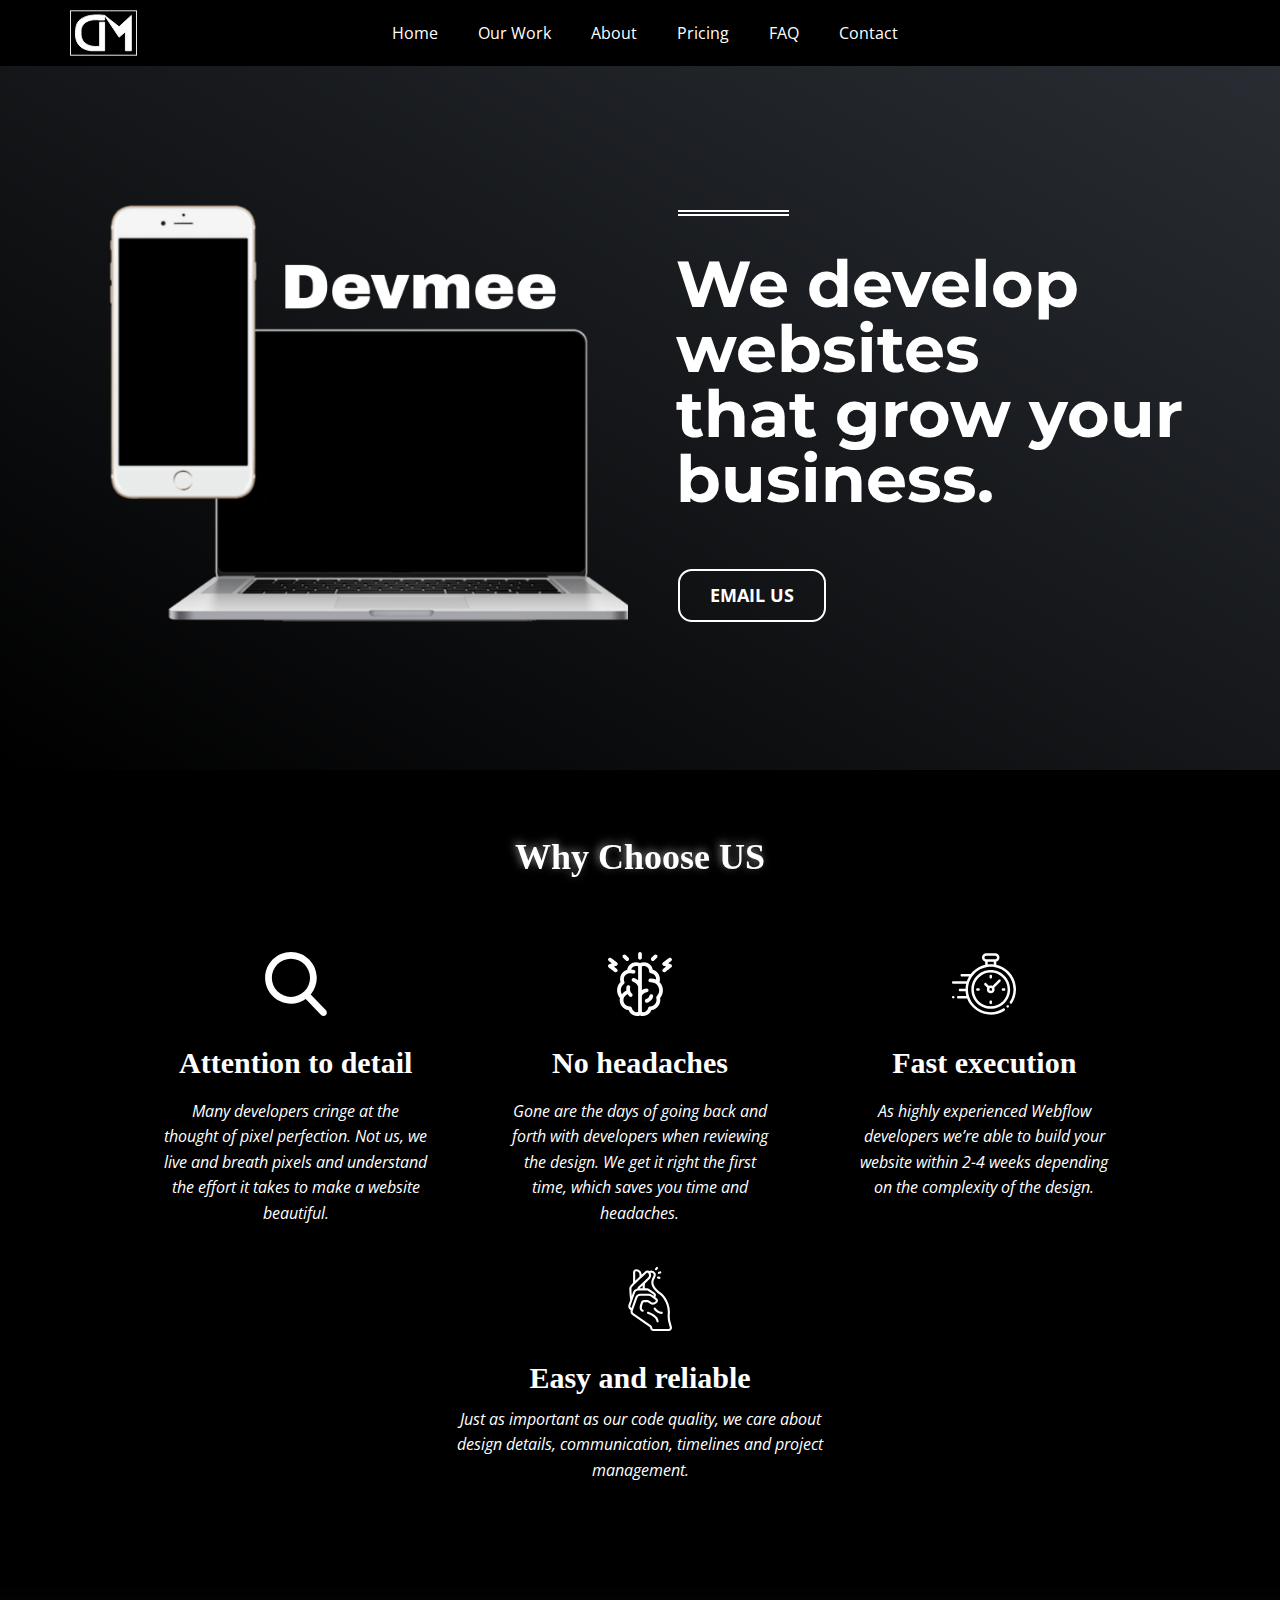
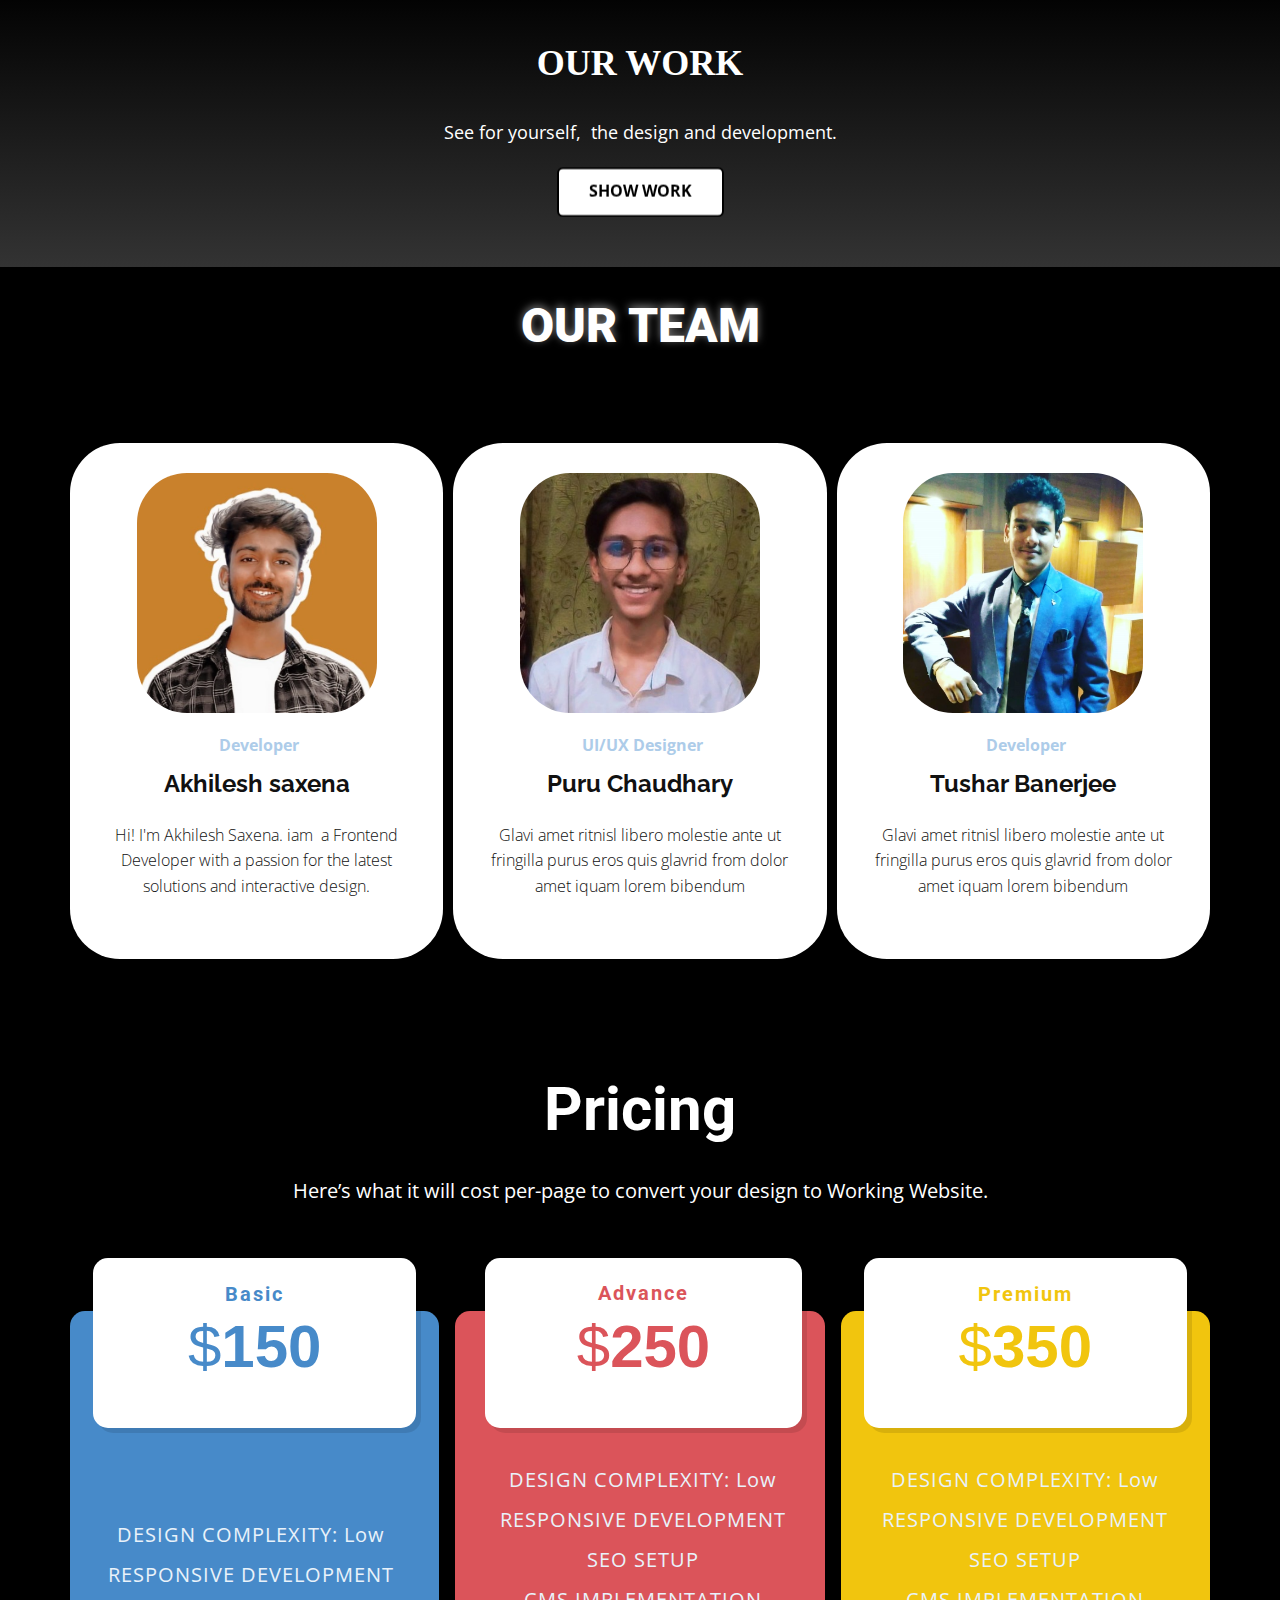
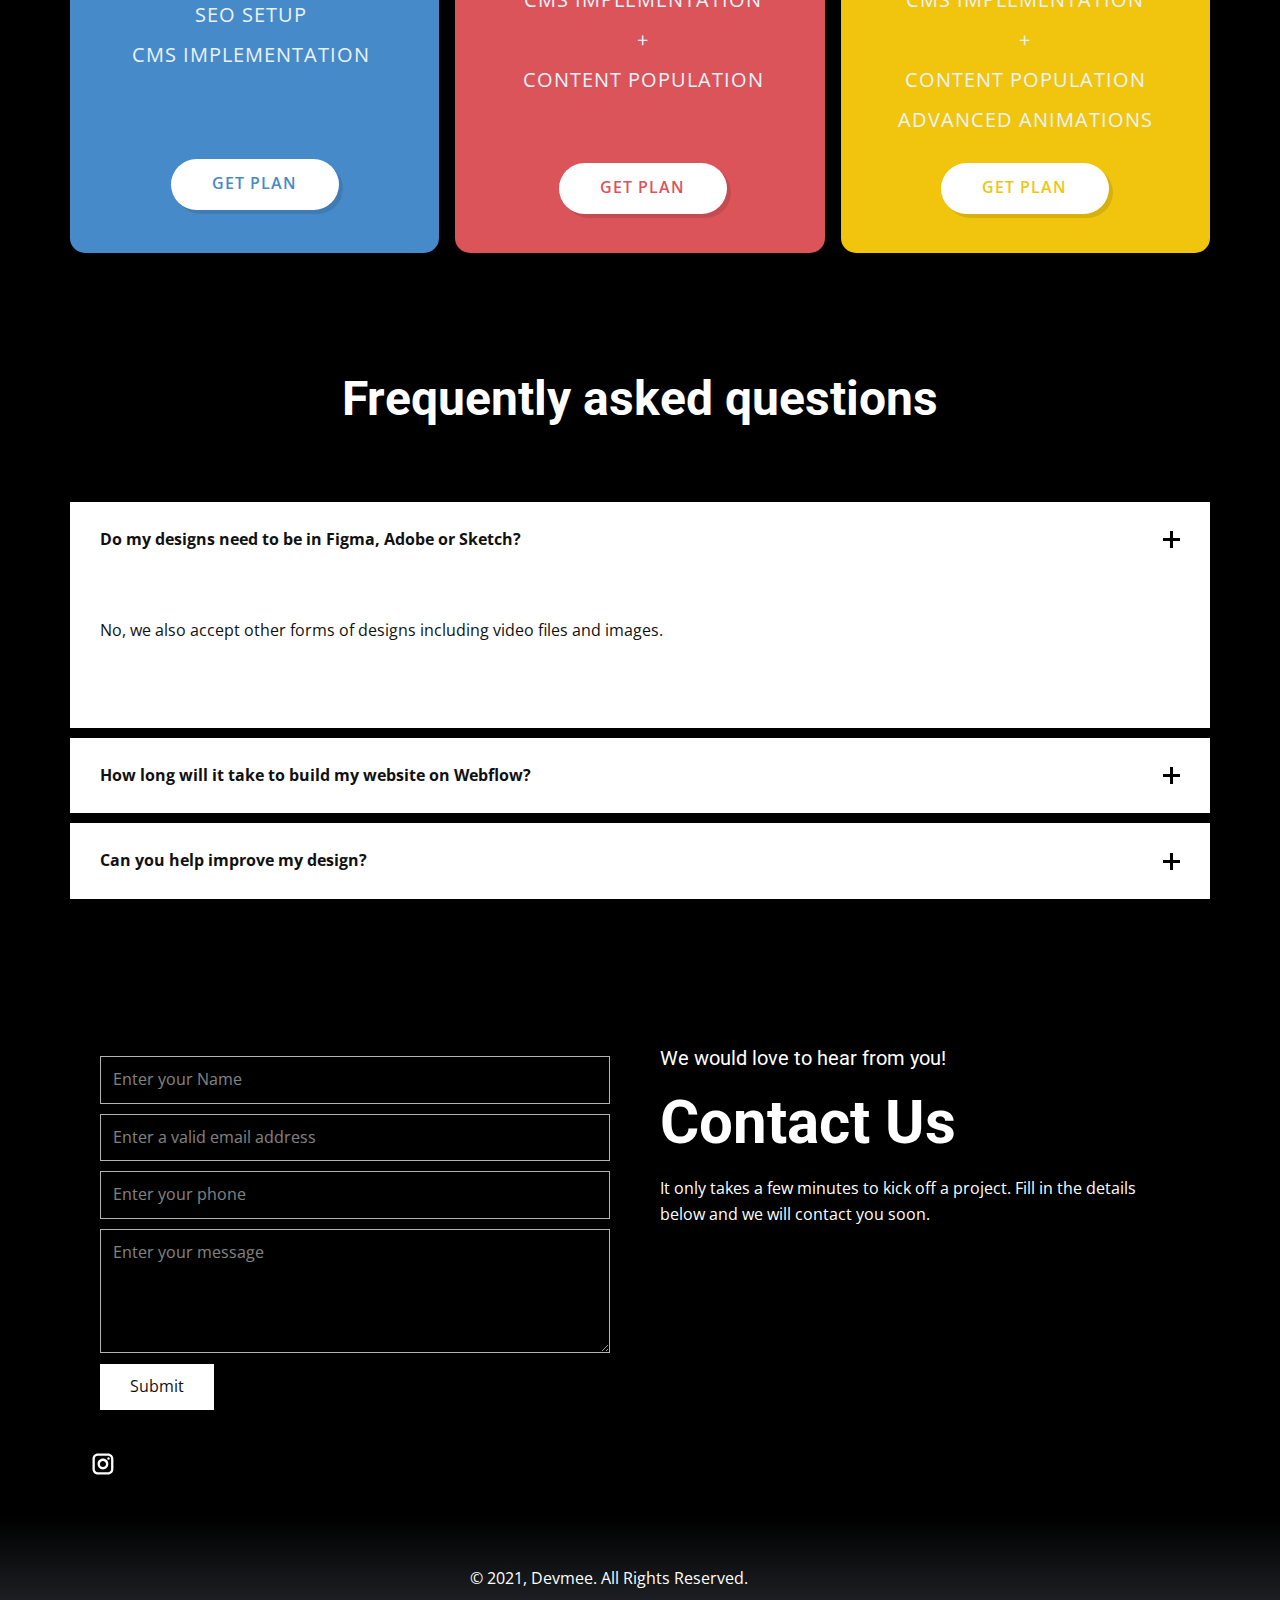
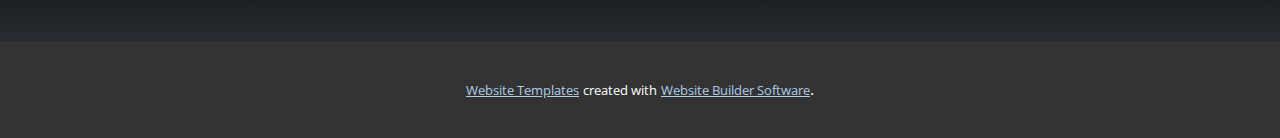
<file: Site1/index.html>
<!DOCTYPE html>
<html style="font-size: 16px;">
  <head>
    <meta name="viewport" content="width=device-width, initial-scale=1.0">
    <meta charset="utf-8">
    <meta name="keywords" content="​We develop websites that&nbsp;grow your business., Company Certifications, HealthcareBuilding, EducationBuilding, Government
                                            Building, Restaurant&nbsp;Facilities, Try this now!, Premium Plans, $0, $29, $59, Contact Us">
    <meta name="description" content="">
    <meta name="page_type" content="np-template-header-footer-from-plugin">
    <title>Home</title>
    <link rel="stylesheet" href="nicepage.css" media="screen">
<link rel="stylesheet" href="Home.css" media="screen">
    <script class="u-script" type="text/javascript" src="jquery.js" defer=""></script>
    <script class="u-script" type="text/javascript" src="nicepage.js" defer=""></script>
    <meta name="generator" content="Nicepage 3.23.2, nicepage.com">
    <link id="u-theme-google-font" rel="stylesheet" href="https://fonts.googleapis.com/css?family=Roboto:100,100i,300,300i,400,400i,500,500i,700,700i,900,900i|Open+Sans:300,300i,400,400i,600,600i,700,700i,800,800i">
    <link id="u-page-google-font" rel="stylesheet" href="https://fonts.googleapis.com/css?family=Montserrat:100,100i,200,200i,300,300i,400,400i,500,500i,600,600i,700,700i,800,800i,900,900i|Raleway:100,100i,200,200i,300,300i,400,400i,500,500i,600,600i,700,700i,800,800i,900,900i">
    
    
    
    
    
    
    
    
    
    <script type="application/ld+json">{
		"@context": "http://schema.org",
		"@type": "Organization",
		"name": "",
		"logo": "images/6092b5bc4158c822d7be480a_lomgo.svg"
}</script>
    <meta name="theme-color" content="#478ac9">
    <meta property="og:title" content="Home">
    <meta property="og:type" content="website">
  </head>
  <body data-home-page="Home.html" data-home-page-title="Home" class="u-body"><header class="u-black u-clearfix u-header u-header" id="sec-c4e4"><div class="u-clearfix u-sheet u-sheet-1">
        <a href="https://nicepage.com" class="u-image u-logo u-image-1" data-image-width="150" data-image-height="101">
          <img src="images/6092b5bc4158c822d7be480a_lomgo.svg" class="u-logo-image u-logo-image-1">
        </a>
        <nav class="u-menu u-menu-dropdown u-offcanvas u-menu-1">
          <div class="menu-collapse" style="font-size: 1rem; letter-spacing: 0px;">
            <a class="u-button-style u-custom-left-right-menu-spacing u-custom-padding-bottom u-custom-text-active-color u-custom-top-bottom-menu-spacing u-nav-link u-text-active-palette-1-base u-text-hover-palette-2-base" href="#">
              <svg><use xmlns:xlink="http://www.w3.org/1999/xlink" xlink:href="#menu-hamburger"></use></svg>
              <svg version="1.1" xmlns="http://www.w3.org/2000/svg" xmlns:xlink="http://www.w3.org/1999/xlink"><defs><symbol id="menu-hamburger" viewBox="0 0 16 16" style="width: 16px; height: 16px;"><rect y="1" width="16" height="2"></rect><rect y="7" width="16" height="2"></rect><rect y="13" width="16" height="2"></rect>
</symbol>
</defs></svg>
            </a>
          </div>
          <div class="u-custom-menu u-nav-container">
            <ul class="u-nav u-unstyled u-nav-1"><li class="u-nav-item"><a class="u-button-style u-nav-link u-text-active-palette-2-base u-text-hover-palette-2-base" href="Home.html#carousel_d4d8" data-page-id="65097543" style="padding: 10px 20px;">Home</a>
</li><li class="u-nav-item"><a class="u-button-style u-nav-link u-text-active-palette-2-base u-text-hover-palette-2-base" href="Home.html#sec-d928" data-page-id="65097543" style="padding: 10px 20px;">Our Work</a>
</li><li class="u-nav-item"><a class="u-button-style u-nav-link u-text-active-palette-2-base u-text-hover-palette-2-base" href="Home.html#carousel_1811" data-page-id="65097543" style="padding: 10px 20px;">About</a>
</li><li class="u-nav-item"><a class="u-button-style u-nav-link u-text-active-palette-2-base u-text-hover-palette-2-base" href="Home.html#carousel_ae53" data-page-id="65097543" style="padding: 10px 20px;">Pricing</a>
</li><li class="u-nav-item"><a class="u-button-style u-nav-link u-text-active-palette-2-base u-text-hover-palette-2-base" href="Home.html#sec-68fd" data-page-id="65097543" style="padding: 10px 20px;">FAQ</a>
</li><li class="u-nav-item"><a class="u-button-style u-nav-link u-text-active-palette-2-base u-text-hover-palette-2-base" href="Home.html#carousel_f0d5" data-page-id="65097543" style="padding: 10px 20px;">Contact</a>
</li></ul>
          </div>
          <div class="u-custom-menu u-nav-container-collapse">
            <div class="u-black u-container-style u-inner-container-layout u-opacity u-opacity-95 u-sidenav">
              <div class="u-sidenav-overflow">
                <div class="u-menu-close"></div>
                <ul class="u-align-center u-nav u-popupmenu-items u-unstyled u-nav-2"><li class="u-nav-item"><a class="u-button-style u-nav-link" href="Home.html#carousel_d4d8" data-page-id="65097543" style="padding: 10px 20px;">Home</a>
</li><li class="u-nav-item"><a class="u-button-style u-nav-link" href="Home.html#sec-d928" data-page-id="65097543" style="padding: 10px 20px;">Our Work</a>
</li><li class="u-nav-item"><a class="u-button-style u-nav-link" href="Home.html#carousel_1811" data-page-id="65097543" style="padding: 10px 20px;">About</a>
</li><li class="u-nav-item"><a class="u-button-style u-nav-link" href="Home.html#carousel_ae53" data-page-id="65097543" style="padding: 10px 20px;">Pricing</a>
</li><li class="u-nav-item"><a class="u-button-style u-nav-link" href="Home.html#sec-68fd" data-page-id="65097543" style="padding: 10px 20px;">FAQ</a>
</li><li class="u-nav-item"><a class="u-button-style u-nav-link" href="Home.html#carousel_f0d5" data-page-id="65097543" style="padding: 10px 20px;">Contact</a>
</li></ul>
              </div>
            </div>
            <div class="u-black u-menu-overlay u-opacity u-opacity-70"></div>
          </div>
        </nav>
      </div></header>
    <section class="u-clearfix u-gradient u-section-1" id="carousel_d4d8">
      <div class="u-clearfix u-sheet u-valign-middle-lg u-valign-middle-md u-valign-middle-sm u-valign-middle-xl u-sheet-1">
        <div class="u-clearfix u-expanded-width u-gutter-24 u-layout-wrap u-layout-wrap-1">
          <div class="u-layout">
            <div class="u-layout-row">
              <div class="u-align-left u-container-style u-image u-layout-cell u-left-cell u-size-30 u-image-1" data-image-width="3464" data-image-height="3464">
                <div class="u-container-layout u-container-layout-1"></div>
              </div>
              <div class="u-align-left u-container-style u-layout-cell u-right-cell u-shape-rectangle u-size-30 u-layout-cell-2">
                <div class="u-container-layout u-container-layout-2">
                  <div class="u-border-6 u-border-white u-line u-line-horizontal u-line-1"></div>
                  <h1 class="u-custom-font u-font-montserrat u-text u-text-body-alt-color u-text-1"> We develop websites that&nbsp;grow your business.</h1>
                  <a href="mailto:askdevmee@gmail.com" class="u-border-2 u-border-hover-black u-border-white u-btn u-btn-round u-button-style u-hover-white u-none u-radius-14 u-text-active-black u-text-hover-black u-text-white u-btn-1">Email us</a>
                </div>
              </div>
            </div>
          </div>
        </div>
      </div>
    </section>
    <section class="u-align-center u-black u-clearfix u-section-2" id="carousel_fa2f">
      <div class="u-clearfix u-sheet u-sheet-1">
        <h2 class="u-custom-font u-text u-text-1" data-animation-name="fadeIn" data-animation-duration="1000" data-animation-delay="0" data-animation-direction="">Why Choose US</h2>
        <div class="u-clearfix u-expanded-width-md u-layout-wrap u-layout-wrap-1">
          <div class="u-layout">
            <div class="u-layout-col">
              <div class="u-size-30 u-size-60-md">
                <div class="u-layout-row">
                  <div class="u-align-center u-container-style u-layout-cell u-left-cell u-size-20 u-size-20-md u-layout-cell-1">
                    <div class="u-container-layout u-valign-top u-container-layout-1"><span class="u-icon u-icon-circle u-icon-1"><svg class="u-svg-link" preserveAspectRatio="xMidYMin slice" viewBox="0 0 56.966 56.966" style=""><use xmlns:xlink="http://www.w3.org/1999/xlink" xlink:href="#svg-7a24"></use></svg><svg class="u-svg-content" viewBox="0 0 56.966 56.966" x="0px" y="0px" id="svg-7a24" style="enable-background:new 0 0 56.966 56.966;"><path d="M55.146,51.887L41.588,37.786c3.486-4.144,5.396-9.358,5.396-14.786c0-12.682-10.318-23-23-23s-23,10.318-23,23
	s10.318,23,23,23c4.761,0,9.298-1.436,13.177-4.162l13.661,14.208c0.571,0.593,1.339,0.92,2.162,0.92
	c0.779,0,1.518-0.297,2.079-0.837C56.255,54.982,56.293,53.08,55.146,51.887z M23.984,6c9.374,0,17,7.626,17,17s-7.626,17-17,17
	s-17-7.626-17-17S14.61,6,23.984,6z"></path></svg></span>
                      <h2 class="u-custom-font u-text u-text-2"> Attention to detail</h2>
                      <p class="u-text u-text-3"> Many developers cringe at the thought of pixel perfection. Not us, we live and breath pixels and understand the effort it takes to make a website beautiful.</p>
                    </div>
                  </div>
                  <div class="u-align-center u-container-style u-layout-cell u-size-20 u-size-20-md u-layout-cell-2">
                    <div class="u-container-layout u-valign-top u-container-layout-2"><span class="u-icon u-icon-circle u-icon-2"><svg class="u-svg-link" preserveAspectRatio="xMidYMin slice" viewBox="0 0 512 512" style=""><use xmlns:xlink="http://www.w3.org/1999/xlink" xlink:href="#svg-b5ea"></use></svg><svg class="u-svg-content" viewBox="0 0 512 512" id="svg-b5ea"><g><path d="m256.001 61.777c8.285 0 15.001-6.716 15.001-15v-31.777c0-8.284-6.716-15-15.001-15s-15.001 6.716-15.001 15v31.777c0 8.284 6.716 15 15.001 15z"></path><path d="m368.874 67.841 22.471-22.47c5.859-5.858 5.859-15.355 0-21.213-5.858-5.858-15.357-5.858-21.214 0l-22.471 22.47c-5.859 5.858-5.859 15.355 0 21.213 5.856 5.858 15.356 5.859 21.214 0z"></path><path d="m143.129 67.841c5.857 5.858 15.356 5.859 21.214 0 5.859-5.858 5.859-15.355 0-21.213l-22.471-22.47c-5.858-5.858-15.357-5.858-21.214 0-5.859 5.858-5.859 15.355 0 21.213z"></path><path d="m501.552 97.049-20.382-6.471 24.471-18.541c6.603-5.003 7.9-14.412 2.896-21.015-5.002-6.602-14.41-7.901-21.016-2.896l-47.552 36.03c-9.69 7.342-7.042 22.581 4.521 26.252l20.38 6.47-24.459 18.53c-6.603 5.003-7.901 14.412-2.898 21.015 5.004 6.605 14.413 7.899 21.016 2.897 49.83-37.752 47.832-36.178 48.763-37.052 8.189-7.688 5.33-21.661-5.74-25.219z"></path><path d="m74.49 156.424c5.003-6.603 3.705-16.012-2.898-21.015l-24.459-18.53 20.38-6.47c11.588-3.679 14.19-18.926 4.521-26.252l-47.552-36.03c-6.604-5.003-16.015-3.706-21.016 2.896-5.004 6.603-3.707 16.011 2.896 21.015l24.471 18.541-20.383 6.47c-11.628 3.737-14.153 18.946-4.52 26.253l47.544 36.02c6.608 5.005 16.015 3.701 21.016-2.898z"></path><path d="m412.061 239.465c2.174-7.215 3.272-14.701 3.272-22.365 0-35.596-23.73-65.858-56.959-74.99-5.07-34.324-34.727-60.75-70.441-60.75-11.192 0-22.066 2.59-31.932 7.557-9.866-4.966-20.74-7.557-31.932-7.557-35.721 0-65.383 26.437-70.444 60.771-6.478 1.796-12.694 4.432-18.539 7.865-.083.048-.164.097-.246.147-23.552 13.955-38.171 39.588-38.171 66.957 0 7.666 1.097 15.151 3.271 22.365-17.546 17.766-27.422 41.597-27.422 66.895 0 22.863 7.967 44.435 22.605 61.632-9.359 46.99 23.475 91.048 69.621 96.963 9.98 27.858 36.489 47.045 66.996 47.045 8.373 0 16.505-1.426 24.262-4.248 7.756 2.821 15.893 4.248 24.271 4.248 30.501 0 57.007-19.188 66.985-47.044 46.141-5.915 78.983-49.972 69.62-96.963 14.639-17.197 22.606-38.769 22.606-61.632 0-25.752-10.222-49.489-27.423-66.896zm-220.88 208.531c-1.285-7.313-7.71-12.585-15.151-12.401l-.846.025c-34.268 0-59.354-33.073-49.5-66.325 2.951-9.899 17.048-23.793 30.514-32.756 3.787 6.687 8.922 13.189 15.85 19.035 6.332 5.343 15.796 4.542 21.139-1.789 5.344-6.331 4.542-15.794-1.789-21.138-20.789-17.544-14.323-46.911-14.008-48.28 1.916-8.024-3.011-16.097-11.035-18.055-8.048-1.964-16.166 2.969-18.129 11.017-.245 1.006-3.203 13.66-1.347 29.755-11.903 6.801-26.074 17.704-36.553 30.298-5.099-9.413-7.806-19.998-7.806-31.022 0-19.89 8.918-38.463 24.468-50.958 5.394-4.334 7.123-11.797 4.184-18.063-2.987-6.366-4.5-13.176-4.5-20.24 0-24.096 18.296-44.924 42.546-47.508 13.297-.725 14.904-.754 31.515 3.383 8.036 2.002 16.179-2.89 18.182-10.93 2.002-8.039-2.892-16.179-10.931-18.181-10.717-2.669-17.057-3.933-22.969-4.406 7.772-23.101 33.84-34.475 55.986-24.458v111.526c-16.282-13.551-31.652-17.936-32.689-18.219-7.991-2.183-16.241 2.526-18.424 10.517-2.184 7.991 2.526 16.24 10.517 18.423.269.073 26.485 7.961 40.596 36.94v206.767c-22.901 5.271-45.72-9.605-49.82-32.957zm198.648-94.947c-4.05 3.963-5.521 9.87-3.803 15.27 10.618 33.356-14.443 67.301-49.196 67.301l-.858-.025c-7.433-.202-13.865 5.088-15.151 12.401-4.091 23.301-26.857 38.239-49.819 32.958v-131.185c4.371-7.474 18.241-28.091 38.141-28.091.155 0 .314.003.468.002 8.211 0 14.91-6.611 14.997-14.841.088-8.284-6.556-15.07-14.841-15.158-15.617-.171-28.549 5.644-38.765 13.272 0-6.116 0-182.451 0-189.953 27.978-12.655 59.369 8.97 58.088 39.003-.337 7.924 5.554 14.741 13.443 15.557 25.443 2.632 44.45 24.79 42.67 50.862-14.747-7.021-31.253-10.315-47.778-9.166-8.265.575-14.499 7.741-13.924 16.005s7.735 14.489 16.006 13.923c37.117-2.588 69.974 26.714 69.974 65.176.001 17.708-6.978 34.289-19.652 46.689z"></path><path d="m361.019 355.84c-7.221 38.02-45.713 49.25-47.354 49.71 0 0-12.931 3.65-18.251-9.62-3.63-15.4 10.031-19.23 10.031-19.23l.09-.03h.01c1.82-.56 22.372-7.3 26.002-26.43 1.55-8.14 9.401-13.48 17.541-11.94 8.141 1.55 13.481 9.4 11.931 17.54z"></path>
</g></svg></span>
                      <h2 class="u-custom-font u-text u-text-4"> No headaches</h2>
                      <p class="u-text u-text-5"> Gone are the days of going back and forth with developers when reviewing the design. We get it right the first time, which saves you time and headaches.</p>
                    </div>
                  </div>
                  <div class="u-align-center u-container-style u-layout-cell u-right-cell u-size-20 u-size-20-md u-layout-cell-3">
                    <div class="u-container-layout u-valign-top u-container-layout-3"><span class="u-icon u-icon-circle u-icon-3"><svg class="u-svg-link" preserveAspectRatio="xMidYMin slice" viewBox="0 0 511.992 511.992" style=""><use xmlns:xlink="http://www.w3.org/1999/xlink" xlink:href="#svg-7a49"></use></svg><svg class="u-svg-content" viewBox="0 0 511.992 511.992" x="0px" y="0px" id="svg-7a49" style="enable-background:new 0 0 511.992 511.992;"><g id="XMLID_806_"><g id="XMLID_386_"><path id="XMLID_389_" d="M511.005,279.646c-4.597-46.238-25.254-89.829-58.168-122.744    c-28.128-28.127-62.556-46.202-98.782-54.239V77.255c14.796-3.681,25.794-17.074,25.794-32.993c0-18.748-15.252-34-34-34h-72    c-18.748,0-34,15.252-34,34c0,15.918,10.998,29.311,25.793,32.993v25.479c-36.115,8.071-70.429,26.121-98.477,54.169    c-6.138,6.138-11.798,12.577-16.979,19.269c-0.251-0.019-0.502-0.038-0.758-0.038H78.167c-5.522,0-10,4.477-10,10s4.478,10,10,10    h58.412c-7.332,12.275-13.244,25.166-17.744,38.436H10c-5.522,0-10,4.477-10,10s4.478,10,10,10h103.184    c-2.882,12.651-4.536,25.526-4.963,38.437H64c-5.522,0-10,4.477-10,10s4.478,10,10,10h44.54    c0.844,12.944,2.925,25.82,6.244,38.437H50c-5.522,0-10,4.477-10,10s4.478,10,10,10h71.166    c9.81,25.951,25.141,50.274,45.999,71.132c32.946,32.946,76.582,53.608,122.868,58.181c6.606,0.652,13.217,0.975,19.819,0.975    c39.022,0,77.548-11.293,110.238-32.581c4.628-3.014,5.937-9.209,2.923-13.837s-9.209-5.937-13.837-2.923    c-71.557,46.597-167.39,36.522-227.869-23.957c-70.962-70.962-70.962-186.425,0-257.388c70.961-70.961,186.424-70.961,257.387,0    c60.399,60.4,70.529,156.151,24.086,227.673c-3.008,4.632-1.691,10.826,2.94,13.833c4.634,3.008,10.826,1.691,13.833-2.941    C504.367,371.396,515.537,325.241,511.005,279.646z M259.849,44.263c0-7.72,6.28-14,14-14h72c7.72,0,14,6.28,14,14s-6.28,14-14,14    h-1.794h-68.413h-1.793C266.129,58.263,259.849,51.982,259.849,44.263z M285.642,99.296V78.263h48.413v20.997    C317.979,97.348,301.715,97.36,285.642,99.296z"></path><path id="XMLID_391_" d="M445.77,425.5c-2.64,0-5.21,1.07-7.069,2.93c-1.87,1.86-2.931,4.44-2.931,7.07    c0,2.63,1.061,5.21,2.931,7.07c1.859,1.87,4.43,2.93,7.069,2.93c2.63,0,5.2-1.06,7.07-2.93c1.86-1.86,2.93-4.44,2.93-7.07    c0-2.63-1.069-5.21-2.93-7.07C450.97,426.57,448.399,425.5,445.77,425.5z"></path><path id="XMLID_394_" d="M310.001,144.609c-85.538,0-155.129,69.59-155.129,155.129s69.591,155.129,155.129,155.129    s155.129-69.59,155.129-155.129S395.539,144.609,310.001,144.609z M310.001,434.867c-74.511,0-135.129-60.619-135.129-135.129    s60.618-135.129,135.129-135.129S445.13,225.228,445.13,299.738S384.512,434.867,310.001,434.867z"></path><path id="XMLID_397_" d="M373.257,222.34l-49.53,49.529c-4.142-2.048-8.801-3.205-13.726-3.205c-4.926,0-9.584,1.157-13.726,3.205    l-22.167-22.167c-3.906-3.905-10.236-3.905-14.143,0c-3.905,3.905-3.905,10.237,0,14.142l22.167,22.167    c-2.049,4.142-3.205,8.801-3.205,13.726c0,17.134,13.939,31.074,31.074,31.074s31.074-13.94,31.074-31.074    c0-4.925-1.157-9.584-3.205-13.726l48.076-48.076v0l1.453-1.453c3.905-3.905,3.905-10.237,0-14.142    S377.164,218.435,373.257,222.34z M310.001,310.812c-6.106,0-11.074-4.968-11.074-11.074s4.968-11.074,11.074-11.074    s11.074,4.968,11.074,11.074S316.107,310.812,310.001,310.812z"></path><path id="XMLID_398_" d="M416.92,289.86h-9.265c-5.522,0-10,4.477-10,10s4.478,10,10,10h9.265c5.522,0,10-4.477,10-10    S422.442,289.86,416.92,289.86z"></path><path id="XMLID_399_" d="M212.346,289.616h-9.264c-5.522,0-10,4.477-10,10s4.478,10,10,10h9.264c5.522,0,10-4.477,10-10    S217.868,289.616,212.346,289.616z"></path><path id="XMLID_400_" d="M310.123,212.083c5.522,0,10-4.477,10-10v-9.264c0-5.523-4.478-10-10-10s-10,4.477-10,10v9.264    C300.123,207.606,304.601,212.083,310.123,212.083z"></path><path id="XMLID_424_" d="M309.879,387.393c-5.522,0-10,4.477-10,10v9.264c0,5.523,4.478,10,10,10s10-4.477,10-10v-9.264    C319.879,391.87,315.401,387.393,309.879,387.393z"></path><path id="XMLID_425_" d="M10,351.44c-2.63,0-5.21,1.07-7.07,2.93c-1.86,1.86-2.93,4.44-2.93,7.07c0,2.64,1.069,5.21,2.93,7.07    s4.44,2.93,7.07,2.93s5.21-1.07,7.069-2.93c1.86-1.86,2.931-4.44,2.931-7.07s-1.07-5.21-2.931-7.07    C15.21,352.51,12.63,351.44,10,351.44z"></path>
</g>
</g></svg></span>
                      <h2 class="u-custom-font u-text u-text-6"> Fast execution</h2>
                      <p class="u-text u-text-7"> As highly experienced Webflow developers we’re able to build your website within 2-4 weeks depending on the complexity of the design.</p>
                    </div>
                  </div>
                </div>
              </div>
              <div class="u-size-30 u-size-60-md">
                <div class="u-layout-row">
                  <div class="u-align-center u-container-style u-layout-cell u-right-cell u-size-60 u-layout-cell-4">
                    <div class="u-container-layout u-valign-top u-container-layout-4"><span class="u-icon u-icon-circle u-icon-4"><svg class="u-svg-link" preserveAspectRatio="xMidYMin slice" viewBox="-81 0 512 512.12884" style=""><use xmlns:xlink="http://www.w3.org/1999/xlink" xlink:href="#svg-89c0"></use></svg><svg class="u-svg-content" viewBox="-81 0 512 512.12884" id="svg-89c0"><path d="m191.824219 29.449219c-8.558594-1.519531-17.375-.289063-25.191407 3.515625-10.085937-6.285156-23.136718-5.027344-31.835937 3.070312l-27.964844 26.183594v-2.28125c0-23.5625-19.101562-42.664062-42.667969-42.664062-14.136718 0-25.597656 11.460937-25.597656 25.597656v83.578125l-20.890625 22.65625c-5.933593 6.40625-9.164062 14.855469-9.027343 23.585937-.167969 29.746094 2.027343 59.464844 6.570312 88.863282.183594.671874.453125 1.316406.800781 1.921874l-13.925781 39.175782c-5.296875 14.582031.035156 30.898437 12.917969 39.542968l4.875 3.3125c-4.976563 14.503907.3125 30.546876 12.933593 39.253907l138.164063 94.71875c2.328125 1.59375 3.714844 4.230469 3.714844 7.046875 0 14.140625 11.460937 25.601562 25.597656 25.601562h124.015625c7.785156.019532 15.152344-3.53125 19.984375-9.632812 4.929687-6.203125 6.71875-14.335938 4.847656-22.035156l-12.457031-46.078126c-4.382812-20.136718-5.671875-40.824218-3.824219-61.347656 7.03125-89.179687-52.753906-153.601562-67.917969-164.796875-27.894531-20.5625-48.699218-42-57.097656-58.820312-12.585937-25.238281-4.101562-42.503907 4.097656-59.195313 6.878907-14.003906 13.996094-28.476562 3.898438-43.65625-5.335938-8.742187-14.011719-14.925781-24.019531-17.117187zm-127.660157 4.890625c14.140626 0 25.601563 11.460937 25.601563 25.597656v18.261719l-34.132813 31.949219v-67.277344c0-2.261719.898438-4.433594 2.5-6.03125 1.597657-1.601563 3.769532-2.5 6.03125-2.5zm-38.449218 138.121094c-.070313-4.363282 1.546875-8.585938 4.511718-11.785157l22.519532-24.464843c.207031-.175782.398437-.359376.582031-.554688l50.109375-46.890625c.484375-.367187.925781-.785156 1.320312-1.246094l41.917969-39.253906c3.339844-3.25 8.664063-3.25 12.003907 0l.582031-.582031c.207031.242187.429687.464844.664062.675781l-.539062.691406c9.269531 10.042969 9.011719 25.59375-.578125 35.328125l-33.5625 32.222656-47.257813 42.5625c-3.070312 3.269532-4.683593 7.640626-4.480469 12.117188-15.878906 2.066406-29.265624 12.851562-34.660156 27.929688l-10.710937 30.125c-1.714844-20.976563-2.261719-44.726563-2.421875-56.875zm64.785156-1.589844 24.660156-22.1875c-.324218 7.40625-.054687 14.828125.8125 22.1875zm-72.355469 137.601562 36.796875-103.542968c3.683594-10.234376 13.414063-17.042969 24.292969-16.992188h73.226563c1.769531.011719 3.496093.566406 4.9375 1.589844l44.171874 31.300781c1.726563 1.195313 2.773438 3.152344 2.804688 5.253906.015625 1.199219-.296875 2.378907-.902344 3.414063-.300781.496094-.691406.988281-1.050781 1.476562l-13.859375-9.914062c-7.210938-5.179688-15.867188-7.960938-24.746094-7.953125h-67.15625c-18.066406.027343-34.15625 11.433593-40.167968 28.472656l-30.71875 87.296875-1.109376-.75c-6.453124-4.257812-9.148437-12.382812-6.519531-19.652344zm178.519531-225.664062c-8.621093 17.527344-20.414062 41.539062-4.046874 74.34375 13.082031 26.222656 44.605468 51.941406 62.234374 64.917968 11.332032 8.339844 67.480469 67.902344 61.03125 149.726563-1.992187 22.359375-.554687 44.894531 4.265626 66.816406l12.457031 46.082031c.582031 2.527344-.019531 5.183594-1.632813 7.21875-1.613281 2.03125-4.066406 3.21875-6.660156 3.226563h-124.058594c-4.710937 0-8.53125-3.824219-8.53125-8.535156.011719-8.441407-4.140625-16.34375-11.09375-21.128907l-138.15625-94.71875c-6.367187-4.382812-9.007812-12.488281-6.441406-19.78125l36.546875-103.765624c3.609375-10.203126 13.242187-17.035157 24.066406-17.066407h67.15625c5.324219-.003906 10.515625 1.664063 14.839844 4.769531l39.398437 28.203126c2.769532 2.015624 3.542969 5.804687 1.792969 8.746093-3.578125 6-9.460937 10.261719-16.269531 11.800781-6.8125 1.535157-13.957031.207032-19.761719-3.675781l-17.066406-11.390625c-4.195313-2.824218-9.140625-4.328125-14.199219-4.320312h-26.28125c-11.109375-.066406-20.972656 7.101562-24.335937 17.691406-.503907 1.59375-1.222657 3.574219-2.03125 5.800781-6.144531 16.980469-20.480469 56.714844 12.046875 69.761719 2.855468 1.269531 6.175781.875 8.65625-1.023438 2.480468-1.898437 3.722656-5 3.242187-8.085937-.480469-3.089844-2.609375-5.664063-5.546875-6.722656-14.3125-5.742188-11.292968-23.398438-2.347656-48.117188.902344-2.492187 1.707031-4.683593 2.253906-6.460937 1.136719-3.480469 4.402344-5.820313 8.0625-5.777344h26.273438c1.675781 0 3.3125.5 4.703125 1.433594l17.066406 11.402344c9.695313 6.472656 21.621094 8.6875 32.992187 6.125 11.371094-2.5625 21.195313-9.679688 27.175782-19.683594 6.257812-10.578125 3.429687-24.183594-6.527344-31.386719l-11.664062-8.390625c.621093-.851562 1.296874-1.703125 1.824218-2.558594 6.335938-10.570312 3.4375-24.234375-6.636718-31.324218l-44.160157-31.351563c-4.339843-3.070313-9.523437-4.726563-14.839843-4.738281h-19.296876c-1.773437-13.214844-1.34375-26.636719 1.265626-39.714844l36.359374-34.574219c13.144532-13.207031 16.199219-33.417969 7.542969-49.921875 9.046875-2.847656 18.835938 1.128906 23.339844 9.472656 4.230469 6.367188 1.859375 12.699219-5.007813 26.675782zm0 0"></path><path d="m160.386719 358.605469c-2.894531-.964844-6.085938-.3125-8.371094 1.710937-2.285156 2.023438-3.316406 5.113282-2.707031 8.105469.613281 2.992187 2.773437 5.429687 5.667968 6.398437 19.695313 6.601563 70.828126 30.285157 70.828126 60.167969 0 4.710938 3.820312 8.53125 8.53125 8.53125 4.714843 0 8.535156-3.820312 8.535156-8.53125-.027344-48.308593-79.113282-75.28125-82.484375-76.382812zm0 0"></path><path d="m218.03125 327.375c-1.847656-2.429688-4.847656-3.6875-7.871094-3.300781-3.027344.386719-5.617187 2.355469-6.792968 5.167969-1.179688 2.8125-.769532 6.039062 1.078124 8.464843 13.019532 17.066407 34.679688 37.496094 63.921876 37.496094 4.714843 0 8.535156-3.820313 8.535156-8.535156 0-4.710938-3.820313-8.53125-8.535156-8.53125-22.253907 0-39.628907-16.734375-50.335938-30.761719zm0 0"></path><path d="m223.867188 2.859375-8.132813 8.535156c-2.222656 2.183594-3.078125 5.40625-2.230469 8.402344.847656 3 3.265625 5.300781 6.300782 5.996094 3.039062.699219 6.214843-.3125 8.285156-2.640625l8.132812-8.535156c2.222656-2.183594 3.078125-5.40625 2.230469-8.40625-.847656-2.996094-3.265625-5.296876-6.300781-5.992188-3.039063-.699219-6.214844.3125-8.285156 2.640625zm0 0"></path><path d="m264.261719 41.164062c-.609375-2.179687-2.0625-4.027343-4.039063-5.136718-1.972656-1.109375-4.308594-1.390625-6.488281-.777344l-11.09375 3.125c-4.140625 1.125-6.804687 5.148438-6.21875 9.402344.585937 4.25 4.238281 7.402344 8.53125 7.367187.785156 0 1.566406-.109375 2.320313-.324219l11.09375-3.117187c2.179687-.613281 4.027343-2.070313 5.132812-4.046875s1.378906-4.3125.761719-6.492188zm0 0"></path><path d="m240.488281 75.871094c-4.539062-1.273438-9.25 1.371094-10.523437 5.910156-1.277344 4.539062 1.371094 9.25 5.90625 10.523438l11.09375 3.125c.757812.210937 1.539062.320312 2.324218.316406 4.261719-.003906 7.871094-3.152344 8.449219-7.375.578125-4.226563-2.050781-8.226563-6.15625-9.378906zm0 0"></path></svg></span>
                      <h2 class="u-custom-font u-text u-text-8"> Easy and reliable</h2>
                      <p class="u-text u-text-9"> Just as important as our code quality, we care about design details, communication, timelines and project management.</p>
                    </div>
                  </div>
                </div>
              </div>
            </div>
          </div>
        </div>
      </div>
    </section>
    <section class="u-align-center u-clearfix u-gradient u-section-3" src="" id="sec-d928">
      <div class="u-align-center u-clearfix u-sheet u-sheet-1">
        <h2 class="u-custom-font u-font-georgia u-text u-text-body-alt-color u-text-default u-text-1">OUR WORK</h2>
        <p class="u-text u-text-body-alt-color u-text-2"> See for yourself, &nbsp;the de​sign and development.<span style="font-weight: 700;"></span>
        </p>
        <a href="#" class="u-border-2 u-border-black u-border-hover-white u-btn u-btn-round u-button-style u-hover-black u-radius-6 u-text-black u-text-hover-white u-white u-btn-1" data-animation-name="slideIn" data-animation-duration="1000" data-animation-delay="0" data-animation-direction="Down">SHOW WORK</a>
      </div>
    </section>
    <section class="u-align-center u-black u-clearfix u-uploaded-video u-section-4" id="sec-0dea">
      <div class="u-clearfix u-sheet u-valign-middle u-sheet-1">
        <h1 class="u-text u-text-body-alt-color u-text-default u-text-1">OUR TE​AM</h1>
      </div>
    </section>
    <section class="u-align-center u-black u-clearfix u-section-5" id="carousel_1811">
      <div class="u-clearfix u-sheet u-valign-middle u-sheet-1">
        <div class="u-expanded-width u-list u-list-1">
          <div class="u-repeater u-repeater-1">
            <div class="u-container-style u-list-item u-radius-50 u-repeater-item u-shape-round u-white u-list-item-1">
              <div class="u-container-layout u-similar-container u-container-layout-1">
                <img alt="" class="u-image u-image-round u-radius-50 u-image-1" data-image-width="568" data-image-height="567" src="images/portfolio1.jpeg">
                <p class="u-align-center u-text u-text-palette-1-light-2 u-text-1">Developer</p>
                <h3 class="u-align-center u-custom-font u-font-raleway u-text u-text-2">Akhilesh saxena</h3>
                <p class="u-align-center u-text u-text-3"> Hi! I'm Akhilesh Saxena. iam&nbsp; a Frontend Developer with a passion for the latest solutions and interactive design.</p>
              </div>
            </div>
            <div class="u-align-center u-container-style u-custom-item u-list-item u-radius-50 u-repeater-item u-shape-round u-white u-list-item-2">
              <div class="u-container-layout u-similar-container u-container-layout-2">
                <img alt="" class="u-image u-image-round u-radius-50 u-image-2" src="images/1625145820807.jpg" data-image-width="400" data-image-height="400">
                <p class="u-align-center u-text u-text-palette-1-light-2 u-text-4">UI/UX D​esigner</p>
                <h3 class="u-align-center u-custom-font u-font-raleway u-text u-text-5">Puru Chaudhary</h3>
                <p class="u-align-center u-text u-text-6">Glavi amet ritnisl libero molestie ante ut fringilla purus eros quis glavrid from dolor amet iquam lorem bibendum</p>
              </div>
            </div>
            <div class="u-align-center u-container-style u-list-item u-radius-50 u-repeater-item u-shape-round u-white u-list-item-3">
              <div class="u-container-layout u-similar-container u-container-layout-3">
                <img alt="" class="u-image u-image-round u-radius-50 u-image-3" src="images/WhatsAppImage2021-08-30at4.37.19PM1.jpeg" data-image-width="849" data-image-height="849">
                <p class="u-align-center u-text u-text-palette-1-light-2 u-text-7">Developer</p>
                <h3 class="u-align-center u-custom-font u-font-raleway u-text u-text-8">Tushar Banerjee</h3>
                <p class="u-align-center u-text u-text-9">Glavi amet ritnisl libero molestie ante ut fringilla purus eros quis glavrid from dolor amet iquam lorem bibendum</p>
              </div>
            </div>
          </div>
        </div>
      </div>
    </section>
    <section class="u-align-center u-black u-clearfix u-section-6" id="carousel_ae53">
      <div class="u-clearfix u-sheet u-sheet-1">
        <h1 class="u-text u-text-body-alt-color u-text-1"> Pricing</h1>
        <p class="u-text u-text-body-alt-color u-text-2">Here’s what it will cost per-page to convert your design to Working Website.</p>
        <div class="u-clearfix u-expanded-width u-gutter-16 u-layout-wrap u-layout-wrap-1">
          <div class="u-gutter-0 u-layout">
            <div class="u-layout-row">
              <div class="u-container-style u-layout-cell u-left-cell u-palette-1-base u-radius-15 u-shape-round u-size-20 u-layout-cell-1">
                <div class="u-container-layout u-container-layout-1">
                  <div class="u-align-center u-container-style u-expanded-width u-group u-radius-15 u-shape-round u-white u-group-1">
                    <div class="u-container-layout u-container-layout-2">
                      <h5 class="u-text u-text-palette-1-base u-text-3">Basic</h5>
                      <h2 class="u-custom-font u-font-arial u-text u-text-palette-1-base u-text-4">
                        <span style="font-weight: 400;">$</span>150
                      </h2>
                    </div>
                  </div>
                  <p class="u-align-center u-text u-text-palette-1-light-3 u-text-5"> DESIGN COMPLEXITY: Low<br> RESPONSIVE DEVELOPMENT​SEO SETUP <br> CMS IMPLEMENTATION
                  </p>
                  <a href="Home.html#carousel_f0d5" data-page-id="65097543" class="u-active-palette-1-light-2 u-btn u-btn-round u-button-style u-hover-palette-1-light-2 u-radius-50 u-text-palette-1-base u-white u-btn-1">get plan</a>
                </div>
              </div>
              <div class="u-align-center u-container-style u-layout-cell u-palette-2-base u-radius-15 u-size-20 u-layout-cell-2">
                <div class="u-container-layout u-container-layout-3">
                  <div class="u-align-center u-container-style u-expanded-width u-group u-radius-15 u-shape-round u-white u-group-2">
                    <div class="u-container-layout u-container-layout-4">
                      <h5 class="u-text u-text-palette-2-base u-text-6">Advance</h5>
                      <h2 class="u-custom-font u-font-arial u-text u-text-palette-2-base u-text-7">
                        <span style="font-weight: 400;">$<span style="font-weight: 700;">250</span>
                        </span>
                      </h2>
                    </div>
                  </div>
                  <p class="u-text u-text-palette-1-light-3 u-text-8"> DESIGN COMPLEXITY: Low<br> RESPONSIVE DEVELOPMENT​SEO SETUP <br> CMS IMPLEMENTATION<br>+<br>CONTENT POPULATION<br>
                  </p>
                  <a href="Home.html#carousel_f0d5" data-page-id="65097543" class="u-active-palette-2-light-2 u-btn u-btn-round u-button-style u-hover-palette-2-light-2 u-radius-50 u-text-palette-2-base u-white u-btn-2">get plan</a>
                </div>
              </div>
              <div class="u-align-center u-container-style u-layout-cell u-palette-3-base u-radius-15 u-size-20 u-layout-cell-3">
                <div class="u-container-layout u-container-layout-5">
                  <div class="u-align-center u-container-style u-expanded-width u-group u-radius-15 u-shape-round u-white u-group-3">
                    <div class="u-container-layout u-container-layout-6">
                      <h5 class="u-text u-text-palette-3-base u-text-9">Premium</h5>
                      <h2 class="u-custom-font u-font-arial u-text u-text-palette-3-base u-text-10">
                        <span style="font-weight: 400;">$<span style="font-weight: 700;">350</span>
                        </span>
                      </h2>
                    </div>
                  </div>
                  <p class="u-text u-text-palette-1-light-3 u-text-11"> DESIGN COMPLEXITY: Low<br> RESPONSIVE DEVELOPMENT​SEO SETUP <br> CMS IMPLEMENTATION<br>+<br>CONTENT POPULATION<br>ADVANCED ANIMATIONS<br>
                  </p>
                  <a href="Home.html#carousel_f0d5" data-page-id="65097543" class="u-active-palette-3-light-2 u-btn u-btn-round u-button-style u-hover-palette-3-light-2 u-radius-50 u-text-palette-3-base u-white u-btn-3">get plan</a>
                </div>
              </div>
            </div>
          </div>
        </div>
      </div>
    </section>
    <section class="u-align-center u-black u-clearfix u-section-7" id="sec-68fd">
      <div class="u-clearfix u-sheet u-valign-middle u-sheet-1">
        <h2 class="u-text u-text-default u-text-1"> Frequently asked questions</h2>
        <div class="u-accordion u-expanded-width u-faq u-spacing-10 u-accordion-1">
          <div class="u-accordion-item">
            <a class="active u-accordion-link u-active-white u-button-style u-hover-white u-white u-accordion-link-1" id="link-accordion-f600" aria-controls="accordion-f600" aria-selected="true">
              <span class="u-accordion-link-text"> Do my designs need to be in Figma, Adobe or Sketch?</span><span class="u-accordion-link-icon u-icon u-text-grey-50 u-icon-1"><svg class="u-svg-link" preserveAspectRatio="xMidYMin slice" viewBox="0 0 448 448" style=""><use xmlns:xlink="http://www.w3.org/1999/xlink" xlink:href="#svg-3ae2"></use></svg><svg class="u-svg-content" viewBox="0 0 448 448" id="svg-3ae2" style=""><path d="m272 184c-4.417969 0-8-3.582031-8-8v-176h-80v176c0 4.417969-3.582031 8-8 8h-176v80h176c4.417969 0 8 3.582031 8 8v176h80v-176c0-4.417969 3.582031-8 8-8h176v-80zm0 0"></path></svg></span>
            </a>
            <div class="u-accordion-active u-accordion-pane u-container-style u-white u-accordion-pane-1" id="accordion-f600" aria-labelledby="link-accordion-f600">
              <div class="u-container-layout u-container-layout-1">
                <div class="fr-view u-clearfix u-rich-text u-text">
                  <p>No, we also accept other forms of designs including video files and images. </p>
                </div>
              </div>
            </div>
          </div>
          <div class="u-accordion-item">
            <a class="u-accordion-link u-active-white u-button-style u-hover-white u-white u-accordion-link-2" id="link-accordion-72f4" aria-controls="accordion-72f4" aria-selected="false">
              <span class="u-accordion-link-text"> How long will it take to build my website on Webflow?</span><span class="u-accordion-link-icon u-icon u-text-grey-50 u-icon-2"><svg class="u-svg-link" preserveAspectRatio="xMidYMin slice" viewBox="0 0 448 448" style=""><use xmlns:xlink="http://www.w3.org/1999/xlink" xlink:href="#svg-05a3"></use></svg><svg class="u-svg-content" viewBox="0 0 448 448" id="svg-05a3" style=""><path d="m272 184c-4.417969 0-8-3.582031-8-8v-176h-80v176c0 4.417969-3.582031 8-8 8h-176v80h176c4.417969 0 8 3.582031 8 8v176h80v-176c0-4.417969 3.582031-8 8-8h176v-80zm0 0"></path></svg></span>
            </a>
            <div class="u-accordion-pane u-container-style u-white u-accordion-pane-2" id="accordion-72f4" aria-labelledby="link-accordion-72f4">
              <div class="u-container-layout u-container-layout-2">
                <div class="fr-view u-clearfix u-rich-text u-text">
                  <p>Most website builds take 2-4 weeks to complete. Some websites may take longer depending on the size of the website and the responsiveness of clients. </p>
                </div>
              </div>
            </div>
          </div>
          <div class="u-accordion-item">
            <a class="u-accordion-link u-active-white u-button-style u-hover-white u-white u-accordion-link-3" id="link-accordion-854e" aria-controls="accordion-854e" aria-selected="false">
              <span class="u-accordion-link-text"> Can you help improve my design?</span><span class="u-accordion-link-icon u-icon u-text-grey-50 u-icon-3"><svg class="u-svg-link" preserveAspectRatio="xMidYMin slice" viewBox="0 0 448 448" style=""><use xmlns:xlink="http://www.w3.org/1999/xlink" xlink:href="#svg-4a3a"></use></svg><svg class="u-svg-content" viewBox="0 0 448 448" id="svg-4a3a" style=""><path d="m272 184c-4.417969 0-8-3.582031-8-8v-176h-80v176c0 4.417969-3.582031 8-8 8h-176v80h176c4.417969 0 8 3.582031 8 8v176h80v-176c0-4.417969 3.582031-8 8-8h176v-80zm0 0"></path></svg></span>
            </a>
            <div class="u-accordion-pane u-container-style u-white u-accordion-pane-3" id="accordion-854e" aria-labelledby="link-accordion-854e">
              <div class="u-container-layout u-container-layout-3">
                <div class="fr-view u-clearfix u-rich-text u-text">
                  <p>Yes, we're more than happy to discuss custom options if you want us to make any adjustments to your current design. </p>
                </div>
              </div>
            </div>
          </div>
        </div>
      </div>
    </section>
    <section class="u-black u-clearfix u-section-8" id="carousel_f0d5">
      <div class="u-clearfix u-sheet u-valign-middle-lg u-valign-middle-md u-valign-middle-sm u-valign-middle-xs u-sheet-1">
        <div class="u-clearfix u-expanded-width u-layout-wrap u-layout-wrap-1">
          <div class="u-layout">
            <div class="u-layout-row">
              <div class="u-align-left u-container-style u-layout-cell u-right-cell u-size-30 u-layout-cell-1">
                <div class="u-container-layout u-valign-top u-container-layout-1">
                  <div class="u-form u-form-1">
                    <form action="scripts/form-carousel_f0d5.php" method="POST" class="u-clearfix u-form-spacing-10 u-form-vertical u-inner-form" style="padding: 10px" source="customphp" name="form">
                      <div class="u-form-group u-form-name u-form-group-1">
                        <label for="name-b04a" class="u-form-control-hidden u-label">Name</label>
                        <input type="text" placeholder="Enter your Name" id="name-b04a" name="name" class="u-border-1 u-border-grey-30 u-input u-input-rectangle" required="">
                      </div>
                      <div class="u-form-email u-form-group u-form-group-2">
                        <label for="email-b04a" class="u-form-control-hidden u-label">Email</label>
                        <input type="email" placeholder="Enter a valid email address" id="email-b04a" name="email" class="u-border-1 u-border-grey-30 u-input u-input-rectangle" required="">
                      </div>
                      <div class="u-form-group u-form-phone u-form-group-3">
                        <label for="phone-6f45" class="u-form-control-hidden u-label">Phone</label>
                        <input type="tel" pattern="\+?\d{0,2}[\s\(\-]?([0-9]{3})[\s\)\-]?([\s\-]?)([0-9]{3})[\s\-]?([0-9]{2})[\s\-]?([0-9]{2})" placeholder="Enter your phone" id="phone-6f45" name="phone" class="u-border-1 u-border-grey-30 u-input u-input-rectangle" required="">
                      </div>
                      <div class="u-form-group u-form-message u-form-group-4">
                        <label for="message-b04a" class="u-form-control-hidden u-label">Message</label>
                        <textarea placeholder="Enter your message" rows="4" cols="50" id="message-b04a" name="message" class="u-border-1 u-border-grey-30 u-input u-input-rectangle" required=""></textarea>
                      </div>
                      <div class="u-align-left u-form-group u-form-submit u-form-group-5">
                        <a href="#" class="u-border-none u-btn u-btn-submit u-button-style u-white u-btn-1">Submit</a>
                        <input type="submit" value="submit" class="u-form-control-hidden">
                      </div>
                      <div class="u-form-send-message u-form-send-success"> Thank you! Your message has been sent. </div>
                      <div class="u-form-send-error u-form-send-message"> Unable to send your message. Please fix errors then try again. </div>
                      <input type="hidden" value="" name="recaptchaResponse">
                    </form>
                  </div>
                  <div class="u-social-icons u-spacing-10 u-social-icons-1">
                    <a class="u-social-url" target="_blank" href="https://www.instagram.com/chaudharysuchit/" title="Instagram"><span class="u-icon u-icon-circle u-social-icon u-social-instagram u-icon-1"><svg class="u-svg-link" preserveAspectRatio="xMidYMin slice" viewBox="0 0 112.2 112.2" style=""><use xmlns:xlink="http://www.w3.org/1999/xlink" xlink:href="#svg-0b43"></use></svg><svg x="0px" y="0px" viewBox="0 0 112.2 112.2" enable-background="new 0 0 112.2 112.2" xml:space="preserve" id="svg-0b43" class="u-svg-content"><path d="M55.9,32.9c-12.8,0-23.2,10.4-23.2,23.2s10.4,23.2,23.2,23.2s23.2-10.4,23.2-23.2S68.7,32.9,55.9,32.9z M55.9,69.4c-7.4,0-13.3-6-13.3-13.3c-0.1-7.4,6-13.3,13.3-13.3s13.3,6,13.3,13.3C69.3,63.5,63.3,69.4,55.9,69.4z"></path><path d="M79.7,26.8c-3,0-5.4,2.5-5.4,5.4s2.5,5.4,5.4,5.4c3,0,5.4-2.5,5.4-5.4S82.7,26.8,79.7,26.8z"></path><path d="M78.2,11H33.5C21,11,10.8,21.3,10.8,33.7v44.7c0,12.6,10.2,22.8,22.7,22.8h44.7c12.6,0,22.7-10.2,22.7-22.7 V33.7C100.8,21.1,90.6,11,78.2,11z M91,78.4c0,7.1-5.8,12.8-12.8,12.8H33.5c-7.1,0-12.8-5.8-12.8-12.8V33.7 c0-7.1,5.8-12.8,12.8-12.8h44.7c7.1,0,12.8,5.8,12.8,12.8V78.4z"></path></svg></span>
                    </a>
                  </div>
                </div>
              </div>
              <div class="u-container-style u-layout-cell u-left-cell u-size-30 u-layout-cell-2">
                <div class="u-container-layout u-container-layout-2">
                  <h5 class="u-text u-text-1">We would love to hear from you!</h5>
                  <h2 class="u-text u-text-white u-text-2">Contact Us</h2>
                  <p class="u-text u-text-3"> It only takes a few minutes to kick off a project. Fill in the details below and we will contact you soon.<br>
                  </p>
                </div>
              </div>
            </div>
          </div>
        </div>
      </div>
    </section>
    
    
    <footer class="u-align-center u-clearfix u-footer u-gradient u-footer" id="sec-b92c"><div class="u-clearfix u-sheet u-valign-middle u-sheet-1">
        <p class="u-small-text u-text u-text-variant u-text-1">
          <span class="u-text-body-alt-color" style="font-size: 1rem;"> © 2021, Devmee. All Rights Reserved. </span>
          <br>
        </p>
      </div></footer>
    <section class="u-backlink u-clearfix u-grey-80">
      <a class="u-link" href="https://nicepage.com/website-templates" target="_blank">
        <span>Website Templates</span>
      </a>
      <p class="u-text">
        <span>created with</span>
      </p>
      <a class="u-link" href="https://nicepage.com/" target="_blank">
        <span>Website Builder Software</span>
      </a>. 
    </section>
  </body>
</html>
</file>
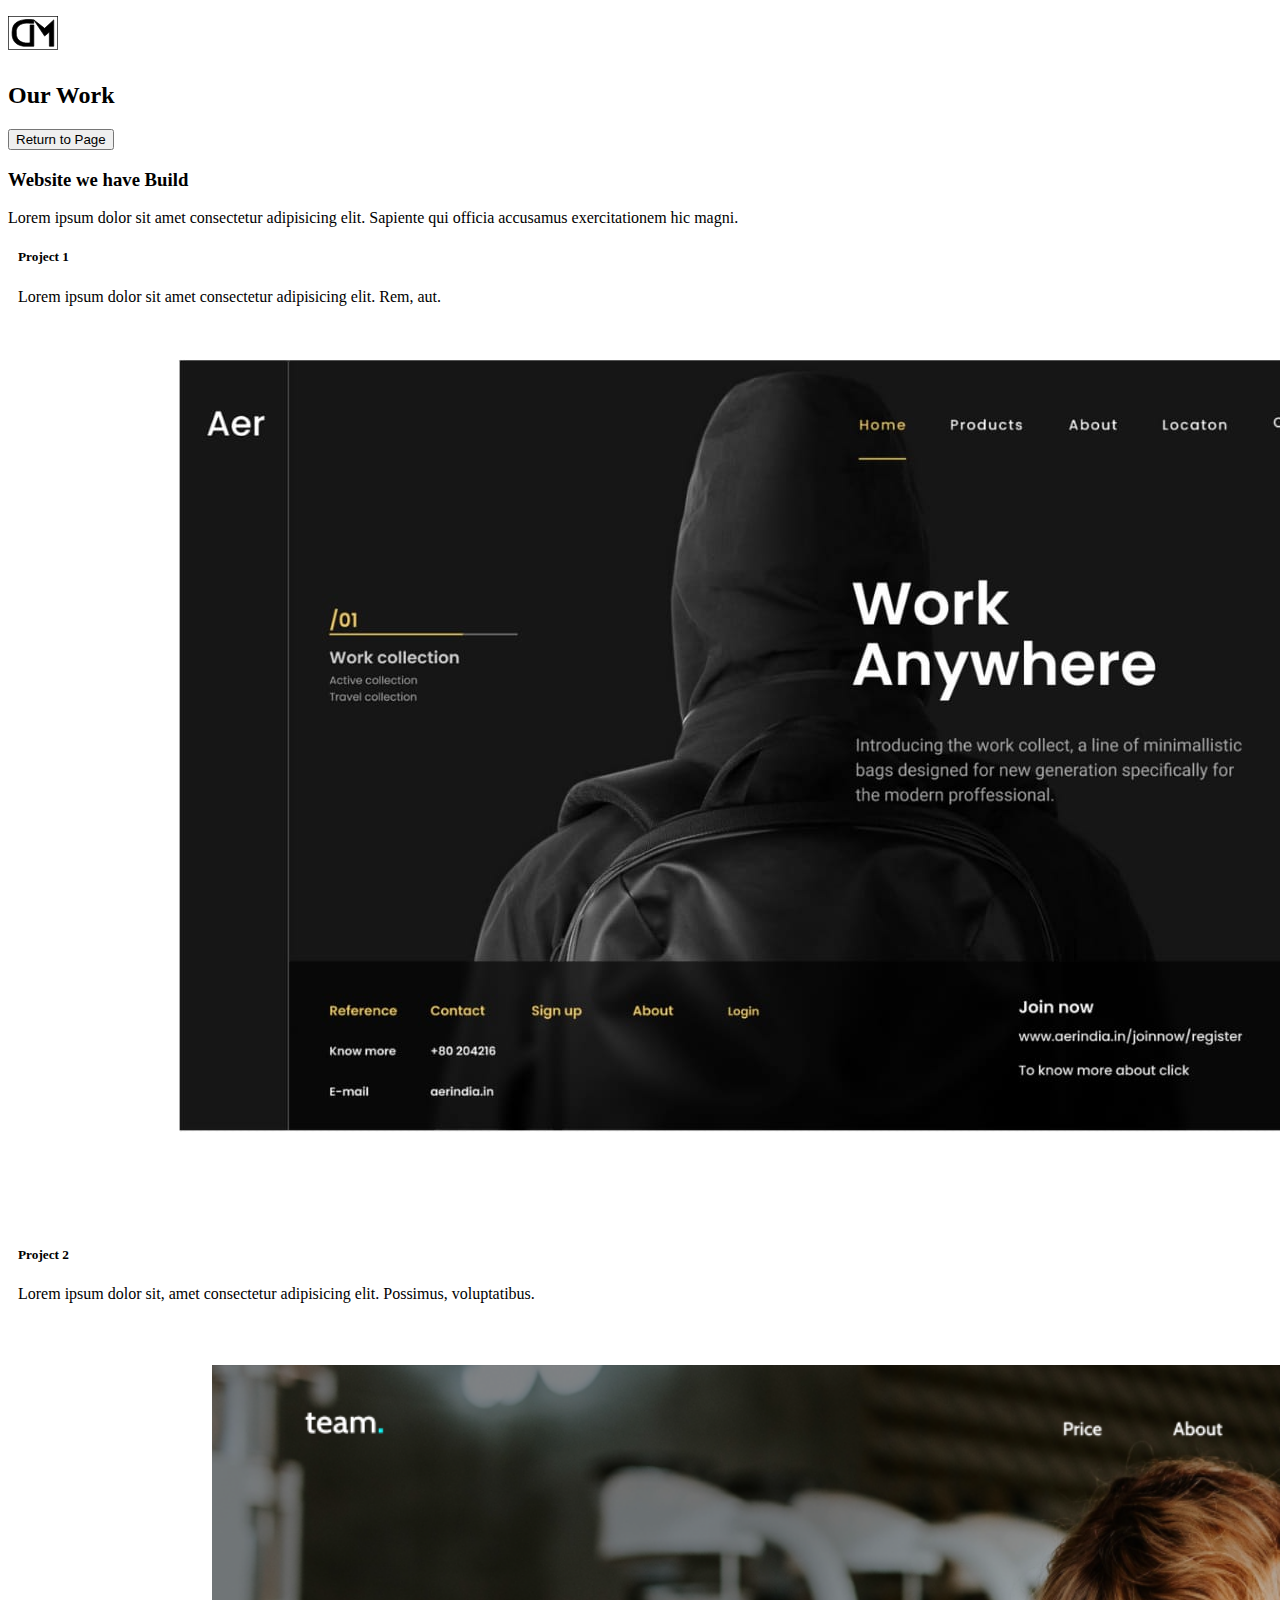
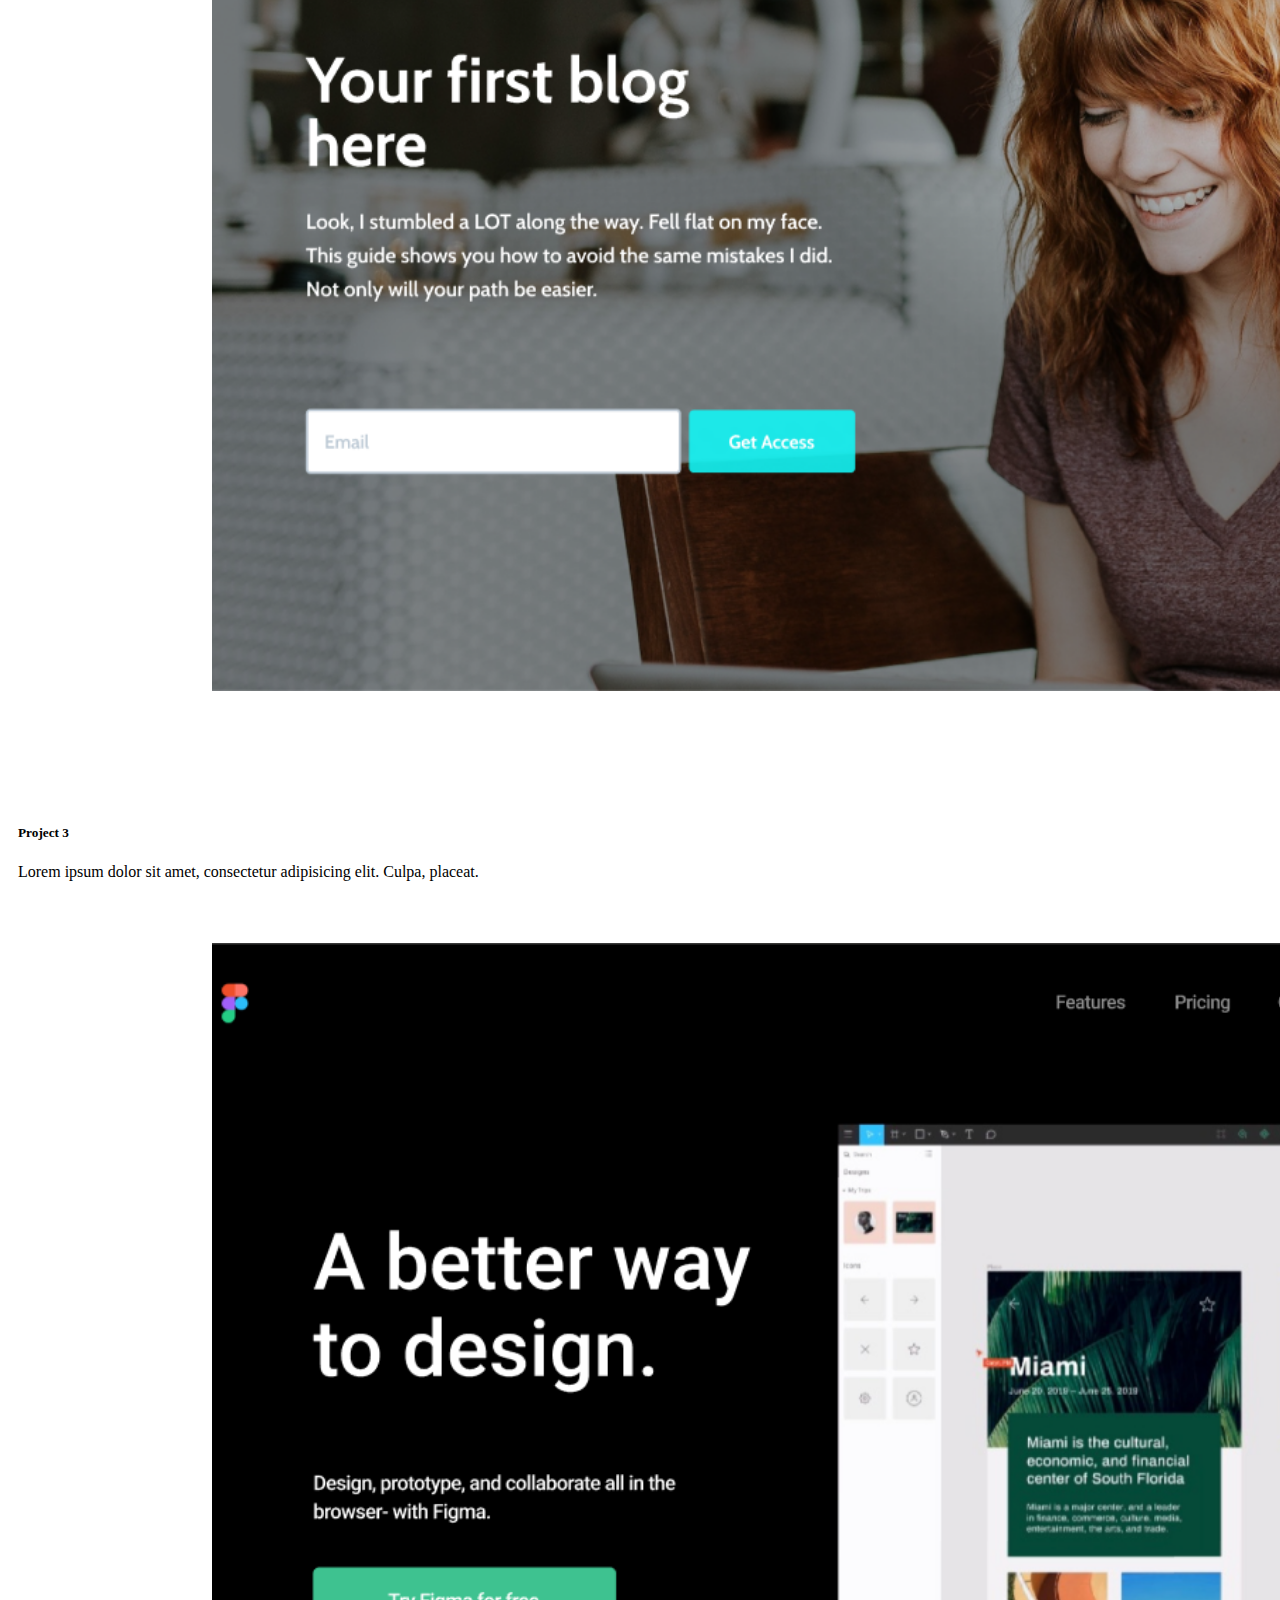
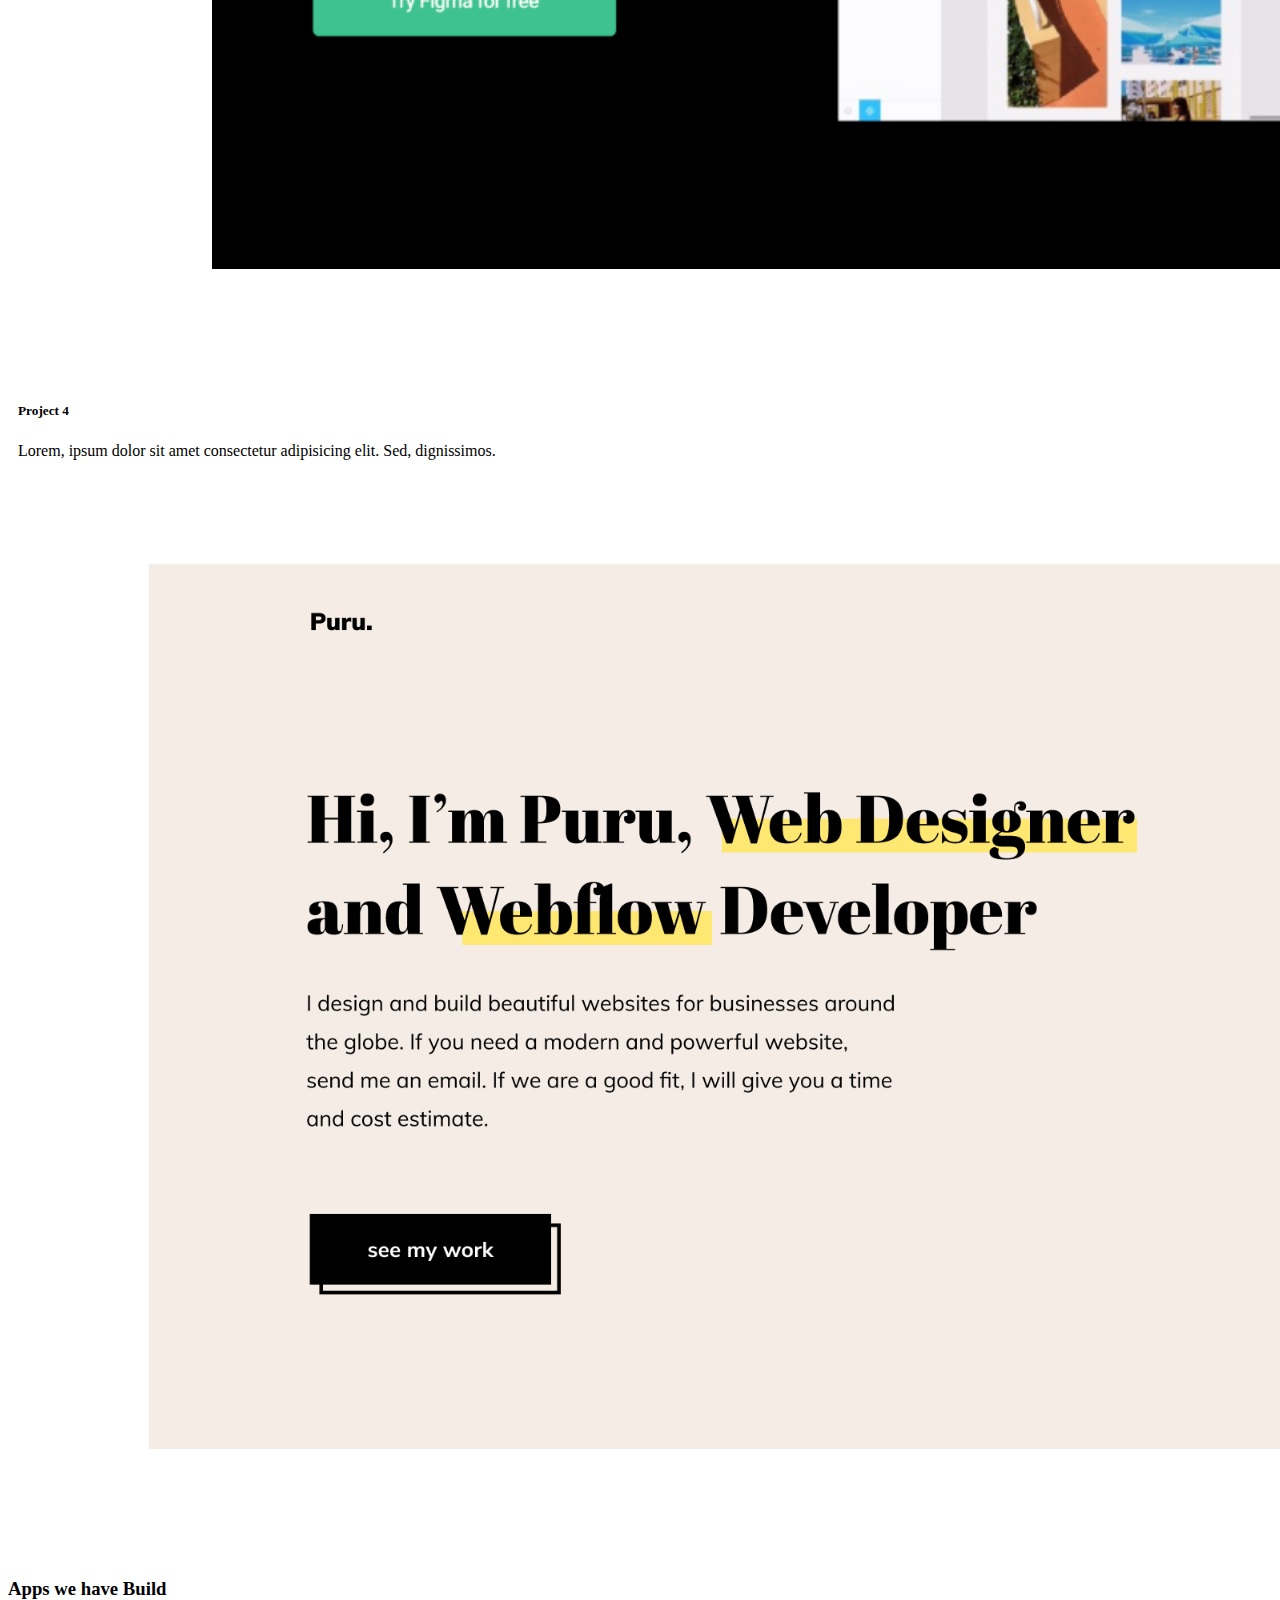
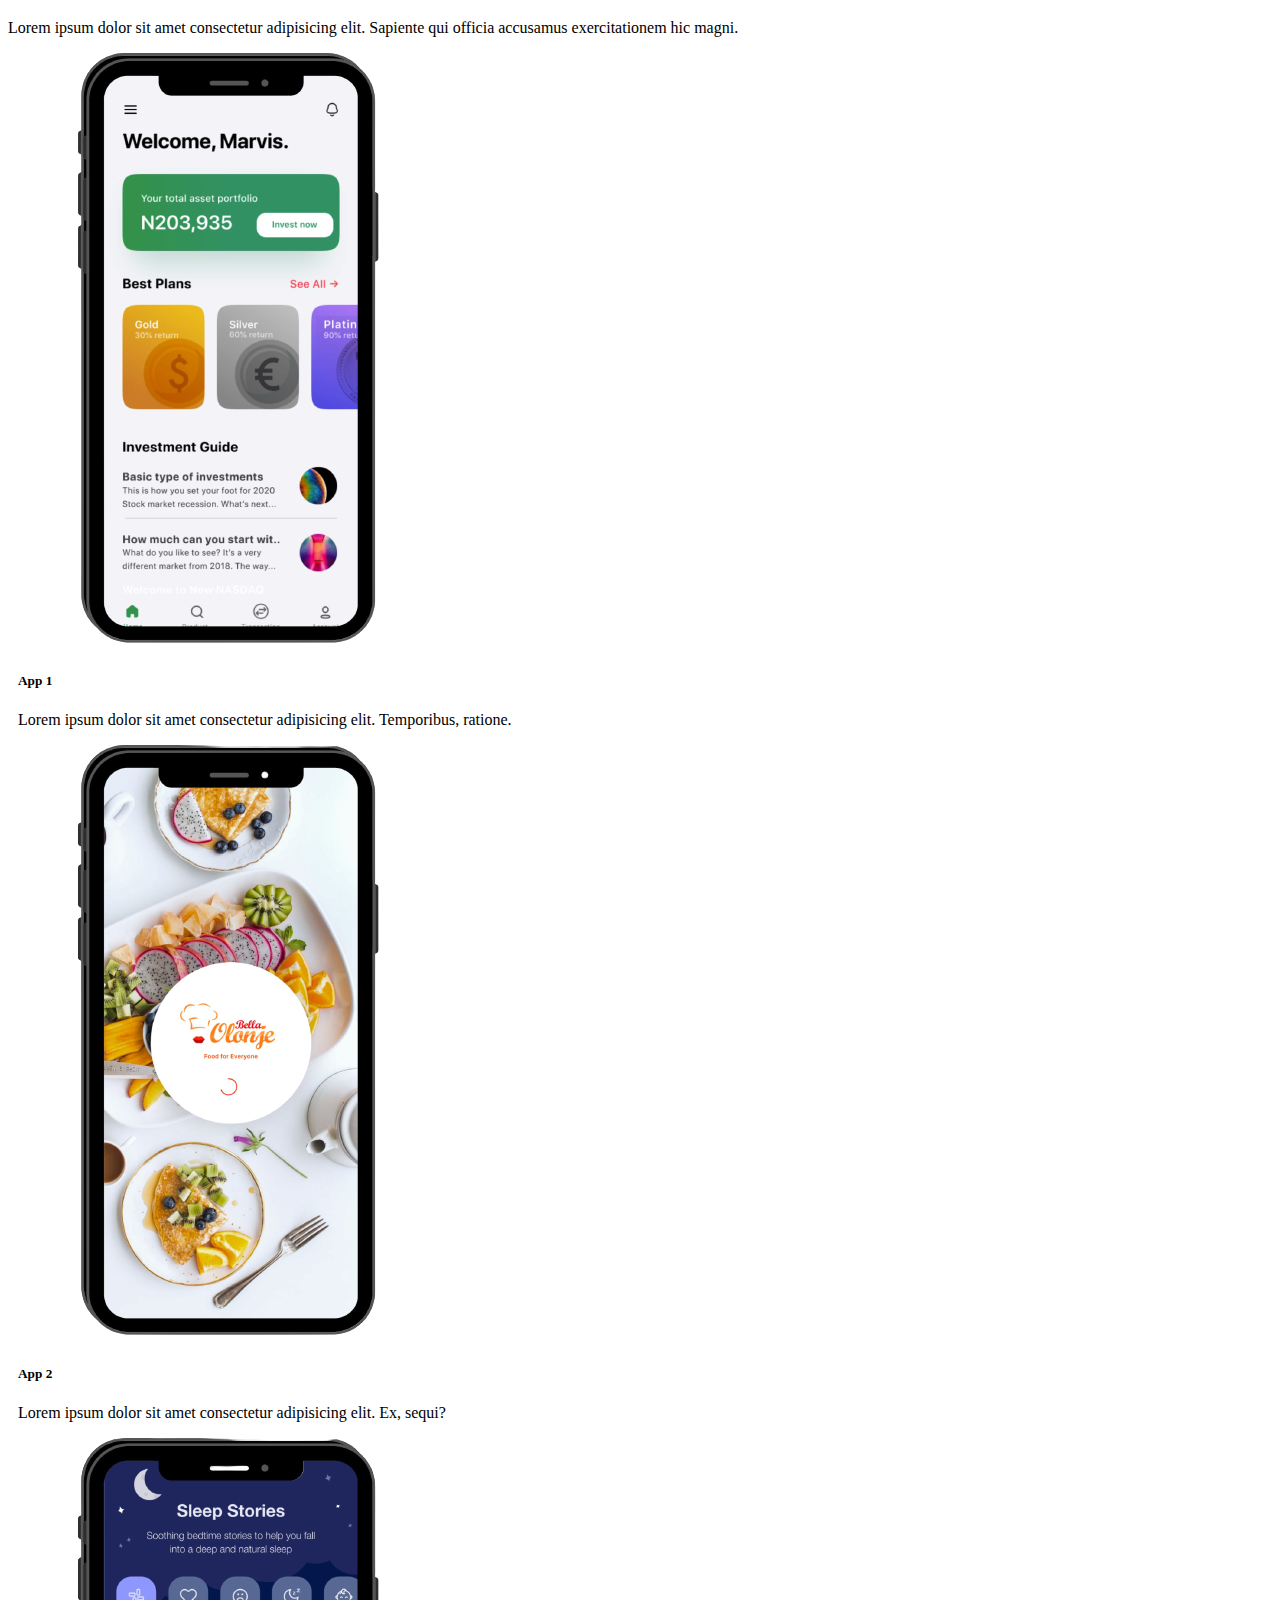
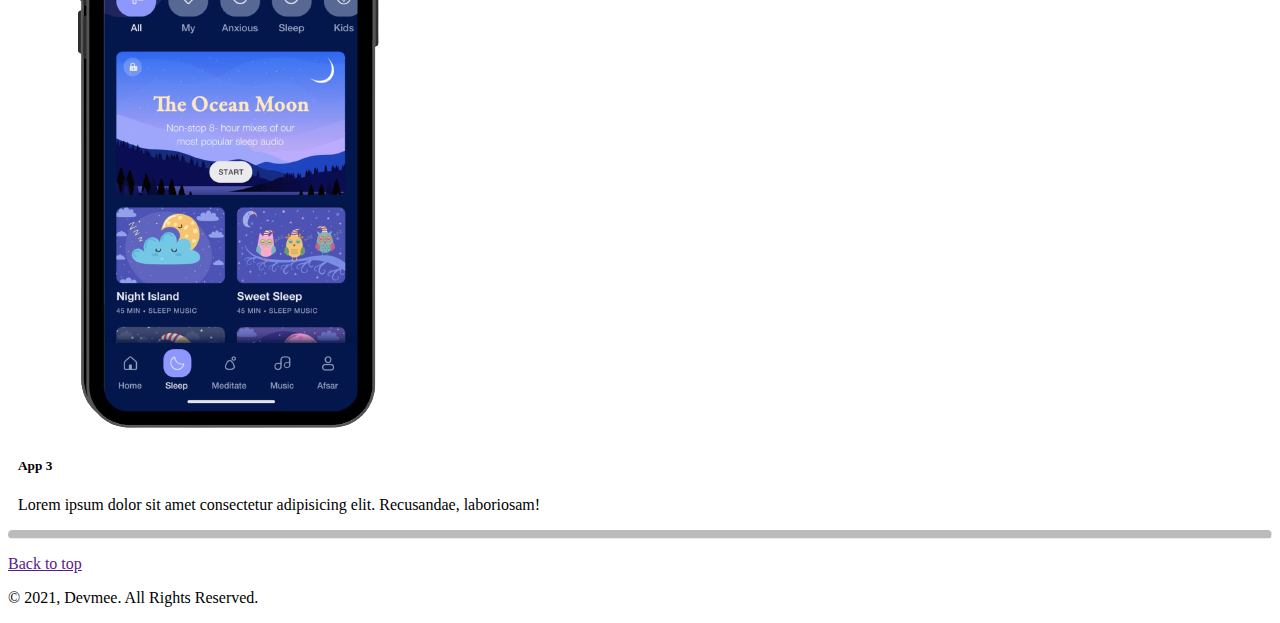
<file: Site1/Our Work/index.html>
<!doctype html>
<html lang="en">
  <head>
    <!-- Required meta tags -->
    <meta charset="utf-8">
    <meta name="viewport" content="width=device-width, initial-scale=1">

    <!-- CSS -->
    <link href="https://cdn.jsdelivr.net/npm/bootstrap@5.0.0/dist/css/bootstrap.min.css" rel="stylesheet" integrity="sha384-wEmeIV1mKuiNpC+IOBjI7aAzPcEZeedi5yW5f2yOq55WWLwNGmvvx4Um1vskeMj0" crossorigin="anonymous">

    <link rel="stylesheet" href="style.css">
    
    <title>Our Work</title>
  </head>
  <body class="bg-dark text-light">
      <!-- NAVBAR  -->
    <nav class="navbar navbar-light bg-light">
        <div class="container">
          <img src="./img/lomgo black.svg" class="imgp" alt="" width="50" height="50">
          <a class="navbar-brand"><h2><strong>Our Work</strong></h2></a>
          <button class="btn btn-outline-dark" type="submit">Return to Page</button>  
          </div>
       </nav>

       <section class="py-5 text-center container">
        <div class="row py-lg-5">
          <div class="col-lg-6 col-md-8 mx-auto">
            <span class="badge bg-light text-dark"> <h3>Website we have Build</h3> </span>
            <p class="mt-2" >Lorem ipsum dolor sit amet consectetur adipisicing elit. Sapiente qui officia accusamus exercitationem hic magni.</p>
          </div>
         </div>
      </section>
       <!-- WORK  -->
      <div class="card">
        <div class="card-body">
            <span class="badge bg-dark"> <h5 class="card-title">Project 1</h5></span>
          <p class="card-text text-dark">Lorem ipsum dolor sit amet consectetur adipisicing elit. Rem, aut.</p>
        </div>
        <img src="./img/1.jpeg" class="card-img-bottom " alt="...">
      </div>

      <div class="card">
        <div class="card-body">
            <span class="badge bg-dark">  <h5 class="card-title">Project 2</h5>  </span>
          <p class="card-text text-dark">Lorem ipsum dolor sit, amet consectetur adipisicing elit. Possimus, voluptatibus.</p>
        </div>
        <img src="./img/2.png" class="card-img-bottom" alt="...">
      </div>

      <div class="card">
        <div class="card-body">
            <span class="badge bg-dark">  <h5 class="card-title">Project 3</h5> </span>
          <p class="card-text text-dark">Lorem ipsum dolor sit amet, consectetur adipisicing elit. Culpa, placeat.</p>
        </div>
        <img src="./img/3.png" class="card-img-bottom" alt="...">
      </div>

      <div class="card">
        <div class="card-body">
            <span class="badge bg-dark">  <h5 class="card-title">Project 4</h5> </span>
          <p class="card-text text-dark">Lorem, ipsum dolor sit amet consectetur adipisicing elit. Sed, dignissimos.</p>
        </div>
        <img src="./img/4.png" class="card-img-bottom" alt="...">
      </div>
        
      <!-- Application  -->

      <section class="py-5 text-center container">
        <div class="row py-lg-5">
          <div class="col-lg-6 col-md-8 mx-auto">
            <span class="badge bg-light text-dark"> <h3>Apps we have Build</h3> </span>
            <p class="mt-2" >Lorem ipsum dolor sit amet consectetur adipisicing elit. Sapiente qui officia accusamus exercitationem hic magni.</p>
          </div>
        </div>
      </section>

    
      <section class="text-dark">
        <div class="card-group">
          <div class="card bg-dark text-light">
            <img src="./img/appcrop1.png" class="card-img-top" alt="...">
            <div class="card-body">
              <h5 class="card-title">App 1</h5>
              <p class="card-text">Lorem ipsum dolor sit amet consectetur adipisicing elit. Temporibus, ratione.</p>
            </div>
          </div>
          <div class="card bg-dark text-light">
            <img src="./img/appcrop2.png" class="card-img-top" alt="...">
            <div class="card-body">
              <h5 class="card-title">App 2</h5>
              <p class="card-text">Lorem ipsum dolor sit amet consectetur adipisicing elit. Ex, sequi?</p>
              
            </div>
          </div>
          <div class="card bg-dark text-light">
            <img src="./img/appcrop3.png" class="card-img-top" alt="...">
            <div class="card-body">
              <h5 class="card-title">App 3</h5>
              <p class="card-text">Lorem ipsum dolor sit amet consectetur adipisicing elit. Recusandae, laboriosam!</p>
              
            </div>
          </div>
        </div>
      </section>
      <hr class="rounded">
   <!-- FOOTER  -->
   <footer class="container bg-dark text-light">
    <p class="float-end"><a href="" class ="text-light">Back to top</a></p>
    <p>© 2021, Devmee. All Rights Reserved. 
  </footer>

    <!-- Optional JavaScript; choose one of the two! -->

    <!-- Option 1: Bootstrap Bundle with Popper -->
    <script src="https://cdn.jsdelivr.net/npm/bootstrap@5.0.0/dist/js/bootstrap.bundle.min.js" integrity="sha384-p34f1UUtsS3wqzfto5wAAmdvj+osOnFyQFpp4Ua3gs/ZVWx6oOypYoCJhGGScy+8" crossorigin="anonymous"></script>

    <!-- Option 2: Separate Popper and Bootstrap JS -->
    <!--
    <script src="https://cdn.jsdelivr.net/npm/@popperjs/core@2.9.2/dist/umd/popper.min.js" integrity="sha384-IQsoLXl5PILFhosVNubq5LC7Qb9DXgDA9i+tQ8Zj3iwWAwPtgFTxbJ8NT4GN1R8p" crossorigin="anonymous"></script>
    <script src="https://cdn.jsdelivr.net/npm/bootstrap@5.0.0/dist/js/bootstrap.min.js" integrity="sha384-lpyLfhYuitXl2zRZ5Bn2fqnhNAKOAaM/0Kr9laMspuaMiZfGmfwRNFh8HlMy49eQ" crossorigin="anonymous"></script>
    -->
  </body>
</html>
</file>
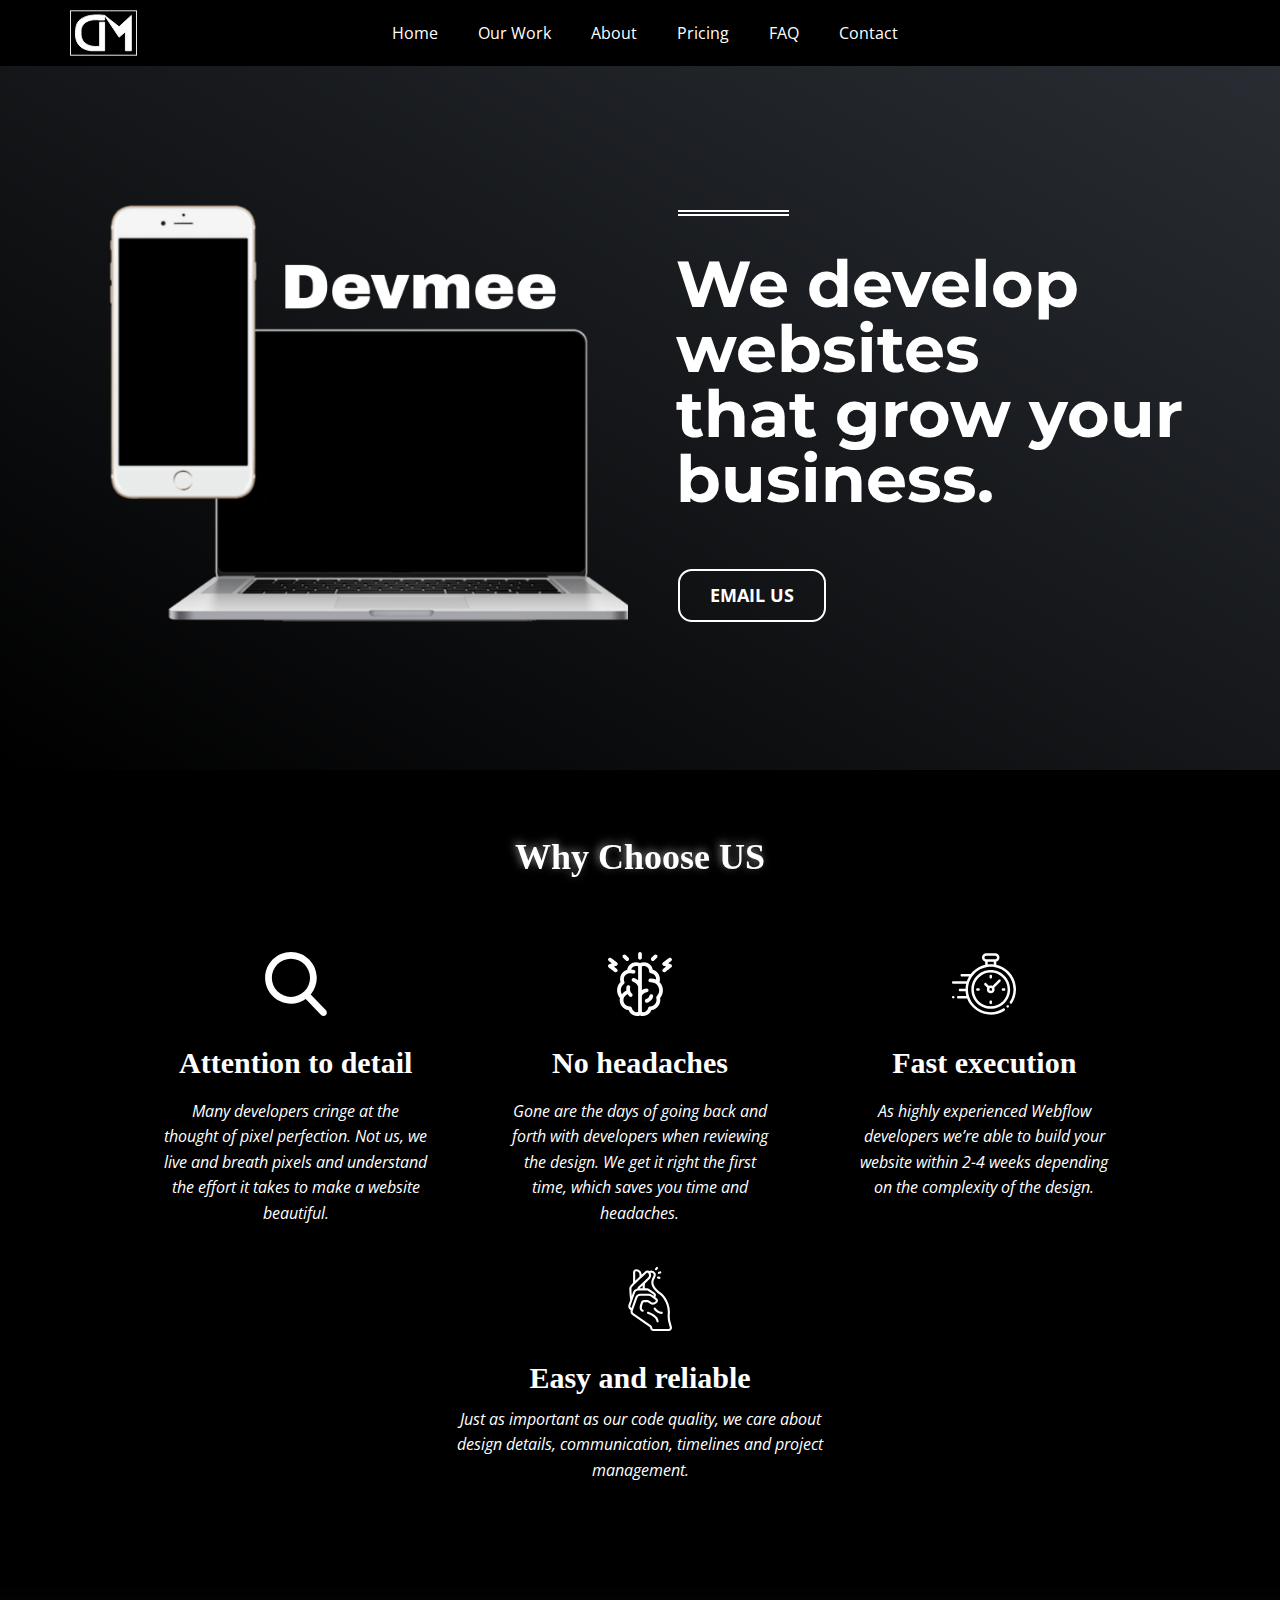
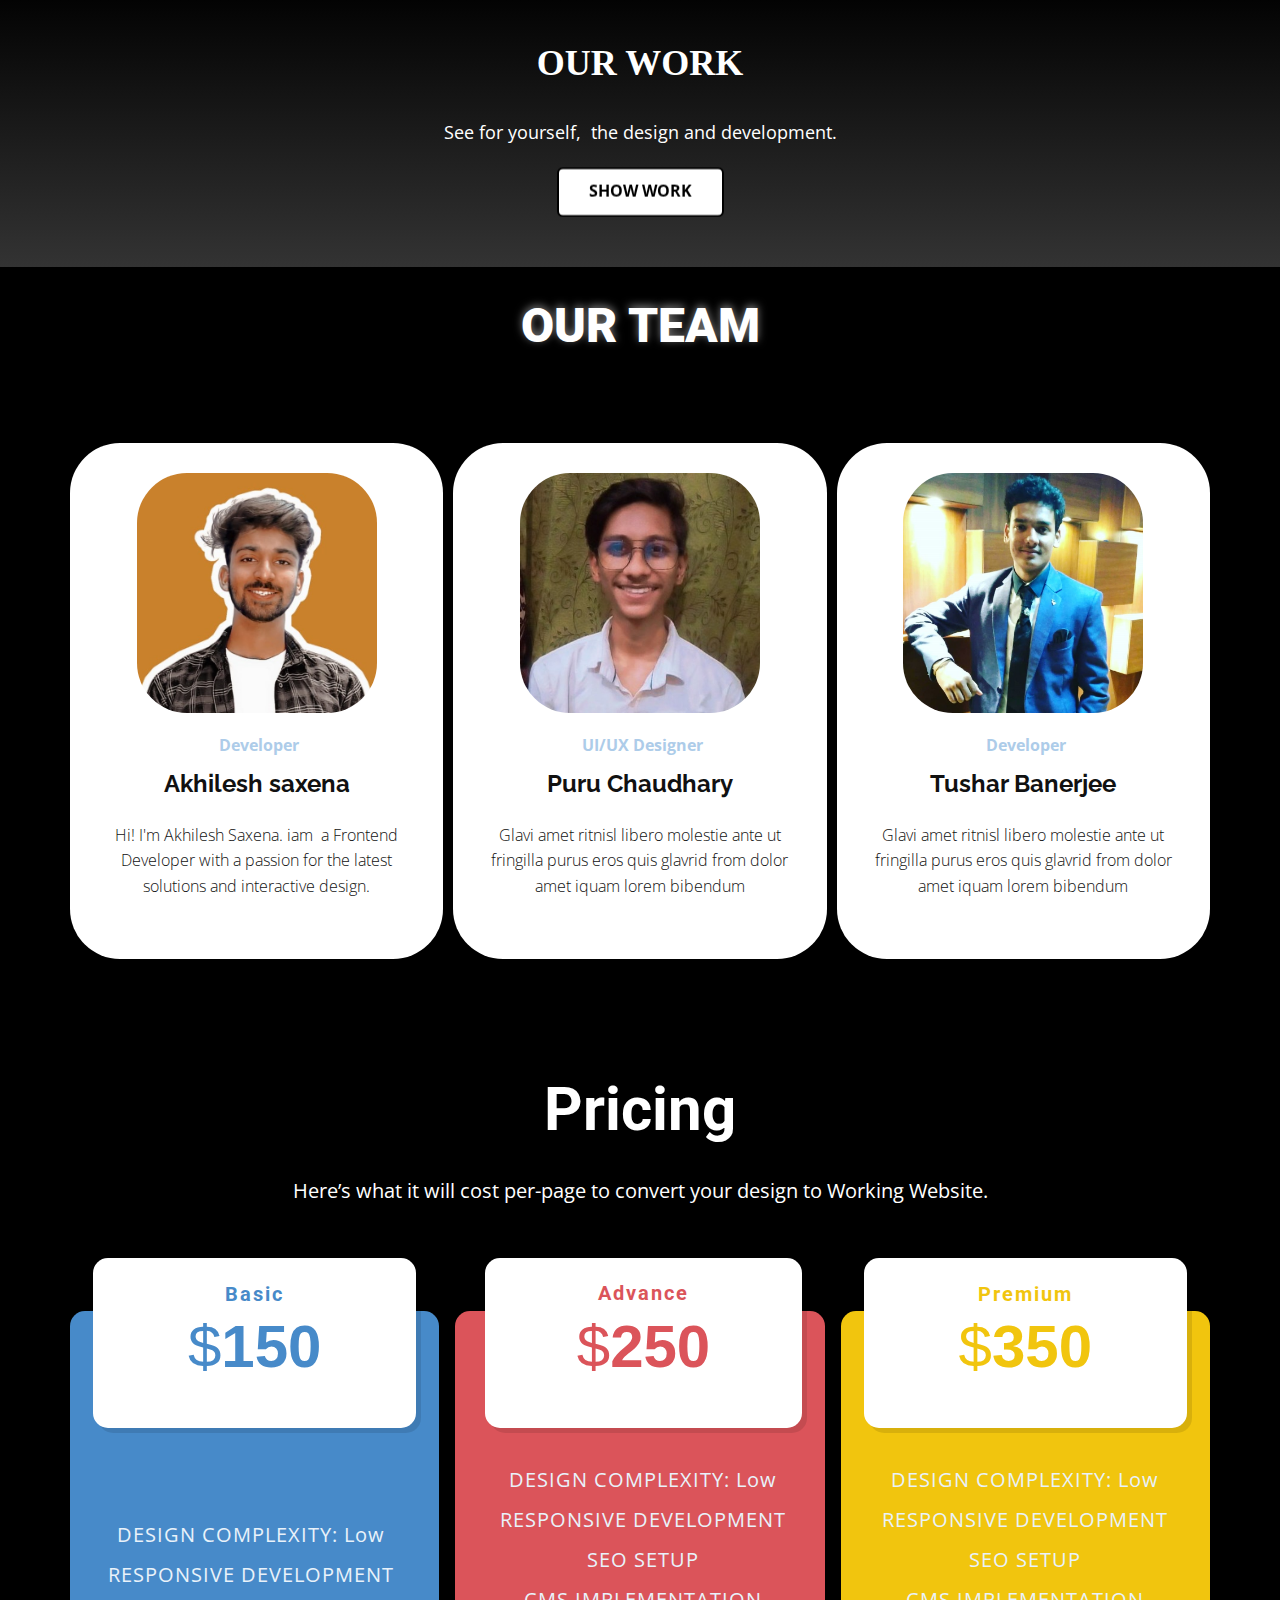
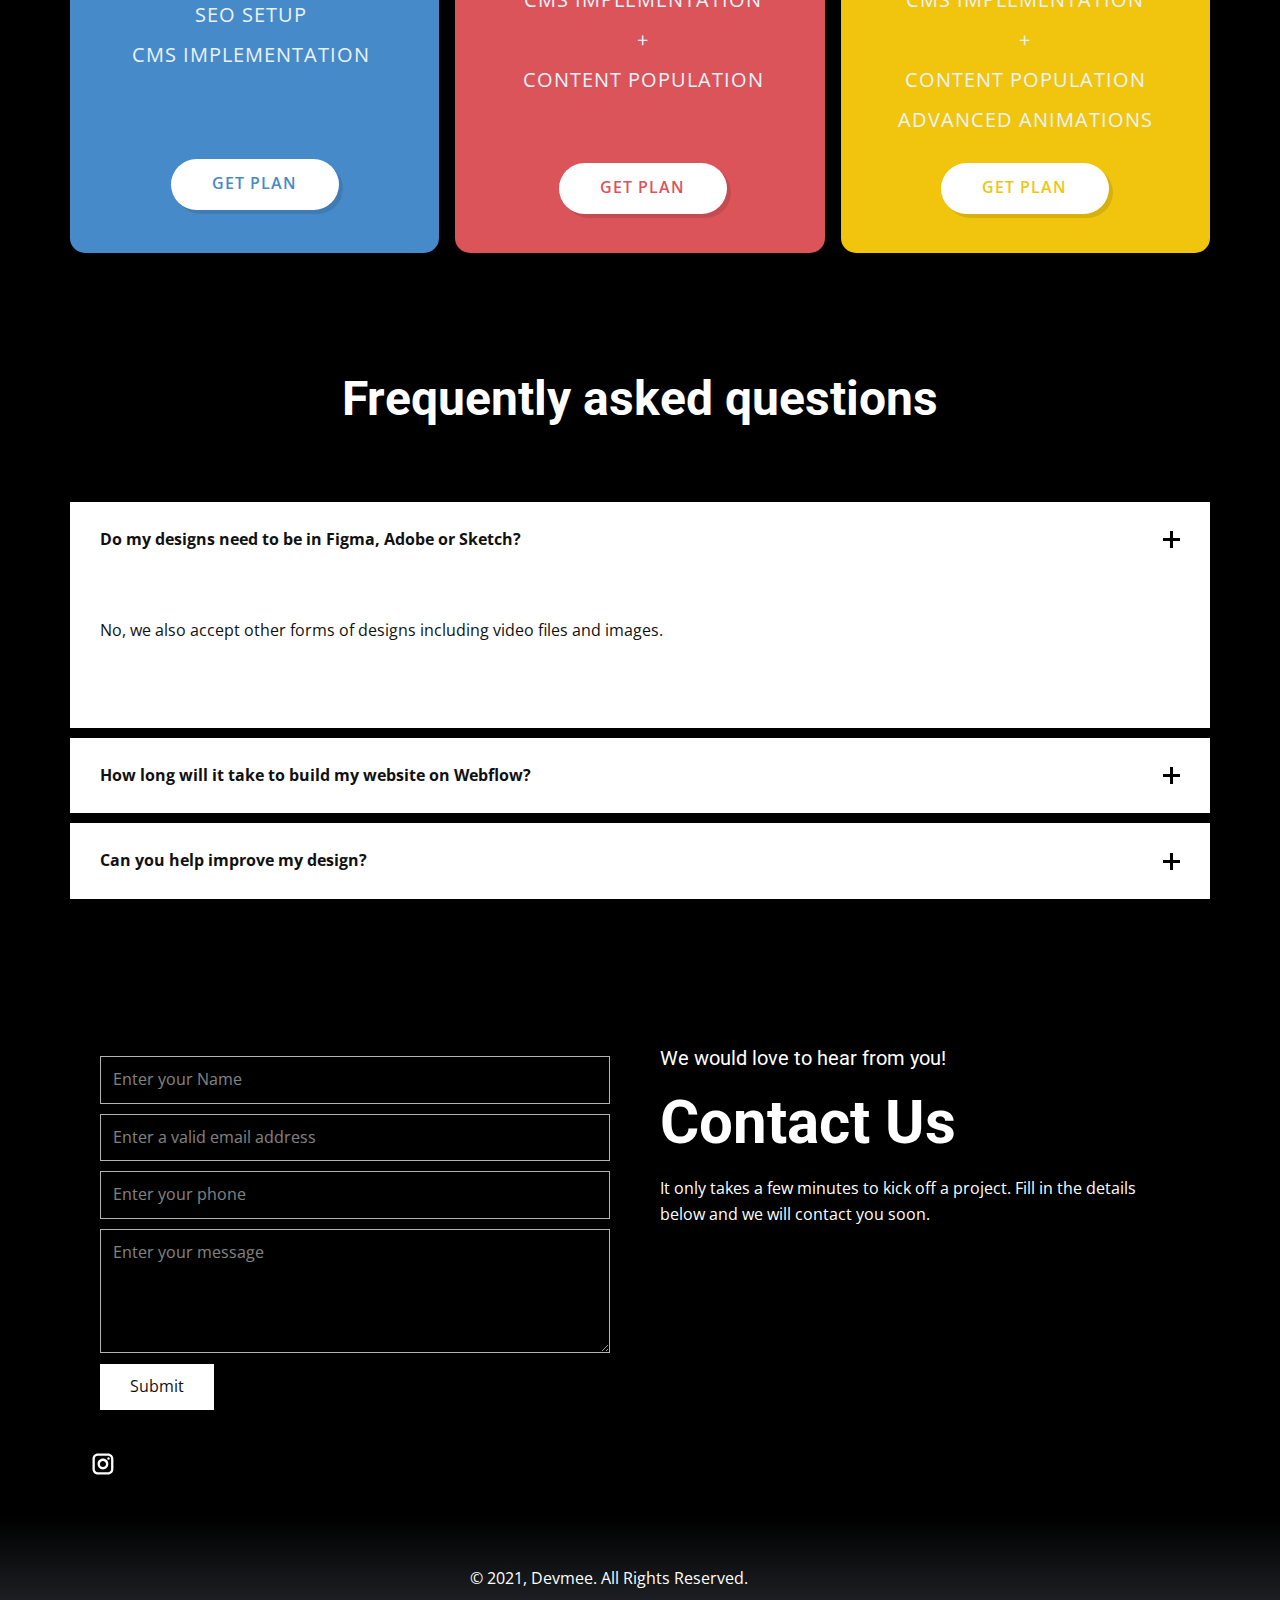
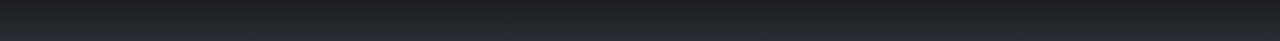
<file: Site1/Home.html>
<!DOCTYPE html>
<html style="font-size: 16px;">
  <head>
    <meta name="viewport" content="width=device-width, initial-scale=1.0">
    <meta charset="utf-8">
    <meta name="keywords" content="​We develop websites that&nbsp;grow your business., Company Certifications, HealthcareBuilding, EducationBuilding, Government
                                            Building, Restaurant&nbsp;Facilities, Try this now!, Premium Plans, $0, $29, $59, Contact Us">
    <meta name="description" content="">
    <meta name="page_type" content="np-template-header-footer-from-plugin">
    <title>Home</title>
    <link rel="stylesheet" href="nicepage.css" media="screen">
<link rel="stylesheet" href="Home.css" media="screen">
    <script class="u-script" type="text/javascript" src="jquery.js" defer=""></script>
    <script class="u-script" type="text/javascript" src="nicepage.js" defer=""></script>
    <meta name="generator" content="Nicepage 3.23.2, nicepage.com">
    <link id="u-theme-google-font" rel="stylesheet" href="https://fonts.googleapis.com/css?family=Roboto:100,100i,300,300i,400,400i,500,500i,700,700i,900,900i|Open+Sans:300,300i,400,400i,600,600i,700,700i,800,800i">
    <link id="u-page-google-font" rel="stylesheet" href="https://fonts.googleapis.com/css?family=Montserrat:100,100i,200,200i,300,300i,400,400i,500,500i,600,600i,700,700i,800,800i,900,900i|Raleway:100,100i,200,200i,300,300i,400,400i,500,500i,600,600i,700,700i,800,800i,900,900i">
    
    
    
    
    
    
    
    
    
    <script type="application/ld+json">{
		"@context": "http://schema.org",
		"@type": "Organization",
		"name": "",
		"logo": "images/6092b5bc4158c822d7be480a_lomgo.svg"
}</script>
    <meta name="theme-color" content="#478ac9">
    <meta property="og:title" content="Home">
    <meta property="og:type" content="website">
  </head>
  <body class="u-body"><header class="u-black u-clearfix u-header u-header" id="sec-c4e4"><div class="u-clearfix u-sheet u-sheet-1">
        <a href="https://nicepage.com" class="u-image u-logo u-image-1" data-image-width="150" data-image-height="101">
          <img src="images/6092b5bc4158c822d7be480a_lomgo.svg" class="u-logo-image u-logo-image-1">
        </a>
        <nav class="u-menu u-menu-dropdown u-offcanvas u-menu-1">
          <div class="menu-collapse" style="font-size: 1rem; letter-spacing: 0px;">
            <a class="u-button-style u-custom-left-right-menu-spacing u-custom-padding-bottom u-custom-text-active-color u-custom-top-bottom-menu-spacing u-nav-link u-text-active-palette-1-base u-text-hover-palette-2-base" href="#">
              <svg><use xmlns:xlink="http://www.w3.org/1999/xlink" xlink:href="#menu-hamburger"></use></svg>
              <svg version="1.1" xmlns="http://www.w3.org/2000/svg" xmlns:xlink="http://www.w3.org/1999/xlink"><defs><symbol id="menu-hamburger" viewBox="0 0 16 16" style="width: 16px; height: 16px;"><rect y="1" width="16" height="2"></rect><rect y="7" width="16" height="2"></rect><rect y="13" width="16" height="2"></rect>
</symbol>
</defs></svg>
            </a>
          </div>
          <div class="u-custom-menu u-nav-container">
            <ul class="u-nav u-unstyled u-nav-1"><li class="u-nav-item"><a class="u-button-style u-nav-link u-text-active-palette-2-base u-text-hover-palette-2-base" href="Home.html#carousel_d4d8" data-page-id="65097543" style="padding: 10px 20px;">Home</a>
</li><li class="u-nav-item"><a class="u-button-style u-nav-link u-text-active-palette-2-base u-text-hover-palette-2-base" href="Home.html#sec-d928" data-page-id="65097543" style="padding: 10px 20px;">Our Work</a>
</li><li class="u-nav-item"><a class="u-button-style u-nav-link u-text-active-palette-2-base u-text-hover-palette-2-base" href="Home.html#carousel_1811" data-page-id="65097543" style="padding: 10px 20px;">About</a>
</li><li class="u-nav-item"><a class="u-button-style u-nav-link u-text-active-palette-2-base u-text-hover-palette-2-base" href="Home.html#carousel_ae53" data-page-id="65097543" style="padding: 10px 20px;">Pricing</a>
</li><li class="u-nav-item"><a class="u-button-style u-nav-link u-text-active-palette-2-base u-text-hover-palette-2-base" href="Home.html#sec-68fd" data-page-id="65097543" style="padding: 10px 20px;">FAQ</a>
</li><li class="u-nav-item"><a class="u-button-style u-nav-link u-text-active-palette-2-base u-text-hover-palette-2-base" href="Home.html#carousel_f0d5" data-page-id="65097543" style="padding: 10px 20px;">Contact</a>
</li></ul>
          </div>
          <div class="u-custom-menu u-nav-container-collapse">
            <div class="u-black u-container-style u-inner-container-layout u-opacity u-opacity-95 u-sidenav">
              <div class="u-sidenav-overflow">
                <div class="u-menu-close"></div>
                <ul class="u-align-center u-nav u-popupmenu-items u-unstyled u-nav-2"><li class="u-nav-item"><a class="u-button-style u-nav-link" href="Home.html#carousel_d4d8" data-page-id="65097543" style="padding: 10px 20px;">Home</a>
</li><li class="u-nav-item"><a class="u-button-style u-nav-link" href="Home.html#sec-d928" data-page-id="65097543" style="padding: 10px 20px;">Our Work</a>
</li><li class="u-nav-item"><a class="u-button-style u-nav-link" href="Home.html#carousel_1811" data-page-id="65097543" style="padding: 10px 20px;">About</a>
</li><li class="u-nav-item"><a class="u-button-style u-nav-link" href="Home.html#carousel_ae53" data-page-id="65097543" style="padding: 10px 20px;">Pricing</a>
</li><li class="u-nav-item"><a class="u-button-style u-nav-link" href="Home.html#sec-68fd" data-page-id="65097543" style="padding: 10px 20px;">FAQ</a>
</li><li class="u-nav-item"><a class="u-button-style u-nav-link" href="Home.html#carousel_f0d5" data-page-id="65097543" style="padding: 10px 20px;">Contact</a>
</li></ul>
              </div>
            </div>
            <div class="u-black u-menu-overlay u-opacity u-opacity-70"></div>
          </div>
        </nav>
      </div></header>
    <section class="u-clearfix u-gradient u-section-1" id="carousel_d4d8">
      <div class="u-clearfix u-sheet u-valign-middle-lg u-valign-middle-md u-valign-middle-sm u-valign-middle-xl u-sheet-1">
        <div class="u-clearfix u-expanded-width u-gutter-24 u-layout-wrap u-layout-wrap-1">
          <div class="u-layout">
            <div class="u-layout-row">
              <div class="u-align-left u-container-style u-image u-layout-cell u-left-cell u-size-30 u-image-1" data-image-width="3464" data-image-height="3464">
                <div class="u-container-layout u-container-layout-1"></div>
              </div>
              <div class="u-align-left u-container-style u-layout-cell u-right-cell u-shape-rectangle u-size-30 u-layout-cell-2">
                <div class="u-container-layout u-container-layout-2">
                  <div class="u-border-6 u-border-white u-line u-line-horizontal u-line-1"></div>
                  <h1 class="u-custom-font u-font-montserrat u-text u-text-body-alt-color u-text-1"> We develop websites that&nbsp;grow your business.</h1>
                  <a href="mailto:askdevmee@gmail.com" class="u-border-2 u-border-hover-black u-border-white u-btn u-btn-round u-button-style u-hover-white u-none u-radius-14 u-text-active-black u-text-hover-black u-text-white u-btn-1">Email us</a>
                </div>
              </div>
            </div>
          </div>
        </div>
      </div>
    </section>
    <section class="u-align-center u-black u-clearfix u-section-2" id="carousel_fa2f">
      <div class="u-clearfix u-sheet u-sheet-1">
        <h2 class="u-custom-font u-text u-text-1" data-animation-name="fadeIn" data-animation-duration="1000" data-animation-delay="0" data-animation-direction="">Why Choose US</h2>
        <div class="u-clearfix u-expanded-width-md u-layout-wrap u-layout-wrap-1">
          <div class="u-layout">
            <div class="u-layout-col">
              <div class="u-size-30 u-size-60-md">
                <div class="u-layout-row">
                  <div class="u-align-center u-container-style u-layout-cell u-left-cell u-size-20 u-size-20-md u-layout-cell-1">
                    <div class="u-container-layout u-valign-top u-container-layout-1"><span class="u-icon u-icon-circle u-icon-1"><svg class="u-svg-link" preserveAspectRatio="xMidYMin slice" viewBox="0 0 56.966 56.966" style=""><use xmlns:xlink="http://www.w3.org/1999/xlink" xlink:href="#svg-7a24"></use></svg><svg class="u-svg-content" viewBox="0 0 56.966 56.966" x="0px" y="0px" id="svg-7a24" style="enable-background:new 0 0 56.966 56.966;"><path d="M55.146,51.887L41.588,37.786c3.486-4.144,5.396-9.358,5.396-14.786c0-12.682-10.318-23-23-23s-23,10.318-23,23
	s10.318,23,23,23c4.761,0,9.298-1.436,13.177-4.162l13.661,14.208c0.571,0.593,1.339,0.92,2.162,0.92
	c0.779,0,1.518-0.297,2.079-0.837C56.255,54.982,56.293,53.08,55.146,51.887z M23.984,6c9.374,0,17,7.626,17,17s-7.626,17-17,17
	s-17-7.626-17-17S14.61,6,23.984,6z"></path></svg></span>
                      <h2 class="u-custom-font u-text u-text-2"> Attention to detail</h2>
                      <p class="u-text u-text-3"> Many developers cringe at the thought of pixel perfection. Not us, we live and breath pixels and understand the effort it takes to make a website beautiful.</p>
                    </div>
                  </div>
                  <div class="u-align-center u-container-style u-layout-cell u-size-20 u-size-20-md u-layout-cell-2">
                    <div class="u-container-layout u-valign-top u-container-layout-2"><span class="u-icon u-icon-circle u-icon-2"><svg class="u-svg-link" preserveAspectRatio="xMidYMin slice" viewBox="0 0 512 512" style=""><use xmlns:xlink="http://www.w3.org/1999/xlink" xlink:href="#svg-b5ea"></use></svg><svg class="u-svg-content" viewBox="0 0 512 512" id="svg-b5ea"><g><path d="m256.001 61.777c8.285 0 15.001-6.716 15.001-15v-31.777c0-8.284-6.716-15-15.001-15s-15.001 6.716-15.001 15v31.777c0 8.284 6.716 15 15.001 15z"></path><path d="m368.874 67.841 22.471-22.47c5.859-5.858 5.859-15.355 0-21.213-5.858-5.858-15.357-5.858-21.214 0l-22.471 22.47c-5.859 5.858-5.859 15.355 0 21.213 5.856 5.858 15.356 5.859 21.214 0z"></path><path d="m143.129 67.841c5.857 5.858 15.356 5.859 21.214 0 5.859-5.858 5.859-15.355 0-21.213l-22.471-22.47c-5.858-5.858-15.357-5.858-21.214 0-5.859 5.858-5.859 15.355 0 21.213z"></path><path d="m501.552 97.049-20.382-6.471 24.471-18.541c6.603-5.003 7.9-14.412 2.896-21.015-5.002-6.602-14.41-7.901-21.016-2.896l-47.552 36.03c-9.69 7.342-7.042 22.581 4.521 26.252l20.38 6.47-24.459 18.53c-6.603 5.003-7.901 14.412-2.898 21.015 5.004 6.605 14.413 7.899 21.016 2.897 49.83-37.752 47.832-36.178 48.763-37.052 8.189-7.688 5.33-21.661-5.74-25.219z"></path><path d="m74.49 156.424c5.003-6.603 3.705-16.012-2.898-21.015l-24.459-18.53 20.38-6.47c11.588-3.679 14.19-18.926 4.521-26.252l-47.552-36.03c-6.604-5.003-16.015-3.706-21.016 2.896-5.004 6.603-3.707 16.011 2.896 21.015l24.471 18.541-20.383 6.47c-11.628 3.737-14.153 18.946-4.52 26.253l47.544 36.02c6.608 5.005 16.015 3.701 21.016-2.898z"></path><path d="m412.061 239.465c2.174-7.215 3.272-14.701 3.272-22.365 0-35.596-23.73-65.858-56.959-74.99-5.07-34.324-34.727-60.75-70.441-60.75-11.192 0-22.066 2.59-31.932 7.557-9.866-4.966-20.74-7.557-31.932-7.557-35.721 0-65.383 26.437-70.444 60.771-6.478 1.796-12.694 4.432-18.539 7.865-.083.048-.164.097-.246.147-23.552 13.955-38.171 39.588-38.171 66.957 0 7.666 1.097 15.151 3.271 22.365-17.546 17.766-27.422 41.597-27.422 66.895 0 22.863 7.967 44.435 22.605 61.632-9.359 46.99 23.475 91.048 69.621 96.963 9.98 27.858 36.489 47.045 66.996 47.045 8.373 0 16.505-1.426 24.262-4.248 7.756 2.821 15.893 4.248 24.271 4.248 30.501 0 57.007-19.188 66.985-47.044 46.141-5.915 78.983-49.972 69.62-96.963 14.639-17.197 22.606-38.769 22.606-61.632 0-25.752-10.222-49.489-27.423-66.896zm-220.88 208.531c-1.285-7.313-7.71-12.585-15.151-12.401l-.846.025c-34.268 0-59.354-33.073-49.5-66.325 2.951-9.899 17.048-23.793 30.514-32.756 3.787 6.687 8.922 13.189 15.85 19.035 6.332 5.343 15.796 4.542 21.139-1.789 5.344-6.331 4.542-15.794-1.789-21.138-20.789-17.544-14.323-46.911-14.008-48.28 1.916-8.024-3.011-16.097-11.035-18.055-8.048-1.964-16.166 2.969-18.129 11.017-.245 1.006-3.203 13.66-1.347 29.755-11.903 6.801-26.074 17.704-36.553 30.298-5.099-9.413-7.806-19.998-7.806-31.022 0-19.89 8.918-38.463 24.468-50.958 5.394-4.334 7.123-11.797 4.184-18.063-2.987-6.366-4.5-13.176-4.5-20.24 0-24.096 18.296-44.924 42.546-47.508 13.297-.725 14.904-.754 31.515 3.383 8.036 2.002 16.179-2.89 18.182-10.93 2.002-8.039-2.892-16.179-10.931-18.181-10.717-2.669-17.057-3.933-22.969-4.406 7.772-23.101 33.84-34.475 55.986-24.458v111.526c-16.282-13.551-31.652-17.936-32.689-18.219-7.991-2.183-16.241 2.526-18.424 10.517-2.184 7.991 2.526 16.24 10.517 18.423.269.073 26.485 7.961 40.596 36.94v206.767c-22.901 5.271-45.72-9.605-49.82-32.957zm198.648-94.947c-4.05 3.963-5.521 9.87-3.803 15.27 10.618 33.356-14.443 67.301-49.196 67.301l-.858-.025c-7.433-.202-13.865 5.088-15.151 12.401-4.091 23.301-26.857 38.239-49.819 32.958v-131.185c4.371-7.474 18.241-28.091 38.141-28.091.155 0 .314.003.468.002 8.211 0 14.91-6.611 14.997-14.841.088-8.284-6.556-15.07-14.841-15.158-15.617-.171-28.549 5.644-38.765 13.272 0-6.116 0-182.451 0-189.953 27.978-12.655 59.369 8.97 58.088 39.003-.337 7.924 5.554 14.741 13.443 15.557 25.443 2.632 44.45 24.79 42.67 50.862-14.747-7.021-31.253-10.315-47.778-9.166-8.265.575-14.499 7.741-13.924 16.005s7.735 14.489 16.006 13.923c37.117-2.588 69.974 26.714 69.974 65.176.001 17.708-6.978 34.289-19.652 46.689z"></path><path d="m361.019 355.84c-7.221 38.02-45.713 49.25-47.354 49.71 0 0-12.931 3.65-18.251-9.62-3.63-15.4 10.031-19.23 10.031-19.23l.09-.03h.01c1.82-.56 22.372-7.3 26.002-26.43 1.55-8.14 9.401-13.48 17.541-11.94 8.141 1.55 13.481 9.4 11.931 17.54z"></path>
</g></svg></span>
                      <h2 class="u-custom-font u-text u-text-4"> No headaches</h2>
                      <p class="u-text u-text-5"> Gone are the days of going back and forth with developers when reviewing the design. We get it right the first time, which saves you time and headaches.</p>
                    </div>
                  </div>
                  <div class="u-align-center u-container-style u-layout-cell u-right-cell u-size-20 u-size-20-md u-layout-cell-3">
                    <div class="u-container-layout u-valign-top u-container-layout-3"><span class="u-icon u-icon-circle u-icon-3"><svg class="u-svg-link" preserveAspectRatio="xMidYMin slice" viewBox="0 0 511.992 511.992" style=""><use xmlns:xlink="http://www.w3.org/1999/xlink" xlink:href="#svg-7a49"></use></svg><svg class="u-svg-content" viewBox="0 0 511.992 511.992" x="0px" y="0px" id="svg-7a49" style="enable-background:new 0 0 511.992 511.992;"><g id="XMLID_806_"><g id="XMLID_386_"><path id="XMLID_389_" d="M511.005,279.646c-4.597-46.238-25.254-89.829-58.168-122.744    c-28.128-28.127-62.556-46.202-98.782-54.239V77.255c14.796-3.681,25.794-17.074,25.794-32.993c0-18.748-15.252-34-34-34h-72    c-18.748,0-34,15.252-34,34c0,15.918,10.998,29.311,25.793,32.993v25.479c-36.115,8.071-70.429,26.121-98.477,54.169    c-6.138,6.138-11.798,12.577-16.979,19.269c-0.251-0.019-0.502-0.038-0.758-0.038H78.167c-5.522,0-10,4.477-10,10s4.478,10,10,10    h58.412c-7.332,12.275-13.244,25.166-17.744,38.436H10c-5.522,0-10,4.477-10,10s4.478,10,10,10h103.184    c-2.882,12.651-4.536,25.526-4.963,38.437H64c-5.522,0-10,4.477-10,10s4.478,10,10,10h44.54    c0.844,12.944,2.925,25.82,6.244,38.437H50c-5.522,0-10,4.477-10,10s4.478,10,10,10h71.166    c9.81,25.951,25.141,50.274,45.999,71.132c32.946,32.946,76.582,53.608,122.868,58.181c6.606,0.652,13.217,0.975,19.819,0.975    c39.022,0,77.548-11.293,110.238-32.581c4.628-3.014,5.937-9.209,2.923-13.837s-9.209-5.937-13.837-2.923    c-71.557,46.597-167.39,36.522-227.869-23.957c-70.962-70.962-70.962-186.425,0-257.388c70.961-70.961,186.424-70.961,257.387,0    c60.399,60.4,70.529,156.151,24.086,227.673c-3.008,4.632-1.691,10.826,2.94,13.833c4.634,3.008,10.826,1.691,13.833-2.941    C504.367,371.396,515.537,325.241,511.005,279.646z M259.849,44.263c0-7.72,6.28-14,14-14h72c7.72,0,14,6.28,14,14s-6.28,14-14,14    h-1.794h-68.413h-1.793C266.129,58.263,259.849,51.982,259.849,44.263z M285.642,99.296V78.263h48.413v20.997    C317.979,97.348,301.715,97.36,285.642,99.296z"></path><path id="XMLID_391_" d="M445.77,425.5c-2.64,0-5.21,1.07-7.069,2.93c-1.87,1.86-2.931,4.44-2.931,7.07    c0,2.63,1.061,5.21,2.931,7.07c1.859,1.87,4.43,2.93,7.069,2.93c2.63,0,5.2-1.06,7.07-2.93c1.86-1.86,2.93-4.44,2.93-7.07    c0-2.63-1.069-5.21-2.93-7.07C450.97,426.57,448.399,425.5,445.77,425.5z"></path><path id="XMLID_394_" d="M310.001,144.609c-85.538,0-155.129,69.59-155.129,155.129s69.591,155.129,155.129,155.129    s155.129-69.59,155.129-155.129S395.539,144.609,310.001,144.609z M310.001,434.867c-74.511,0-135.129-60.619-135.129-135.129    s60.618-135.129,135.129-135.129S445.13,225.228,445.13,299.738S384.512,434.867,310.001,434.867z"></path><path id="XMLID_397_" d="M373.257,222.34l-49.53,49.529c-4.142-2.048-8.801-3.205-13.726-3.205c-4.926,0-9.584,1.157-13.726,3.205    l-22.167-22.167c-3.906-3.905-10.236-3.905-14.143,0c-3.905,3.905-3.905,10.237,0,14.142l22.167,22.167    c-2.049,4.142-3.205,8.801-3.205,13.726c0,17.134,13.939,31.074,31.074,31.074s31.074-13.94,31.074-31.074    c0-4.925-1.157-9.584-3.205-13.726l48.076-48.076v0l1.453-1.453c3.905-3.905,3.905-10.237,0-14.142    S377.164,218.435,373.257,222.34z M310.001,310.812c-6.106,0-11.074-4.968-11.074-11.074s4.968-11.074,11.074-11.074    s11.074,4.968,11.074,11.074S316.107,310.812,310.001,310.812z"></path><path id="XMLID_398_" d="M416.92,289.86h-9.265c-5.522,0-10,4.477-10,10s4.478,10,10,10h9.265c5.522,0,10-4.477,10-10    S422.442,289.86,416.92,289.86z"></path><path id="XMLID_399_" d="M212.346,289.616h-9.264c-5.522,0-10,4.477-10,10s4.478,10,10,10h9.264c5.522,0,10-4.477,10-10    S217.868,289.616,212.346,289.616z"></path><path id="XMLID_400_" d="M310.123,212.083c5.522,0,10-4.477,10-10v-9.264c0-5.523-4.478-10-10-10s-10,4.477-10,10v9.264    C300.123,207.606,304.601,212.083,310.123,212.083z"></path><path id="XMLID_424_" d="M309.879,387.393c-5.522,0-10,4.477-10,10v9.264c0,5.523,4.478,10,10,10s10-4.477,10-10v-9.264    C319.879,391.87,315.401,387.393,309.879,387.393z"></path><path id="XMLID_425_" d="M10,351.44c-2.63,0-5.21,1.07-7.07,2.93c-1.86,1.86-2.93,4.44-2.93,7.07c0,2.64,1.069,5.21,2.93,7.07    s4.44,2.93,7.07,2.93s5.21-1.07,7.069-2.93c1.86-1.86,2.931-4.44,2.931-7.07s-1.07-5.21-2.931-7.07    C15.21,352.51,12.63,351.44,10,351.44z"></path>
</g>
</g></svg></span>
                      <h2 class="u-custom-font u-text u-text-6"> Fast execution</h2>
                      <p class="u-text u-text-7"> As highly experienced Webflow developers we’re able to build your website within 2-4 weeks depending on the complexity of the design.</p>
                    </div>
                  </div>
                </div>
              </div>
              <div class="u-size-30 u-size-60-md">
                <div class="u-layout-row">
                  <div class="u-align-center u-container-style u-layout-cell u-right-cell u-size-60 u-layout-cell-4">
                    <div class="u-container-layout u-valign-top u-container-layout-4"><span class="u-icon u-icon-circle u-icon-4"><svg class="u-svg-link" preserveAspectRatio="xMidYMin slice" viewBox="-81 0 512 512.12884" style=""><use xmlns:xlink="http://www.w3.org/1999/xlink" xlink:href="#svg-89c0"></use></svg><svg class="u-svg-content" viewBox="-81 0 512 512.12884" id="svg-89c0"><path d="m191.824219 29.449219c-8.558594-1.519531-17.375-.289063-25.191407 3.515625-10.085937-6.285156-23.136718-5.027344-31.835937 3.070312l-27.964844 26.183594v-2.28125c0-23.5625-19.101562-42.664062-42.667969-42.664062-14.136718 0-25.597656 11.460937-25.597656 25.597656v83.578125l-20.890625 22.65625c-5.933593 6.40625-9.164062 14.855469-9.027343 23.585937-.167969 29.746094 2.027343 59.464844 6.570312 88.863282.183594.671874.453125 1.316406.800781 1.921874l-13.925781 39.175782c-5.296875 14.582031.035156 30.898437 12.917969 39.542968l4.875 3.3125c-4.976563 14.503907.3125 30.546876 12.933593 39.253907l138.164063 94.71875c2.328125 1.59375 3.714844 4.230469 3.714844 7.046875 0 14.140625 11.460937 25.601562 25.597656 25.601562h124.015625c7.785156.019532 15.152344-3.53125 19.984375-9.632812 4.929687-6.203125 6.71875-14.335938 4.847656-22.035156l-12.457031-46.078126c-4.382812-20.136718-5.671875-40.824218-3.824219-61.347656 7.03125-89.179687-52.753906-153.601562-67.917969-164.796875-27.894531-20.5625-48.699218-42-57.097656-58.820312-12.585937-25.238281-4.101562-42.503907 4.097656-59.195313 6.878907-14.003906 13.996094-28.476562 3.898438-43.65625-5.335938-8.742187-14.011719-14.925781-24.019531-17.117187zm-127.660157 4.890625c14.140626 0 25.601563 11.460937 25.601563 25.597656v18.261719l-34.132813 31.949219v-67.277344c0-2.261719.898438-4.433594 2.5-6.03125 1.597657-1.601563 3.769532-2.5 6.03125-2.5zm-38.449218 138.121094c-.070313-4.363282 1.546875-8.585938 4.511718-11.785157l22.519532-24.464843c.207031-.175782.398437-.359376.582031-.554688l50.109375-46.890625c.484375-.367187.925781-.785156 1.320312-1.246094l41.917969-39.253906c3.339844-3.25 8.664063-3.25 12.003907 0l.582031-.582031c.207031.242187.429687.464844.664062.675781l-.539062.691406c9.269531 10.042969 9.011719 25.59375-.578125 35.328125l-33.5625 32.222656-47.257813 42.5625c-3.070312 3.269532-4.683593 7.640626-4.480469 12.117188-15.878906 2.066406-29.265624 12.851562-34.660156 27.929688l-10.710937 30.125c-1.714844-20.976563-2.261719-44.726563-2.421875-56.875zm64.785156-1.589844 24.660156-22.1875c-.324218 7.40625-.054687 14.828125.8125 22.1875zm-72.355469 137.601562 36.796875-103.542968c3.683594-10.234376 13.414063-17.042969 24.292969-16.992188h73.226563c1.769531.011719 3.496093.566406 4.9375 1.589844l44.171874 31.300781c1.726563 1.195313 2.773438 3.152344 2.804688 5.253906.015625 1.199219-.296875 2.378907-.902344 3.414063-.300781.496094-.691406.988281-1.050781 1.476562l-13.859375-9.914062c-7.210938-5.179688-15.867188-7.960938-24.746094-7.953125h-67.15625c-18.066406.027343-34.15625 11.433593-40.167968 28.472656l-30.71875 87.296875-1.109376-.75c-6.453124-4.257812-9.148437-12.382812-6.519531-19.652344zm178.519531-225.664062c-8.621093 17.527344-20.414062 41.539062-4.046874 74.34375 13.082031 26.222656 44.605468 51.941406 62.234374 64.917968 11.332032 8.339844 67.480469 67.902344 61.03125 149.726563-1.992187 22.359375-.554687 44.894531 4.265626 66.816406l12.457031 46.082031c.582031 2.527344-.019531 5.183594-1.632813 7.21875-1.613281 2.03125-4.066406 3.21875-6.660156 3.226563h-124.058594c-4.710937 0-8.53125-3.824219-8.53125-8.535156.011719-8.441407-4.140625-16.34375-11.09375-21.128907l-138.15625-94.71875c-6.367187-4.382812-9.007812-12.488281-6.441406-19.78125l36.546875-103.765624c3.609375-10.203126 13.242187-17.035157 24.066406-17.066407h67.15625c5.324219-.003906 10.515625 1.664063 14.839844 4.769531l39.398437 28.203126c2.769532 2.015624 3.542969 5.804687 1.792969 8.746093-3.578125 6-9.460937 10.261719-16.269531 11.800781-6.8125 1.535157-13.957031.207032-19.761719-3.675781l-17.066406-11.390625c-4.195313-2.824218-9.140625-4.328125-14.199219-4.320312h-26.28125c-11.109375-.066406-20.972656 7.101562-24.335937 17.691406-.503907 1.59375-1.222657 3.574219-2.03125 5.800781-6.144531 16.980469-20.480469 56.714844 12.046875 69.761719 2.855468 1.269531 6.175781.875 8.65625-1.023438 2.480468-1.898437 3.722656-5 3.242187-8.085937-.480469-3.089844-2.609375-5.664063-5.546875-6.722656-14.3125-5.742188-11.292968-23.398438-2.347656-48.117188.902344-2.492187 1.707031-4.683593 2.253906-6.460937 1.136719-3.480469 4.402344-5.820313 8.0625-5.777344h26.273438c1.675781 0 3.3125.5 4.703125 1.433594l17.066406 11.402344c9.695313 6.472656 21.621094 8.6875 32.992187 6.125 11.371094-2.5625 21.195313-9.679688 27.175782-19.683594 6.257812-10.578125 3.429687-24.183594-6.527344-31.386719l-11.664062-8.390625c.621093-.851562 1.296874-1.703125 1.824218-2.558594 6.335938-10.570312 3.4375-24.234375-6.636718-31.324218l-44.160157-31.351563c-4.339843-3.070313-9.523437-4.726563-14.839843-4.738281h-19.296876c-1.773437-13.214844-1.34375-26.636719 1.265626-39.714844l36.359374-34.574219c13.144532-13.207031 16.199219-33.417969 7.542969-49.921875 9.046875-2.847656 18.835938 1.128906 23.339844 9.472656 4.230469 6.367188 1.859375 12.699219-5.007813 26.675782zm0 0"></path><path d="m160.386719 358.605469c-2.894531-.964844-6.085938-.3125-8.371094 1.710937-2.285156 2.023438-3.316406 5.113282-2.707031 8.105469.613281 2.992187 2.773437 5.429687 5.667968 6.398437 19.695313 6.601563 70.828126 30.285157 70.828126 60.167969 0 4.710938 3.820312 8.53125 8.53125 8.53125 4.714843 0 8.535156-3.820312 8.535156-8.53125-.027344-48.308593-79.113282-75.28125-82.484375-76.382812zm0 0"></path><path d="m218.03125 327.375c-1.847656-2.429688-4.847656-3.6875-7.871094-3.300781-3.027344.386719-5.617187 2.355469-6.792968 5.167969-1.179688 2.8125-.769532 6.039062 1.078124 8.464843 13.019532 17.066407 34.679688 37.496094 63.921876 37.496094 4.714843 0 8.535156-3.820313 8.535156-8.535156 0-4.710938-3.820313-8.53125-8.535156-8.53125-22.253907 0-39.628907-16.734375-50.335938-30.761719zm0 0"></path><path d="m223.867188 2.859375-8.132813 8.535156c-2.222656 2.183594-3.078125 5.40625-2.230469 8.402344.847656 3 3.265625 5.300781 6.300782 5.996094 3.039062.699219 6.214843-.3125 8.285156-2.640625l8.132812-8.535156c2.222656-2.183594 3.078125-5.40625 2.230469-8.40625-.847656-2.996094-3.265625-5.296876-6.300781-5.992188-3.039063-.699219-6.214844.3125-8.285156 2.640625zm0 0"></path><path d="m264.261719 41.164062c-.609375-2.179687-2.0625-4.027343-4.039063-5.136718-1.972656-1.109375-4.308594-1.390625-6.488281-.777344l-11.09375 3.125c-4.140625 1.125-6.804687 5.148438-6.21875 9.402344.585937 4.25 4.238281 7.402344 8.53125 7.367187.785156 0 1.566406-.109375 2.320313-.324219l11.09375-3.117187c2.179687-.613281 4.027343-2.070313 5.132812-4.046875s1.378906-4.3125.761719-6.492188zm0 0"></path><path d="m240.488281 75.871094c-4.539062-1.273438-9.25 1.371094-10.523437 5.910156-1.277344 4.539062 1.371094 9.25 5.90625 10.523438l11.09375 3.125c.757812.210937 1.539062.320312 2.324218.316406 4.261719-.003906 7.871094-3.152344 8.449219-7.375.578125-4.226563-2.050781-8.226563-6.15625-9.378906zm0 0"></path></svg></span>
                      <h2 class="u-custom-font u-text u-text-8"> Easy and reliable</h2>
                      <p class="u-text u-text-9"> Just as important as our code quality, we care about design details, communication, timelines and project management.</p>
                    </div>
                  </div>
                </div>
              </div>
            </div>
          </div>
        </div>
      </div>
    </section>
    <section class="u-align-center u-clearfix u-gradient u-section-3" src="" id="sec-d928">
      <div class="u-align-center u-clearfix u-sheet u-sheet-1">
        <h2 class="u-custom-font u-font-georgia u-text u-text-body-alt-color u-text-default u-text-1">OUR WORK</h2>
        <p class="u-text u-text-body-alt-color u-text-2"> See for yourself, &nbsp;the de​sign and development.<span style="font-weight: 700;"></span>
        </p>
        <a href="./Our Work/index.html" class="u-border-2 u-border-black u-border-hover-white u-btn u-btn-round u-button-style u-hover-black u-radius-6 u-text-black u-text-hover-white u-white u-btn-1" data-animation-name="slideIn" data-animation-duration="1000" data-animation-delay="0" data-animation-direction="Down">SHOW WORK</a>
      </div>
    </section>
    <section class="u-align-center u-black u-clearfix u-uploaded-video u-section-4" id="sec-0dea">
      <div class="u-clearfix u-sheet u-valign-middle u-sheet-1">
        <h1 class="u-text u-text-body-alt-color u-text-default u-text-1">OUR TE​AM</h1>
      </div>
    </section>
    <section class="u-align-center u-black u-clearfix u-section-5" id="carousel_1811">
      <div class="u-clearfix u-sheet u-valign-middle u-sheet-1">
        <div class="u-expanded-width u-list u-list-1">
          <div class="u-repeater u-repeater-1">
            <div class="u-container-style u-list-item u-radius-50 u-repeater-item u-shape-round u-white u-list-item-1">
              <div class="u-container-layout u-similar-container u-container-layout-1">
                <img alt="" class="u-image u-image-round u-radius-50 u-image-1" data-image-width="568" data-image-height="567" src="images/portfolio1.jpeg">
                <p class="u-align-center u-text u-text-palette-1-light-2 u-text-1">Developer</p>
                <h3 class="u-align-center u-custom-font u-font-raleway u-text u-text-2">Akhilesh saxena</h3>
                <p class="u-align-center u-text u-text-3"> Hi! I'm Akhilesh Saxena. iam&nbsp; a Frontend Developer with a passion for the latest solutions and interactive design.</p>
              </div>
            </div>
            <div class="u-align-center u-container-style u-custom-item u-list-item u-radius-50 u-repeater-item u-shape-round u-white u-list-item-2">
              <div class="u-container-layout u-similar-container u-container-layout-2">
                <img alt="" class="u-image u-image-round u-radius-50 u-image-2" src="images/1625145820807.jpg" data-image-width="400" data-image-height="400">
                <p class="u-align-center u-text u-text-palette-1-light-2 u-text-4">UI/UX D​esigner</p>
                <h3 class="u-align-center u-custom-font u-font-raleway u-text u-text-5">Puru Chaudhary</h3>
                <p class="u-align-center u-text u-text-6">Glavi amet ritnisl libero molestie ante ut fringilla purus eros quis glavrid from dolor amet iquam lorem bibendum</p>
              </div>
            </div>
            <div class="u-align-center u-container-style u-list-item u-radius-50 u-repeater-item u-shape-round u-white u-list-item-3">
              <div class="u-container-layout u-similar-container u-container-layout-3">
                <img alt="" class="u-image u-image-round u-radius-50 u-image-3" src="images/WhatsAppImage2021-08-30at4.37.19PM1.jpeg" data-image-width="849" data-image-height="849">
                <p class="u-align-center u-text u-text-palette-1-light-2 u-text-7">Developer</p>
                <h3 class="u-align-center u-custom-font u-font-raleway u-text u-text-8">Tushar Banerjee</h3>
                <p class="u-align-center u-text u-text-9">Glavi amet ritnisl libero molestie ante ut fringilla purus eros quis glavrid from dolor amet iquam lorem bibendum</p>
              </div>
            </div>
          </div>
        </div>
      </div>
    </section>
    <section class="u-align-center u-black u-clearfix u-section-6" id="carousel_ae53">
      <div class="u-clearfix u-sheet u-sheet-1">
        <h1 class="u-text u-text-body-alt-color u-text-1"> Pricing</h1>
        <p class="u-text u-text-body-alt-color u-text-2">Here’s what it will cost per-page to convert your design to Working Website.</p>
        <div class="u-clearfix u-expanded-width u-gutter-16 u-layout-wrap u-layout-wrap-1">
          <div class="u-gutter-0 u-layout">
            <div class="u-layout-row">
              <div class="u-container-style u-layout-cell u-left-cell u-palette-1-base u-radius-15 u-shape-round u-size-20 u-layout-cell-1">
                <div class="u-container-layout u-container-layout-1">
                  <div class="u-align-center u-container-style u-expanded-width u-group u-radius-15 u-shape-round u-white u-group-1">
                    <div class="u-container-layout u-container-layout-2">
                      <h5 class="u-text u-text-palette-1-base u-text-3">Basic</h5>
                      <h2 class="u-custom-font u-font-arial u-text u-text-palette-1-base u-text-4">
                        <span style="font-weight: 400;">$</span>150
                      </h2>
                    </div>
                  </div>
                  <p class="u-align-center u-text u-text-palette-1-light-3 u-text-5"> DESIGN COMPLEXITY: Low<br> RESPONSIVE DEVELOPMENT​SEO SETUP <br> CMS IMPLEMENTATION
                  </p>
                  <a href="Home.html#carousel_f0d5" data-page-id="65097543" class="u-active-palette-1-light-2 u-btn u-btn-round u-button-style u-hover-palette-1-light-2 u-radius-50 u-text-palette-1-base u-white u-btn-1">get plan</a>
                </div>
              </div>
              <div class="u-align-center u-container-style u-layout-cell u-palette-2-base u-radius-15 u-size-20 u-layout-cell-2">
                <div class="u-container-layout u-container-layout-3">
                  <div class="u-align-center u-container-style u-expanded-width u-group u-radius-15 u-shape-round u-white u-group-2">
                    <div class="u-container-layout u-container-layout-4">
                      <h5 class="u-text u-text-palette-2-base u-text-6">Advance</h5>
                      <h2 class="u-custom-font u-font-arial u-text u-text-palette-2-base u-text-7">
                        <span style="font-weight: 400;">$<span style="font-weight: 700;">250</span>
                        </span>
                      </h2>
                    </div>
                  </div>
                  <p class="u-text u-text-palette-1-light-3 u-text-8"> DESIGN COMPLEXITY: Low<br> RESPONSIVE DEVELOPMENT​SEO SETUP <br> CMS IMPLEMENTATION<br>+<br>CONTENT POPULATION<br>
                  </p>
                  <a href="Home.html#carousel_f0d5" data-page-id="65097543" class="u-active-palette-2-light-2 u-btn u-btn-round u-button-style u-hover-palette-2-light-2 u-radius-50 u-text-palette-2-base u-white u-btn-2">get plan</a>
                </div>
              </div>
              <div class="u-align-center u-container-style u-layout-cell u-palette-3-base u-radius-15 u-size-20 u-layout-cell-3">
                <div class="u-container-layout u-container-layout-5">
                  <div class="u-align-center u-container-style u-expanded-width u-group u-radius-15 u-shape-round u-white u-group-3">
                    <div class="u-container-layout u-container-layout-6">
                      <h5 class="u-text u-text-palette-3-base u-text-9">Premium</h5>
                      <h2 class="u-custom-font u-font-arial u-text u-text-palette-3-base u-text-10">
                        <span style="font-weight: 400;">$<span style="font-weight: 700;">350</span>
                        </span>
                      </h2>
                    </div>
                  </div>
                  <p class="u-text u-text-palette-1-light-3 u-text-11"> DESIGN COMPLEXITY: Low<br> RESPONSIVE DEVELOPMENT​SEO SETUP <br> CMS IMPLEMENTATION<br>+<br>CONTENT POPULATION<br>ADVANCED ANIMATIONS<br>
                  </p>
                  <a href="Home.html#carousel_f0d5" data-page-id="65097543" class="u-active-palette-3-light-2 u-btn u-btn-round u-button-style u-hover-palette-3-light-2 u-radius-50 u-text-palette-3-base u-white u-btn-3">get plan</a>
                </div>
              </div>
            </div>
          </div>
        </div>
      </div>
    </section>
    <section class="u-align-center u-black u-clearfix u-section-7" id="sec-68fd">
      <div class="u-clearfix u-sheet u-valign-middle u-sheet-1">
        <h2 class="u-text u-text-default u-text-1"> Frequently asked questions</h2>
        <div class="u-accordion u-expanded-width u-faq u-spacing-10 u-accordion-1">
          <div class="u-accordion-item">
            <a class="active u-accordion-link u-active-white u-button-style u-hover-white u-white u-accordion-link-1" id="link-accordion-f600" aria-controls="accordion-f600" aria-selected="true">
              <span class="u-accordion-link-text"> Do my designs need to be in Figma, Adobe or Sketch?</span><span class="u-accordion-link-icon u-icon u-text-grey-50 u-icon-1"><svg class="u-svg-link" preserveAspectRatio="xMidYMin slice" viewBox="0 0 448 448" style=""><use xmlns:xlink="http://www.w3.org/1999/xlink" xlink:href="#svg-3ae2"></use></svg><svg class="u-svg-content" viewBox="0 0 448 448" id="svg-3ae2" style=""><path d="m272 184c-4.417969 0-8-3.582031-8-8v-176h-80v176c0 4.417969-3.582031 8-8 8h-176v80h176c4.417969 0 8 3.582031 8 8v176h80v-176c0-4.417969 3.582031-8 8-8h176v-80zm0 0"></path></svg></span>
            </a>
            <div class="u-accordion-active u-accordion-pane u-container-style u-white u-accordion-pane-1" id="accordion-f600" aria-labelledby="link-accordion-f600">
              <div class="u-container-layout u-container-layout-1">
                <div class="fr-view u-clearfix u-rich-text u-text">
                  <p>No, we also accept other forms of designs including video files and images. </p>
                </div>
              </div>
            </div>
          </div>
          <div class="u-accordion-item">
            <a class="u-accordion-link u-active-white u-button-style u-hover-white u-white u-accordion-link-2" id="link-accordion-72f4" aria-controls="accordion-72f4" aria-selected="false">
              <span class="u-accordion-link-text"> How long will it take to build my website on Webflow?</span><span class="u-accordion-link-icon u-icon u-text-grey-50 u-icon-2"><svg class="u-svg-link" preserveAspectRatio="xMidYMin slice" viewBox="0 0 448 448" style=""><use xmlns:xlink="http://www.w3.org/1999/xlink" xlink:href="#svg-05a3"></use></svg><svg class="u-svg-content" viewBox="0 0 448 448" id="svg-05a3" style=""><path d="m272 184c-4.417969 0-8-3.582031-8-8v-176h-80v176c0 4.417969-3.582031 8-8 8h-176v80h176c4.417969 0 8 3.582031 8 8v176h80v-176c0-4.417969 3.582031-8 8-8h176v-80zm0 0"></path></svg></span>
            </a>
            <div class="u-accordion-pane u-container-style u-white u-accordion-pane-2" id="accordion-72f4" aria-labelledby="link-accordion-72f4">
              <div class="u-container-layout u-container-layout-2">
                <div class="fr-view u-clearfix u-rich-text u-text">
                  <p>Most website builds take 2-4 weeks to complete. Some websites may take longer depending on the size of the website and the responsiveness of clients. </p>
                </div>
              </div>
            </div>
          </div>
          <div class="u-accordion-item">
            <a class="u-accordion-link u-active-white u-button-style u-hover-white u-white u-accordion-link-3" id="link-accordion-854e" aria-controls="accordion-854e" aria-selected="false">
              <span class="u-accordion-link-text"> Can you help improve my design?</span><span class="u-accordion-link-icon u-icon u-text-grey-50 u-icon-3"><svg class="u-svg-link" preserveAspectRatio="xMidYMin slice" viewBox="0 0 448 448" style=""><use xmlns:xlink="http://www.w3.org/1999/xlink" xlink:href="#svg-4a3a"></use></svg><svg class="u-svg-content" viewBox="0 0 448 448" id="svg-4a3a" style=""><path d="m272 184c-4.417969 0-8-3.582031-8-8v-176h-80v176c0 4.417969-3.582031 8-8 8h-176v80h176c4.417969 0 8 3.582031 8 8v176h80v-176c0-4.417969 3.582031-8 8-8h176v-80zm0 0"></path></svg></span>
            </a>
            <div class="u-accordion-pane u-container-style u-white u-accordion-pane-3" id="accordion-854e" aria-labelledby="link-accordion-854e">
              <div class="u-container-layout u-container-layout-3">
                <div class="fr-view u-clearfix u-rich-text u-text">
                  <p>Yes, we're more than happy to discuss custom options if you want us to make any adjustments to your current design. </p>
                </div>
              </div>
            </div>
          </div>
        </div>
      </div>
    </section>
    <section class="u-black u-clearfix u-section-8" id="carousel_f0d5">
      <div class="u-clearfix u-sheet u-valign-middle-lg u-valign-middle-md u-valign-middle-sm u-valign-middle-xs u-sheet-1">
        <div class="u-clearfix u-expanded-width u-layout-wrap u-layout-wrap-1">
          <div class="u-layout">
            <div class="u-layout-row">
              <div class="u-align-left u-container-style u-layout-cell u-right-cell u-size-30 u-layout-cell-1">
                <div class="u-container-layout u-valign-top u-container-layout-1">
                  <div class="u-form u-form-1">
                    <form action="scripts/form-carousel_f0d5.php" method="POST" class="u-clearfix u-form-spacing-10 u-form-vertical u-inner-form" style="padding: 10px" source="customphp" name="form">
                      <div class="u-form-group u-form-name u-form-group-1">
                        <label for="name-b04a" class="u-form-control-hidden u-label">Name</label>
                        <input type="text" placeholder="Enter your Name" id="name-b04a" name="name" class="u-border-1 u-border-grey-30 u-input u-input-rectangle" required="">
                      </div>
                      <div class="u-form-email u-form-group u-form-group-2">
                        <label for="email-b04a" class="u-form-control-hidden u-label">Email</label>
                        <input type="email" placeholder="Enter a valid email address" id="email-b04a" name="email" class="u-border-1 u-border-grey-30 u-input u-input-rectangle" required="">
                      </div>
                      <div class="u-form-group u-form-phone u-form-group-3">
                        <label for="phone-6f45" class="u-form-control-hidden u-label">Phone</label>
                        <input type="tel" pattern="\+?\d{0,2}[\s\(\-]?([0-9]{3})[\s\)\-]?([\s\-]?)([0-9]{3})[\s\-]?([0-9]{2})[\s\-]?([0-9]{2})" placeholder="Enter your phone" id="phone-6f45" name="phone" class="u-border-1 u-border-grey-30 u-input u-input-rectangle" required="">
                      </div>
                      <div class="u-form-group u-form-message u-form-group-4">
                        <label for="message-b04a" class="u-form-control-hidden u-label">Message</label>
                        <textarea placeholder="Enter your message" rows="4" cols="50" id="message-b04a" name="message" class="u-border-1 u-border-grey-30 u-input u-input-rectangle" required=""></textarea>
                      </div>
                      <div class="u-align-left u-form-group u-form-submit u-form-group-5">
                        <a href="#" class="u-border-none u-btn u-btn-submit u-button-style u-white u-btn-1">Submit</a>
                        <input type="submit" value="submit" class="u-form-control-hidden">
                      </div>
                      <div class="u-form-send-message u-form-send-success"> Thank you! Your message has been sent. </div>
                      <div class="u-form-send-error u-form-send-message"> Unable to send your message. Please fix errors then try again. </div>
                      <input type="hidden" value="" name="recaptchaResponse">
                    </form>
                  </div>
                  <div class="u-social-icons u-spacing-10 u-social-icons-1">
                    <a class="u-social-url" target="_blank" href="https://www.instagram.com/chaudharysuchit/" title="Instagram"><span class="u-icon u-icon-circle u-social-icon u-social-instagram u-icon-1"><svg class="u-svg-link" preserveAspectRatio="xMidYMin slice" viewBox="0 0 112.2 112.2" style=""><use xmlns:xlink="http://www.w3.org/1999/xlink" xlink:href="#svg-0b43"></use></svg><svg x="0px" y="0px" viewBox="0 0 112.2 112.2" enable-background="new 0 0 112.2 112.2" xml:space="preserve" id="svg-0b43" class="u-svg-content"><path d="M55.9,32.9c-12.8,0-23.2,10.4-23.2,23.2s10.4,23.2,23.2,23.2s23.2-10.4,23.2-23.2S68.7,32.9,55.9,32.9z M55.9,69.4c-7.4,0-13.3-6-13.3-13.3c-0.1-7.4,6-13.3,13.3-13.3s13.3,6,13.3,13.3C69.3,63.5,63.3,69.4,55.9,69.4z"></path><path d="M79.7,26.8c-3,0-5.4,2.5-5.4,5.4s2.5,5.4,5.4,5.4c3,0,5.4-2.5,5.4-5.4S82.7,26.8,79.7,26.8z"></path><path d="M78.2,11H33.5C21,11,10.8,21.3,10.8,33.7v44.7c0,12.6,10.2,22.8,22.7,22.8h44.7c12.6,0,22.7-10.2,22.7-22.7 V33.7C100.8,21.1,90.6,11,78.2,11z M91,78.4c0,7.1-5.8,12.8-12.8,12.8H33.5c-7.1,0-12.8-5.8-12.8-12.8V33.7 c0-7.1,5.8-12.8,12.8-12.8h44.7c7.1,0,12.8,5.8,12.8,12.8V78.4z"></path></svg></span>
                    </a>
                  </div>
                </div>
              </div>
              <div class="u-container-style u-layout-cell u-left-cell u-size-30 u-layout-cell-2">
                <div class="u-container-layout u-container-layout-2">
                  <h5 class="u-text u-text-1">We would love to hear from you!</h5>
                  <h2 class="u-text u-text-white u-text-2">Contact Us</h2>
                  <p class="u-text u-text-3"> It only takes a few minutes to kick off a project. Fill in the details below and we will contact you soon.<br>
                  </p>
                </div>
              </div>
            </div>
          </div>
        </div>
      </div>
    </section>
    
    
    <footer class="u-align-center u-clearfix u-footer u-gradient u-footer" id="sec-b92c"><div class="u-clearfix u-sheet u-valign-middle u-sheet-1">
        <p class="u-small-text u-text u-text-variant u-text-1">
          <span class="u-text-body-alt-color" style="font-size: 1rem;"> © 2021, Devmee. All Rights Reserved. </span>
          <br>
        </p>
      </div></footer>
  </body>
</html>
</file>
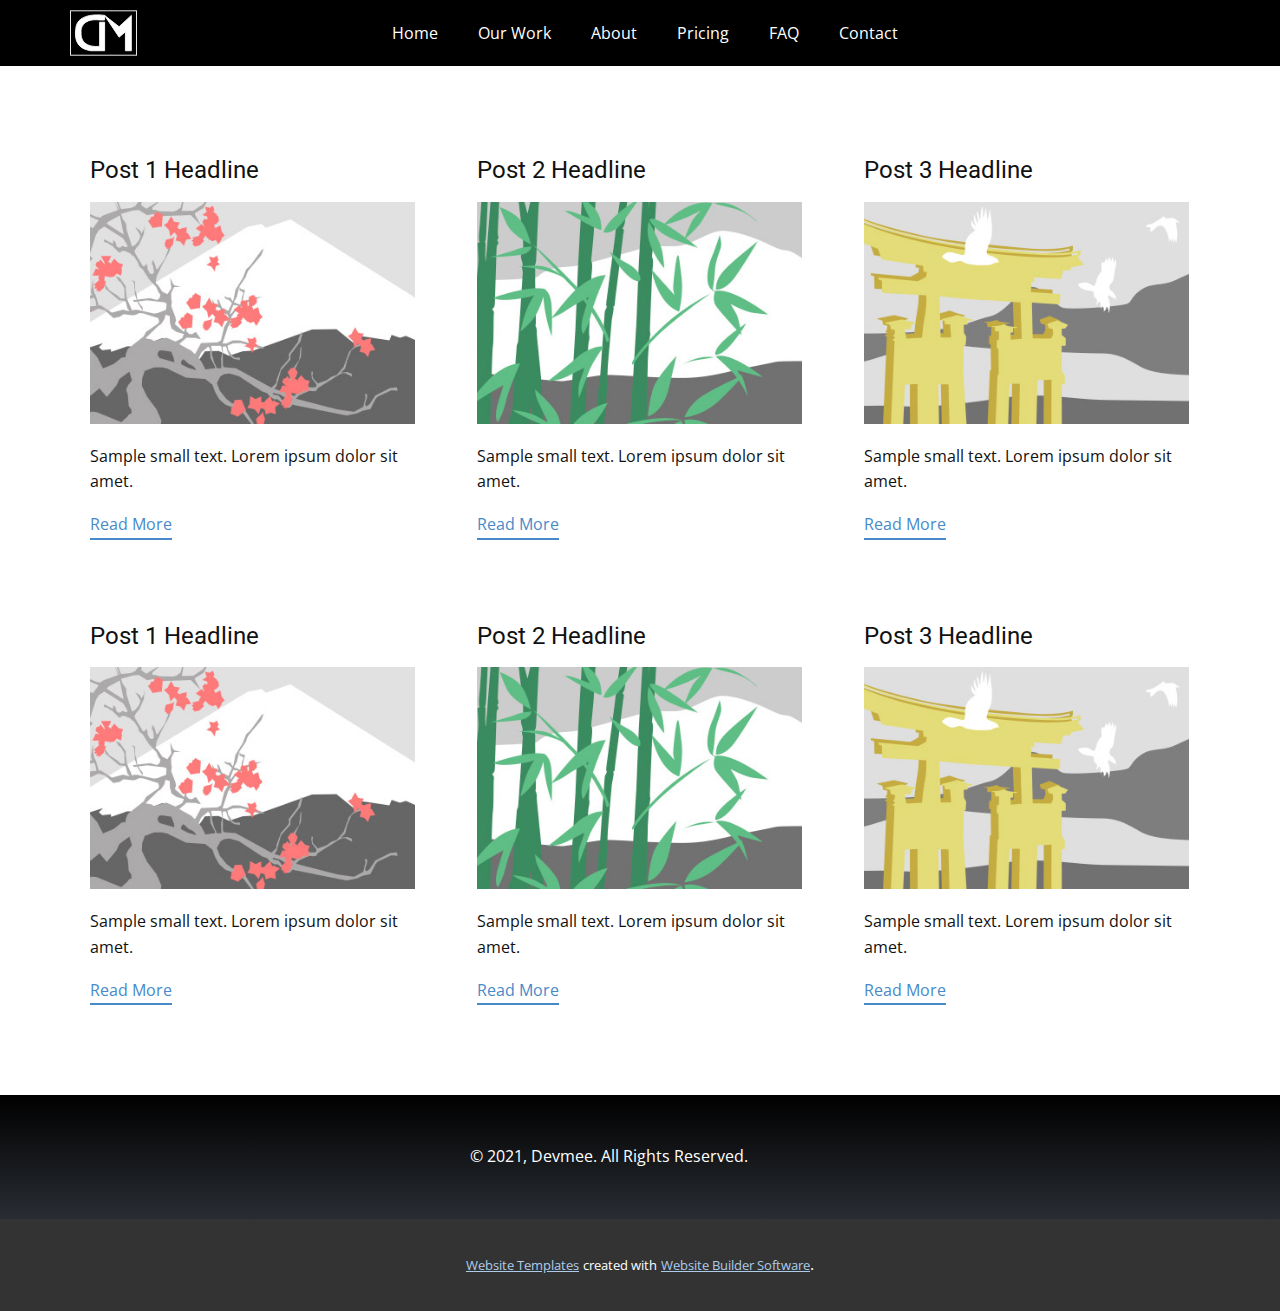
<file: Site1/blog/blog.html>
<html style="font-size: 16px;"><head>
    <meta name="viewport" content="width=device-width, initial-scale=1.0">
    <meta charset="utf-8">
    <meta name="keywords" content="">
    <meta name="description" content="">
    <meta name="page_type" content="np-template-header-footer-from-plugin">
    <title>Blog Template</title>
    <link rel="stylesheet" href="../nicepage.css" media="screen">
<link rel="stylesheet" href="../Blog-Template.css" media="screen">
    <script class="u-script" type="text/javascript" src="../jquery.js" defer=""></script>
    <script class="u-script" type="text/javascript" src="../nicepage.js" defer=""></script>
    <meta name="generator" content="Nicepage 3.23.2, nicepage.com">
    <link id="u-theme-google-font" rel="stylesheet" href="https://fonts.googleapis.com/css?family=Roboto:100,100i,300,300i,400,400i,500,500i,700,700i,900,900i|Open+Sans:300,300i,400,400i,600,600i,700,700i,800,800i">
    
    
    <script type="application/ld+json">{
		"@context": "http://schema.org",
		"@type": "Organization",
		"name": "",
		"logo": "images/6092b5bc4158c822d7be480a_lomgo.svg"
}</script>
    <meta name="theme-color" content="#478ac9">
  </head>
  <body class="u-body"><header class="u-black u-clearfix u-header u-header" id="sec-c4e4"><div class="u-clearfix u-sheet u-sheet-1">
        <a href="https://nicepage.com" class="u-image u-logo u-image-1" data-image-width="150" data-image-height="101">
          <img src="../images/6092b5bc4158c822d7be480a_lomgo.svg" class="u-logo-image u-logo-image-1">
        </a>
        <nav class="u-menu u-menu-dropdown u-offcanvas u-menu-1">
          <div class="menu-collapse" style="font-size: 1rem; letter-spacing: 0px;">
            <a class="u-button-style u-custom-left-right-menu-spacing u-custom-padding-bottom u-custom-text-active-color u-custom-top-bottom-menu-spacing u-nav-link u-text-active-palette-1-base u-text-hover-palette-2-base" href="#">
              <svg><use xmlns:xlink="http://www.w3.org/1999/xlink" xlink:href="#menu-hamburger"></use></svg>
              <svg version="1.1" xmlns="http://www.w3.org/2000/svg" xmlns:xlink="http://www.w3.org/1999/xlink"><defs><symbol id="menu-hamburger" viewBox="0 0 16 16" style="width: 16px; height: 16px;"><rect y="1" width="16" height="2"></rect><rect y="7" width="16" height="2"></rect><rect y="13" width="16" height="2"></rect>
</symbol>
</defs></svg>
            </a>
          </div>
          <div class="u-custom-menu u-nav-container">
            <ul class="u-nav u-unstyled u-nav-1"><li class="u-nav-item"><a class="u-button-style u-nav-link u-text-active-palette-2-base u-text-hover-palette-2-base" href="../Home.html#carousel_d4d8" data-page-id="65097543" style="padding: 10px 20px;">Home</a>
</li><li class="u-nav-item"><a class="u-button-style u-nav-link u-text-active-palette-2-base u-text-hover-palette-2-base" href="../Home.html#sec-d928" data-page-id="65097543" style="padding: 10px 20px;">Our Work</a>
</li><li class="u-nav-item"><a class="u-button-style u-nav-link u-text-active-palette-2-base u-text-hover-palette-2-base" href="../Home.html#carousel_1811" data-page-id="65097543" style="padding: 10px 20px;">About</a>
</li><li class="u-nav-item"><a class="u-button-style u-nav-link u-text-active-palette-2-base u-text-hover-palette-2-base" href="../Home.html#carousel_ae53" data-page-id="65097543" style="padding: 10px 20px;">Pricing</a>
</li><li class="u-nav-item"><a class="u-button-style u-nav-link u-text-active-palette-2-base u-text-hover-palette-2-base" href="../Home.html#sec-68fd" data-page-id="65097543" style="padding: 10px 20px;">FAQ</a>
</li><li class="u-nav-item"><a class="u-button-style u-nav-link u-text-active-palette-2-base u-text-hover-palette-2-base" href="../Home.html#carousel_f0d5" data-page-id="65097543" style="padding: 10px 20px;">Contact</a>
</li></ul>
          </div>
          <div class="u-custom-menu u-nav-container-collapse">
            <div class="u-black u-container-style u-inner-container-layout u-opacity u-opacity-95 u-sidenav">
              <div class="u-sidenav-overflow">
                <div class="u-menu-close"></div>
                <ul class="u-align-center u-nav u-popupmenu-items u-unstyled u-nav-2"><li class="u-nav-item"><a class="u-button-style u-nav-link" href="../Home.html#carousel_d4d8" data-page-id="65097543" style="padding: 10px 20px;">Home</a>
</li><li class="u-nav-item"><a class="u-button-style u-nav-link" href="../Home.html#sec-d928" data-page-id="65097543" style="padding: 10px 20px;">Our Work</a>
</li><li class="u-nav-item"><a class="u-button-style u-nav-link" href="../Home.html#carousel_1811" data-page-id="65097543" style="padding: 10px 20px;">About</a>
</li><li class="u-nav-item"><a class="u-button-style u-nav-link" href="../Home.html#carousel_ae53" data-page-id="65097543" style="padding: 10px 20px;">Pricing</a>
</li><li class="u-nav-item"><a class="u-button-style u-nav-link" href="../Home.html#sec-68fd" data-page-id="65097543" style="padding: 10px 20px;">FAQ</a>
</li><li class="u-nav-item"><a class="u-button-style u-nav-link" href="../Home.html#carousel_f0d5" data-page-id="65097543" style="padding: 10px 20px;">Contact</a>
</li></ul>
              </div>
            </div>
            <div class="u-black u-menu-overlay u-opacity u-opacity-70"></div>
          </div>
        </nav>
      </div></header>
    <section class="u-clearfix u-section-1" id="sec-41cd">
      <div class="u-clearfix u-sheet u-valign-middle u-sheet-1"><!--blog--><!--blog_options_json--><!--{"type":"Recent","source":"","tags":"","count":""}--><!--/blog_options_json-->
        <div class="u-blog u-expanded-width u-repeater u-repeater-1"><!--blog_post-->
          <div class="u-blog-post u-container-style u-repeater-item u-white u-repeater-item-1">
            <div class="u-container-layout u-similar-container u-valign-top u-container-layout-1"><!--blog_post_header-->
              <h4 class="u-blog-control u-text u-text-1">
                <a class="u-post-header-link" href="../blog/post.html"><!--blog_post_header_content-->Post 1 Headline<!--/blog_post_header_content--></a>
              </h4><!--/blog_post_header--><!--blog_post_image-->
              <a class="u-post-header-link" href="../blog/post.html"><img alt="" class="u-blog-control u-expanded-width u-image u-image-default u-image-1" src="[data-uri]"></a><!--/blog_post_image--><!--blog_post_content-->
              <div class="u-blog-control u-post-content u-text u-text-2 fr-view">Sample small text. Lorem ipsum dolor sit amet.</div><!--/blog_post_content--><!--blog_post_readmore--><!--options_json--><!--{"content":""}--><!--/options_json-->
              <a href="../blog/post.html" class="u-blog-control u-border-2 u-border-palette-1-base u-btn u-btn-rectangle u-button-style u-none u-btn-1"><!--blog_post_readmore_content-->Read More<!--/blog_post_readmore_content--></a><!--/blog_post_readmore-->
            </div>
          </div><div class="u-blog-post u-container-style u-repeater-item u-video-cover u-white">
            <div class="u-container-layout u-similar-container u-valign-top u-container-layout-2"><!--blog_post_header-->
              <h4 class="u-blog-control u-text u-text-3">
                <a class="u-post-header-link" href="../blog/post-1.html"><!--blog_post_header_content-->Post 2 Headline<!--/blog_post_header_content--></a>
              </h4><!--/blog_post_header--><!--blog_post_image-->
              <a class="u-post-header-link" href="../blog/post-1.html"><img alt="" class="u-blog-control u-expanded-width u-image u-image-default u-image-2" src="[data-uri]"></a><!--/blog_post_image--><!--blog_post_content-->
              <div class="u-blog-control u-post-content u-text u-text-4 fr-view">Sample small text. Lorem ipsum dolor sit amet.</div><!--/blog_post_content--><!--blog_post_readmore--><!--options_json--><!--{"content":""}--><!--/options_json-->
              <a href="../blog/post-1.html" class="u-blog-control u-border-2 u-border-palette-1-base u-btn u-btn-rectangle u-button-style u-none u-btn-2"><!--blog_post_readmore_content-->Read More<!--/blog_post_readmore_content--></a><!--/blog_post_readmore-->
            </div>
          </div><div class="u-blog-post u-container-style u-repeater-item u-video-cover u-white">
            <div class="u-container-layout u-similar-container u-valign-top u-container-layout-3"><!--blog_post_header-->
              <h4 class="u-blog-control u-text u-text-5">
                <a class="u-post-header-link" href="../blog/post-2.html"><!--blog_post_header_content-->Post 3 Headline<!--/blog_post_header_content--></a>
              </h4><!--/blog_post_header--><!--blog_post_image-->
              <a class="u-post-header-link" href="../blog/post-2.html"><img alt="" class="u-blog-control u-expanded-width u-image u-image-default u-image-3" src="[data-uri]"></a><!--/blog_post_image--><!--blog_post_content-->
              <div class="u-blog-control u-post-content u-text u-text-6 fr-view">Sample small text. Lorem ipsum dolor sit amet.</div><!--/blog_post_content--><!--blog_post_readmore--><!--options_json--><!--{"content":""}--><!--/options_json-->
              <a href="../blog/post-2.html" class="u-blog-control u-border-2 u-border-palette-1-base u-btn u-btn-rectangle u-button-style u-none u-btn-3"><!--blog_post_readmore_content-->Read More<!--/blog_post_readmore_content--></a><!--/blog_post_readmore-->
            </div>
          </div><div class="u-blog-post u-container-style u-repeater-item u-white u-repeater-item-1">
            <div class="u-container-layout u-similar-container u-valign-top u-container-layout-1"><!--blog_post_header-->
              <h4 class="u-blog-control u-text u-text-1">
                <a class="u-post-header-link" href="../blog/post-3.html"><!--blog_post_header_content-->Post 1 Headline<!--/blog_post_header_content--></a>
              </h4><!--/blog_post_header--><!--blog_post_image-->
              <a class="u-post-header-link" href="../blog/post-3.html"><img alt="" class="u-blog-control u-expanded-width u-image u-image-default u-image-1" src="[data-uri]"></a><!--/blog_post_image--><!--blog_post_content-->
              <div class="u-blog-control u-post-content u-text u-text-2 fr-view">Sample small text. Lorem ipsum dolor sit amet.</div><!--/blog_post_content--><!--blog_post_readmore--><!--options_json--><!--{"content":""}--><!--/options_json-->
              <a href="../blog/post-3.html" class="u-blog-control u-border-2 u-border-palette-1-base u-btn u-btn-rectangle u-button-style u-none u-btn-1"><!--blog_post_readmore_content-->Read More<!--/blog_post_readmore_content--></a><!--/blog_post_readmore-->
            </div>
          </div><div class="u-blog-post u-container-style u-repeater-item u-video-cover u-white">
            <div class="u-container-layout u-similar-container u-valign-top u-container-layout-2"><!--blog_post_header-->
              <h4 class="u-blog-control u-text u-text-3">
                <a class="u-post-header-link" href="../blog/post-4.html"><!--blog_post_header_content-->Post 2 Headline<!--/blog_post_header_content--></a>
              </h4><!--/blog_post_header--><!--blog_post_image-->
              <a class="u-post-header-link" href="../blog/post-4.html"><img alt="" class="u-blog-control u-expanded-width u-image u-image-default u-image-2" src="[data-uri]"></a><!--/blog_post_image--><!--blog_post_content-->
              <div class="u-blog-control u-post-content u-text u-text-4 fr-view">Sample small text. Lorem ipsum dolor sit amet.</div><!--/blog_post_content--><!--blog_post_readmore--><!--options_json--><!--{"content":""}--><!--/options_json-->
              <a href="../blog/post-4.html" class="u-blog-control u-border-2 u-border-palette-1-base u-btn u-btn-rectangle u-button-style u-none u-btn-2"><!--blog_post_readmore_content-->Read More<!--/blog_post_readmore_content--></a><!--/blog_post_readmore-->
            </div>
          </div><div class="u-blog-post u-container-style u-repeater-item u-video-cover u-white">
            <div class="u-container-layout u-similar-container u-valign-top u-container-layout-3"><!--blog_post_header-->
              <h4 class="u-blog-control u-text u-text-5">
                <a class="u-post-header-link" href="../blog/post-5.html"><!--blog_post_header_content-->Post 3 Headline<!--/blog_post_header_content--></a>
              </h4><!--/blog_post_header--><!--blog_post_image-->
              <a class="u-post-header-link" href="../blog/post-5.html"><img alt="" class="u-blog-control u-expanded-width u-image u-image-default u-image-3" src="[data-uri]"></a><!--/blog_post_image--><!--blog_post_content-->
              <div class="u-blog-control u-post-content u-text u-text-6 fr-view">Sample small text. Lorem ipsum dolor sit amet.</div><!--/blog_post_content--><!--blog_post_readmore--><!--options_json--><!--{"content":""}--><!--/options_json-->
              <a href="../blog/post-5.html" class="u-blog-control u-border-2 u-border-palette-1-base u-btn u-btn-rectangle u-button-style u-none u-btn-3"><!--blog_post_readmore_content-->Read More<!--/blog_post_readmore_content--></a><!--/blog_post_readmore-->
            </div>
          </div><!--/blog_post--><!--blog_post-->
          <!--/blog_post--><!--blog_post-->
          <!--/blog_post-->
        </div><!--/blog-->
      </div>
    </section>
    
    
    <footer class="u-align-center u-clearfix u-footer u-gradient u-footer" id="sec-b92c"><div class="u-clearfix u-sheet u-valign-middle u-sheet-1">
        <p class="u-small-text u-text u-text-variant u-text-1">
          <span class="u-text-body-alt-color" style="font-size: 1rem;"> © 2021, Devmee. All Rights Reserved. </span>
          <br>
        </p>
      </div></footer>
    <section class="u-backlink u-clearfix u-grey-80">
      <a class="u-link" href="https://nicepage.com/website-templates" target="_blank">
        <span>Website Templates</span>
      </a>
      <p class="u-text">
        <span>created with</span>
      </p>
      <a class="u-link" href="https://nicepage.com/" target="_blank">
        <span>Website Builder Software</span>
      </a>. 
    </section>
  
</body></html>
</file>
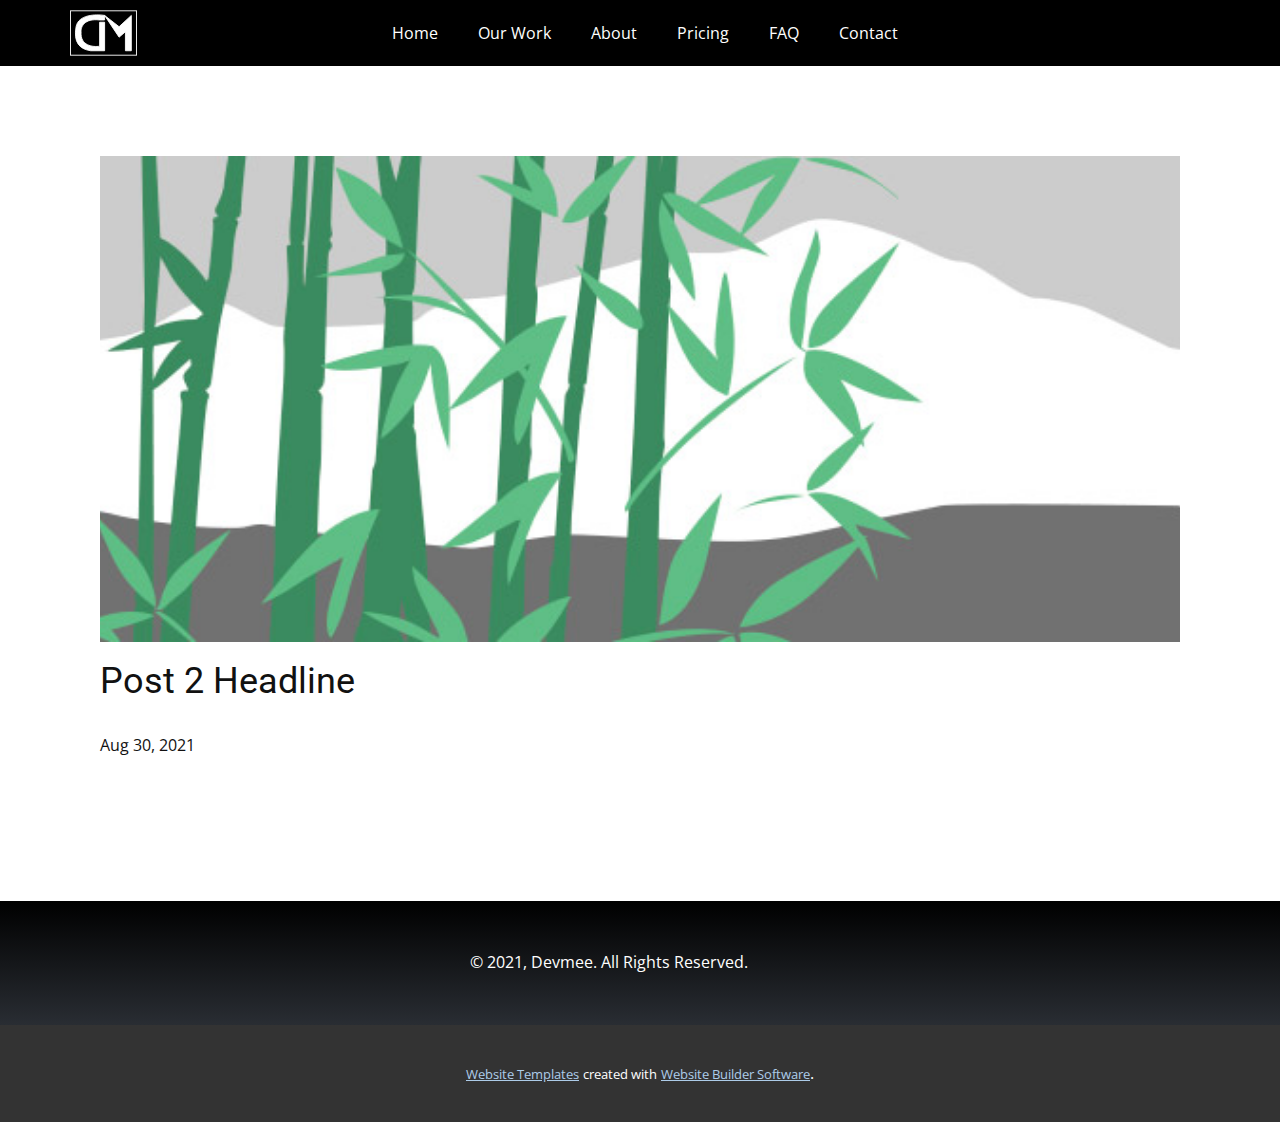
<file: Site1/blog/post-1.html>
<!doctype html>
<html style="font-size: 16px;"><head>
    <meta name="viewport" content="width=device-width, initial-scale=1.0">
    <meta charset="utf-8">
    <meta name="keywords" content="Post 1 Headline">
    <meta name="description" content="">
    <meta name="page_type" content="np-template-header-footer-from-plugin">
    <title>Post 2 Headline</title>
    <link rel="stylesheet" href="../nicepage.css" media="screen">
<link rel="stylesheet" href="../Post-Template.css" media="screen">
    <script class="u-script" type="text/javascript" src="../jquery.js" defer=""></script>
    <script class="u-script" type="text/javascript" src="../nicepage.js" defer=""></script>
    <meta name="generator" content="Nicepage 3.23.2, nicepage.com">
    <link id="u-theme-google-font" rel="stylesheet" href="https://fonts.googleapis.com/css?family=Roboto:100,100i,300,300i,400,400i,500,500i,700,700i,900,900i|Open+Sans:300,300i,400,400i,600,600i,700,700i,800,800i">
    
    
    <script type="application/ld+json">{
		"@context": "http://schema.org",
		"@type": "Organization",
		"name": "",
		"logo": "images/6092b5bc4158c822d7be480a_lomgo.svg"
}</script>
    <meta name="theme-color" content="#478ac9">
  </head>
  <body class="u-body"><header class="u-black u-clearfix u-header u-header" id="sec-c4e4"><div class="u-clearfix u-sheet u-sheet-1">
        <a href="https://nicepage.com" class="u-image u-logo u-image-1" data-image-width="150" data-image-height="101">
          <img src="../images/6092b5bc4158c822d7be480a_lomgo.svg" class="u-logo-image u-logo-image-1">
        </a>
        <nav class="u-menu u-menu-dropdown u-offcanvas u-menu-1">
          <div class="menu-collapse" style="font-size: 1rem; letter-spacing: 0px;">
            <a class="u-button-style u-custom-left-right-menu-spacing u-custom-padding-bottom u-custom-text-active-color u-custom-top-bottom-menu-spacing u-nav-link u-text-active-palette-1-base u-text-hover-palette-2-base" href="#">
              <svg><use xmlns:xlink="http://www.w3.org/1999/xlink" xlink:href="#menu-hamburger"></use></svg>
              <svg version="1.1" xmlns="http://www.w3.org/2000/svg" xmlns:xlink="http://www.w3.org/1999/xlink"><defs><symbol id="menu-hamburger" viewBox="0 0 16 16" style="width: 16px; height: 16px;"><rect y="1" width="16" height="2"></rect><rect y="7" width="16" height="2"></rect><rect y="13" width="16" height="2"></rect>
</symbol>
</defs></svg>
            </a>
          </div>
          <div class="u-custom-menu u-nav-container">
            <ul class="u-nav u-unstyled u-nav-1"><li class="u-nav-item"><a class="u-button-style u-nav-link u-text-active-palette-2-base u-text-hover-palette-2-base" href="../Home.html#carousel_d4d8" data-page-id="65097543" style="padding: 10px 20px;">Home</a>
</li><li class="u-nav-item"><a class="u-button-style u-nav-link u-text-active-palette-2-base u-text-hover-palette-2-base" href="../Home.html#sec-d928" data-page-id="65097543" style="padding: 10px 20px;">Our Work</a>
</li><li class="u-nav-item"><a class="u-button-style u-nav-link u-text-active-palette-2-base u-text-hover-palette-2-base" href="../Home.html#carousel_1811" data-page-id="65097543" style="padding: 10px 20px;">About</a>
</li><li class="u-nav-item"><a class="u-button-style u-nav-link u-text-active-palette-2-base u-text-hover-palette-2-base" href="../Home.html#carousel_ae53" data-page-id="65097543" style="padding: 10px 20px;">Pricing</a>
</li><li class="u-nav-item"><a class="u-button-style u-nav-link u-text-active-palette-2-base u-text-hover-palette-2-base" href="../Home.html#sec-68fd" data-page-id="65097543" style="padding: 10px 20px;">FAQ</a>
</li><li class="u-nav-item"><a class="u-button-style u-nav-link u-text-active-palette-2-base u-text-hover-palette-2-base" href="../Home.html#carousel_f0d5" data-page-id="65097543" style="padding: 10px 20px;">Contact</a>
</li></ul>
          </div>
          <div class="u-custom-menu u-nav-container-collapse">
            <div class="u-black u-container-style u-inner-container-layout u-opacity u-opacity-95 u-sidenav">
              <div class="u-sidenav-overflow">
                <div class="u-menu-close"></div>
                <ul class="u-align-center u-nav u-popupmenu-items u-unstyled u-nav-2"><li class="u-nav-item"><a class="u-button-style u-nav-link" href="../Home.html#carousel_d4d8" data-page-id="65097543" style="padding: 10px 20px;">Home</a>
</li><li class="u-nav-item"><a class="u-button-style u-nav-link" href="../Home.html#sec-d928" data-page-id="65097543" style="padding: 10px 20px;">Our Work</a>
</li><li class="u-nav-item"><a class="u-button-style u-nav-link" href="../Home.html#carousel_1811" data-page-id="65097543" style="padding: 10px 20px;">About</a>
</li><li class="u-nav-item"><a class="u-button-style u-nav-link" href="../Home.html#carousel_ae53" data-page-id="65097543" style="padding: 10px 20px;">Pricing</a>
</li><li class="u-nav-item"><a class="u-button-style u-nav-link" href="../Home.html#sec-68fd" data-page-id="65097543" style="padding: 10px 20px;">FAQ</a>
</li><li class="u-nav-item"><a class="u-button-style u-nav-link" href="../Home.html#carousel_f0d5" data-page-id="65097543" style="padding: 10px 20px;">Contact</a>
</li></ul>
              </div>
            </div>
            <div class="u-black u-menu-overlay u-opacity u-opacity-70"></div>
          </div>
        </nav>
      </div></header>
    <section class="u-align-center u-clearfix u-section-1" id="sec-e454">
      <div class="u-clearfix u-sheet u-valign-middle-md u-valign-middle-sm u-valign-middle-xs u-sheet-1"><!--post_details--><!--post_details_options_json--><!--{"source":""}--><!--/post_details_options_json--><!--blog_post-->
        <div class="u-container-style u-expanded-width u-post-details u-post-details-1">
          <div class="u-container-layout u-valign-middle u-container-layout-1"><!--blog_post_image-->
            <img alt="" class="u-blog-control u-expanded-width u-image u-image-default u-image-1" src="[data-uri]"><!--/blog_post_image--><!--blog_post_header-->
            <h2 class="u-blog-control u-text u-text-1">Post 2 Headline</h2><!--/blog_post_header--><!--blog_post_metadata-->
            <div class="u-blog-control u-metadata u-metadata-1"><!--blog_post_metadata_date-->
              <span class="u-meta-date u-meta-icon">Aug 30, 2021</span><!--/blog_post_metadata_date--><!--blog_post_metadata_category-->
              <!--/blog_post_metadata_category--><!--blog_post_metadata_comments-->
              <!--/blog_post_metadata_comments-->
            </div><!--/blog_post_metadata--><!--blog_post_content-->
            <!--/blog_post_content-->
          </div>
        </div><!--/blog_post--><!--/post_details-->
      </div>
    </section>
    
    
    <footer class="u-align-center u-clearfix u-footer u-gradient u-footer" id="sec-b92c"><div class="u-clearfix u-sheet u-valign-middle u-sheet-1">
        <p class="u-small-text u-text u-text-variant u-text-1">
          <span class="u-text-body-alt-color" style="font-size: 1rem;"> © 2021, Devmee. All Rights Reserved. </span>
          <br>
        </p>
      </div></footer>
    <section class="u-backlink u-clearfix u-grey-80">
      <a class="u-link" href="https://nicepage.com/website-templates" target="_blank">
        <span>Website Templates</span>
      </a>
      <p class="u-text">
        <span>created with</span>
      </p>
      <a class="u-link" href="https://nicepage.com/" target="_blank">
        <span>Website Builder Software</span>
      </a>. 
    </section>
  
</body></html>
</file>
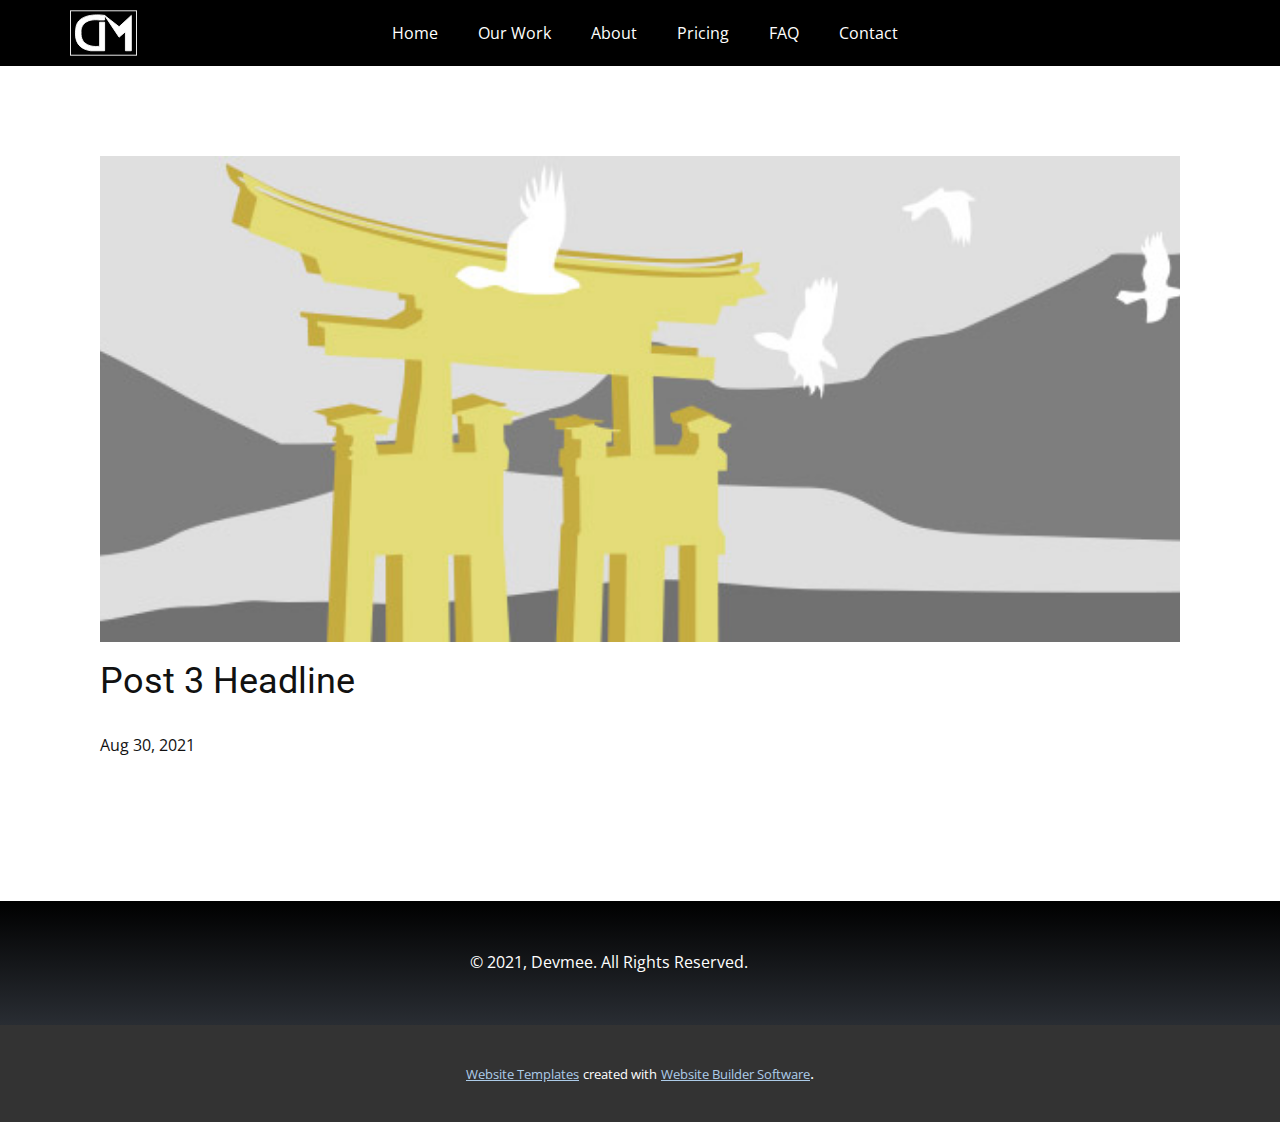
<file: Site1/blog/post-2.html>
<!doctype html>
<html style="font-size: 16px;"><head>
    <meta name="viewport" content="width=device-width, initial-scale=1.0">
    <meta charset="utf-8">
    <meta name="keywords" content="Post 1 Headline">
    <meta name="description" content="">
    <meta name="page_type" content="np-template-header-footer-from-plugin">
    <title>Post 3 Headline</title>
    <link rel="stylesheet" href="../nicepage.css" media="screen">
<link rel="stylesheet" href="../Post-Template.css" media="screen">
    <script class="u-script" type="text/javascript" src="../jquery.js" defer=""></script>
    <script class="u-script" type="text/javascript" src="../nicepage.js" defer=""></script>
    <meta name="generator" content="Nicepage 3.23.2, nicepage.com">
    <link id="u-theme-google-font" rel="stylesheet" href="https://fonts.googleapis.com/css?family=Roboto:100,100i,300,300i,400,400i,500,500i,700,700i,900,900i|Open+Sans:300,300i,400,400i,600,600i,700,700i,800,800i">
    
    
    <script type="application/ld+json">{
		"@context": "http://schema.org",
		"@type": "Organization",
		"name": "",
		"logo": "images/6092b5bc4158c822d7be480a_lomgo.svg"
}</script>
    <meta name="theme-color" content="#478ac9">
  </head>
  <body class="u-body"><header class="u-black u-clearfix u-header u-header" id="sec-c4e4"><div class="u-clearfix u-sheet u-sheet-1">
        <a href="https://nicepage.com" class="u-image u-logo u-image-1" data-image-width="150" data-image-height="101">
          <img src="../images/6092b5bc4158c822d7be480a_lomgo.svg" class="u-logo-image u-logo-image-1">
        </a>
        <nav class="u-menu u-menu-dropdown u-offcanvas u-menu-1">
          <div class="menu-collapse" style="font-size: 1rem; letter-spacing: 0px;">
            <a class="u-button-style u-custom-left-right-menu-spacing u-custom-padding-bottom u-custom-text-active-color u-custom-top-bottom-menu-spacing u-nav-link u-text-active-palette-1-base u-text-hover-palette-2-base" href="#">
              <svg><use xmlns:xlink="http://www.w3.org/1999/xlink" xlink:href="#menu-hamburger"></use></svg>
              <svg version="1.1" xmlns="http://www.w3.org/2000/svg" xmlns:xlink="http://www.w3.org/1999/xlink"><defs><symbol id="menu-hamburger" viewBox="0 0 16 16" style="width: 16px; height: 16px;"><rect y="1" width="16" height="2"></rect><rect y="7" width="16" height="2"></rect><rect y="13" width="16" height="2"></rect>
</symbol>
</defs></svg>
            </a>
          </div>
          <div class="u-custom-menu u-nav-container">
            <ul class="u-nav u-unstyled u-nav-1"><li class="u-nav-item"><a class="u-button-style u-nav-link u-text-active-palette-2-base u-text-hover-palette-2-base" href="../Home.html#carousel_d4d8" data-page-id="65097543" style="padding: 10px 20px;">Home</a>
</li><li class="u-nav-item"><a class="u-button-style u-nav-link u-text-active-palette-2-base u-text-hover-palette-2-base" href="../Home.html#sec-d928" data-page-id="65097543" style="padding: 10px 20px;">Our Work</a>
</li><li class="u-nav-item"><a class="u-button-style u-nav-link u-text-active-palette-2-base u-text-hover-palette-2-base" href="../Home.html#carousel_1811" data-page-id="65097543" style="padding: 10px 20px;">About</a>
</li><li class="u-nav-item"><a class="u-button-style u-nav-link u-text-active-palette-2-base u-text-hover-palette-2-base" href="../Home.html#carousel_ae53" data-page-id="65097543" style="padding: 10px 20px;">Pricing</a>
</li><li class="u-nav-item"><a class="u-button-style u-nav-link u-text-active-palette-2-base u-text-hover-palette-2-base" href="../Home.html#sec-68fd" data-page-id="65097543" style="padding: 10px 20px;">FAQ</a>
</li><li class="u-nav-item"><a class="u-button-style u-nav-link u-text-active-palette-2-base u-text-hover-palette-2-base" href="../Home.html#carousel_f0d5" data-page-id="65097543" style="padding: 10px 20px;">Contact</a>
</li></ul>
          </div>
          <div class="u-custom-menu u-nav-container-collapse">
            <div class="u-black u-container-style u-inner-container-layout u-opacity u-opacity-95 u-sidenav">
              <div class="u-sidenav-overflow">
                <div class="u-menu-close"></div>
                <ul class="u-align-center u-nav u-popupmenu-items u-unstyled u-nav-2"><li class="u-nav-item"><a class="u-button-style u-nav-link" href="../Home.html#carousel_d4d8" data-page-id="65097543" style="padding: 10px 20px;">Home</a>
</li><li class="u-nav-item"><a class="u-button-style u-nav-link" href="../Home.html#sec-d928" data-page-id="65097543" style="padding: 10px 20px;">Our Work</a>
</li><li class="u-nav-item"><a class="u-button-style u-nav-link" href="../Home.html#carousel_1811" data-page-id="65097543" style="padding: 10px 20px;">About</a>
</li><li class="u-nav-item"><a class="u-button-style u-nav-link" href="../Home.html#carousel_ae53" data-page-id="65097543" style="padding: 10px 20px;">Pricing</a>
</li><li class="u-nav-item"><a class="u-button-style u-nav-link" href="../Home.html#sec-68fd" data-page-id="65097543" style="padding: 10px 20px;">FAQ</a>
</li><li class="u-nav-item"><a class="u-button-style u-nav-link" href="../Home.html#carousel_f0d5" data-page-id="65097543" style="padding: 10px 20px;">Contact</a>
</li></ul>
              </div>
            </div>
            <div class="u-black u-menu-overlay u-opacity u-opacity-70"></div>
          </div>
        </nav>
      </div></header>
    <section class="u-align-center u-clearfix u-section-1" id="sec-e454">
      <div class="u-clearfix u-sheet u-valign-middle-md u-valign-middle-sm u-valign-middle-xs u-sheet-1"><!--post_details--><!--post_details_options_json--><!--{"source":""}--><!--/post_details_options_json--><!--blog_post-->
        <div class="u-container-style u-expanded-width u-post-details u-post-details-1">
          <div class="u-container-layout u-valign-middle u-container-layout-1"><!--blog_post_image-->
            <img alt="" class="u-blog-control u-expanded-width u-image u-image-default u-image-1" src="[data-uri]"><!--/blog_post_image--><!--blog_post_header-->
            <h2 class="u-blog-control u-text u-text-1">Post 3 Headline</h2><!--/blog_post_header--><!--blog_post_metadata-->
            <div class="u-blog-control u-metadata u-metadata-1"><!--blog_post_metadata_date-->
              <span class="u-meta-date u-meta-icon">Aug 30, 2021</span><!--/blog_post_metadata_date--><!--blog_post_metadata_category-->
              <!--/blog_post_metadata_category--><!--blog_post_metadata_comments-->
              <!--/blog_post_metadata_comments-->
            </div><!--/blog_post_metadata--><!--blog_post_content-->
            <!--/blog_post_content-->
          </div>
        </div><!--/blog_post--><!--/post_details-->
      </div>
    </section>
    
    
    <footer class="u-align-center u-clearfix u-footer u-gradient u-footer" id="sec-b92c"><div class="u-clearfix u-sheet u-valign-middle u-sheet-1">
        <p class="u-small-text u-text u-text-variant u-text-1">
          <span class="u-text-body-alt-color" style="font-size: 1rem;"> © 2021, Devmee. All Rights Reserved. </span>
          <br>
        </p>
      </div></footer>
    <section class="u-backlink u-clearfix u-grey-80">
      <a class="u-link" href="https://nicepage.com/website-templates" target="_blank">
        <span>Website Templates</span>
      </a>
      <p class="u-text">
        <span>created with</span>
      </p>
      <a class="u-link" href="https://nicepage.com/" target="_blank">
        <span>Website Builder Software</span>
      </a>. 
    </section>
  
</body></html>
</file>
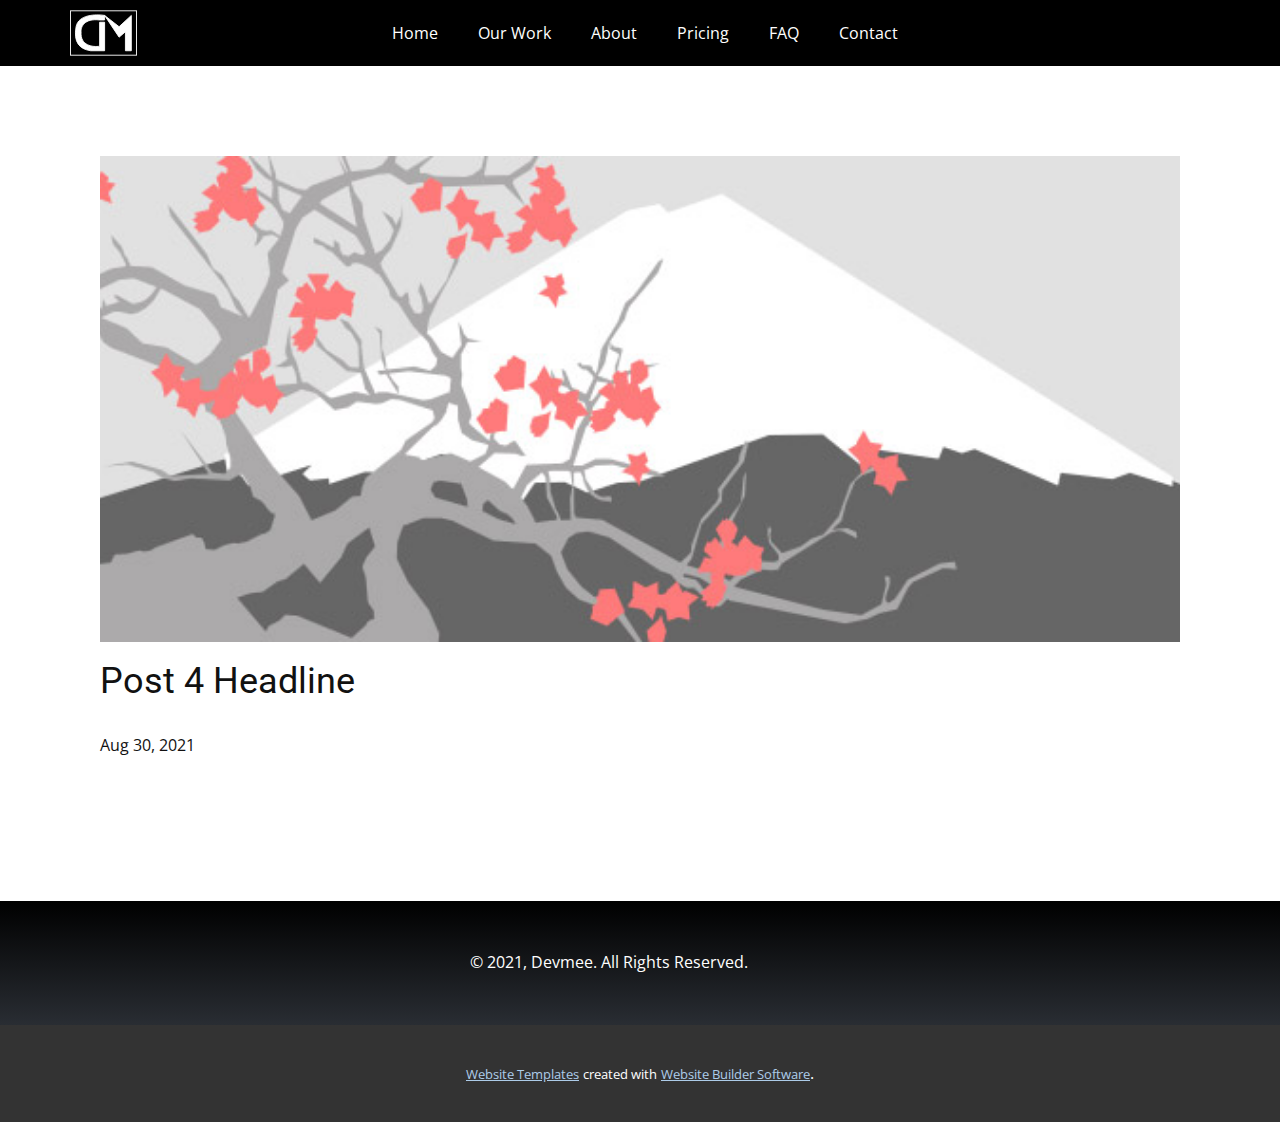
<file: Site1/blog/post-3.html>
<!doctype html>
<html style="font-size: 16px;"><head>
    <meta name="viewport" content="width=device-width, initial-scale=1.0">
    <meta charset="utf-8">
    <meta name="keywords" content="Post 1 Headline">
    <meta name="description" content="">
    <meta name="page_type" content="np-template-header-footer-from-plugin">
    <title>Post 4 Headline</title>
    <link rel="stylesheet" href="../nicepage.css" media="screen">
<link rel="stylesheet" href="../Post-Template.css" media="screen">
    <script class="u-script" type="text/javascript" src="../jquery.js" defer=""></script>
    <script class="u-script" type="text/javascript" src="../nicepage.js" defer=""></script>
    <meta name="generator" content="Nicepage 3.23.2, nicepage.com">
    <link id="u-theme-google-font" rel="stylesheet" href="https://fonts.googleapis.com/css?family=Roboto:100,100i,300,300i,400,400i,500,500i,700,700i,900,900i|Open+Sans:300,300i,400,400i,600,600i,700,700i,800,800i">
    
    
    <script type="application/ld+json">{
		"@context": "http://schema.org",
		"@type": "Organization",
		"name": "",
		"logo": "images/6092b5bc4158c822d7be480a_lomgo.svg"
}</script>
    <meta name="theme-color" content="#478ac9">
  </head>
  <body class="u-body"><header class="u-black u-clearfix u-header u-header" id="sec-c4e4"><div class="u-clearfix u-sheet u-sheet-1">
        <a href="https://nicepage.com" class="u-image u-logo u-image-1" data-image-width="150" data-image-height="101">
          <img src="../images/6092b5bc4158c822d7be480a_lomgo.svg" class="u-logo-image u-logo-image-1">
        </a>
        <nav class="u-menu u-menu-dropdown u-offcanvas u-menu-1">
          <div class="menu-collapse" style="font-size: 1rem; letter-spacing: 0px;">
            <a class="u-button-style u-custom-left-right-menu-spacing u-custom-padding-bottom u-custom-text-active-color u-custom-top-bottom-menu-spacing u-nav-link u-text-active-palette-1-base u-text-hover-palette-2-base" href="#">
              <svg><use xmlns:xlink="http://www.w3.org/1999/xlink" xlink:href="#menu-hamburger"></use></svg>
              <svg version="1.1" xmlns="http://www.w3.org/2000/svg" xmlns:xlink="http://www.w3.org/1999/xlink"><defs><symbol id="menu-hamburger" viewBox="0 0 16 16" style="width: 16px; height: 16px;"><rect y="1" width="16" height="2"></rect><rect y="7" width="16" height="2"></rect><rect y="13" width="16" height="2"></rect>
</symbol>
</defs></svg>
            </a>
          </div>
          <div class="u-custom-menu u-nav-container">
            <ul class="u-nav u-unstyled u-nav-1"><li class="u-nav-item"><a class="u-button-style u-nav-link u-text-active-palette-2-base u-text-hover-palette-2-base" href="../Home.html#carousel_d4d8" data-page-id="65097543" style="padding: 10px 20px;">Home</a>
</li><li class="u-nav-item"><a class="u-button-style u-nav-link u-text-active-palette-2-base u-text-hover-palette-2-base" href="../Home.html#sec-d928" data-page-id="65097543" style="padding: 10px 20px;">Our Work</a>
</li><li class="u-nav-item"><a class="u-button-style u-nav-link u-text-active-palette-2-base u-text-hover-palette-2-base" href="../Home.html#carousel_1811" data-page-id="65097543" style="padding: 10px 20px;">About</a>
</li><li class="u-nav-item"><a class="u-button-style u-nav-link u-text-active-palette-2-base u-text-hover-palette-2-base" href="../Home.html#carousel_ae53" data-page-id="65097543" style="padding: 10px 20px;">Pricing</a>
</li><li class="u-nav-item"><a class="u-button-style u-nav-link u-text-active-palette-2-base u-text-hover-palette-2-base" href="../Home.html#sec-68fd" data-page-id="65097543" style="padding: 10px 20px;">FAQ</a>
</li><li class="u-nav-item"><a class="u-button-style u-nav-link u-text-active-palette-2-base u-text-hover-palette-2-base" href="../Home.html#carousel_f0d5" data-page-id="65097543" style="padding: 10px 20px;">Contact</a>
</li></ul>
          </div>
          <div class="u-custom-menu u-nav-container-collapse">
            <div class="u-black u-container-style u-inner-container-layout u-opacity u-opacity-95 u-sidenav">
              <div class="u-sidenav-overflow">
                <div class="u-menu-close"></div>
                <ul class="u-align-center u-nav u-popupmenu-items u-unstyled u-nav-2"><li class="u-nav-item"><a class="u-button-style u-nav-link" href="../Home.html#carousel_d4d8" data-page-id="65097543" style="padding: 10px 20px;">Home</a>
</li><li class="u-nav-item"><a class="u-button-style u-nav-link" href="../Home.html#sec-d928" data-page-id="65097543" style="padding: 10px 20px;">Our Work</a>
</li><li class="u-nav-item"><a class="u-button-style u-nav-link" href="../Home.html#carousel_1811" data-page-id="65097543" style="padding: 10px 20px;">About</a>
</li><li class="u-nav-item"><a class="u-button-style u-nav-link" href="../Home.html#carousel_ae53" data-page-id="65097543" style="padding: 10px 20px;">Pricing</a>
</li><li class="u-nav-item"><a class="u-button-style u-nav-link" href="../Home.html#sec-68fd" data-page-id="65097543" style="padding: 10px 20px;">FAQ</a>
</li><li class="u-nav-item"><a class="u-button-style u-nav-link" href="../Home.html#carousel_f0d5" data-page-id="65097543" style="padding: 10px 20px;">Contact</a>
</li></ul>
              </div>
            </div>
            <div class="u-black u-menu-overlay u-opacity u-opacity-70"></div>
          </div>
        </nav>
      </div></header>
    <section class="u-align-center u-clearfix u-section-1" id="sec-e454">
      <div class="u-clearfix u-sheet u-valign-middle-md u-valign-middle-sm u-valign-middle-xs u-sheet-1"><!--post_details--><!--post_details_options_json--><!--{"source":""}--><!--/post_details_options_json--><!--blog_post-->
        <div class="u-container-style u-expanded-width u-post-details u-post-details-1">
          <div class="u-container-layout u-valign-middle u-container-layout-1"><!--blog_post_image-->
            <img alt="" class="u-blog-control u-expanded-width u-image u-image-default u-image-1" src="[data-uri]"><!--/blog_post_image--><!--blog_post_header-->
            <h2 class="u-blog-control u-text u-text-1">Post 4 Headline</h2><!--/blog_post_header--><!--blog_post_metadata-->
            <div class="u-blog-control u-metadata u-metadata-1"><!--blog_post_metadata_date-->
              <span class="u-meta-date u-meta-icon">Aug 30, 2021</span><!--/blog_post_metadata_date--><!--blog_post_metadata_category-->
              <!--/blog_post_metadata_category--><!--blog_post_metadata_comments-->
              <!--/blog_post_metadata_comments-->
            </div><!--/blog_post_metadata--><!--blog_post_content-->
            <!--/blog_post_content-->
          </div>
        </div><!--/blog_post--><!--/post_details-->
      </div>
    </section>
    
    
    <footer class="u-align-center u-clearfix u-footer u-gradient u-footer" id="sec-b92c"><div class="u-clearfix u-sheet u-valign-middle u-sheet-1">
        <p class="u-small-text u-text u-text-variant u-text-1">
          <span class="u-text-body-alt-color" style="font-size: 1rem;"> © 2021, Devmee. All Rights Reserved. </span>
          <br>
        </p>
      </div></footer>
    <section class="u-backlink u-clearfix u-grey-80">
      <a class="u-link" href="https://nicepage.com/website-templates" target="_blank">
        <span>Website Templates</span>
      </a>
      <p class="u-text">
        <span>created with</span>
      </p>
      <a class="u-link" href="https://nicepage.com/" target="_blank">
        <span>Website Builder Software</span>
      </a>. 
    </section>
  
</body></html>
</file>
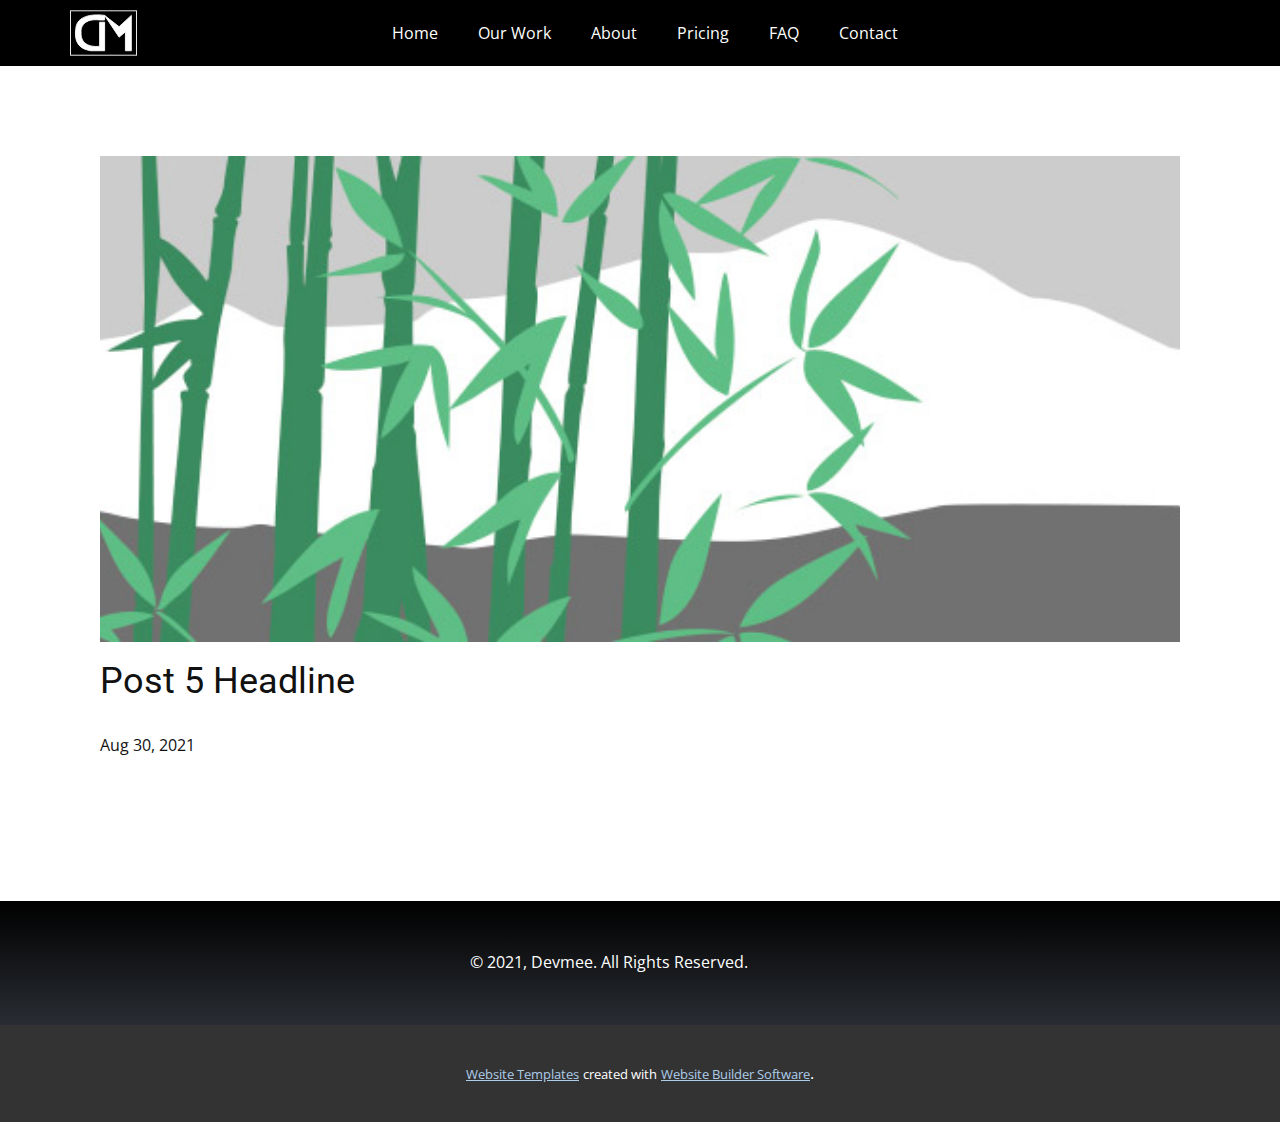
<file: Site1/blog/post-4.html>
<!doctype html>
<html style="font-size: 16px;"><head>
    <meta name="viewport" content="width=device-width, initial-scale=1.0">
    <meta charset="utf-8">
    <meta name="keywords" content="Post 1 Headline">
    <meta name="description" content="">
    <meta name="page_type" content="np-template-header-footer-from-plugin">
    <title>Post 5 Headline</title>
    <link rel="stylesheet" href="../nicepage.css" media="screen">
<link rel="stylesheet" href="../Post-Template.css" media="screen">
    <script class="u-script" type="text/javascript" src="../jquery.js" defer=""></script>
    <script class="u-script" type="text/javascript" src="../nicepage.js" defer=""></script>
    <meta name="generator" content="Nicepage 3.23.2, nicepage.com">
    <link id="u-theme-google-font" rel="stylesheet" href="https://fonts.googleapis.com/css?family=Roboto:100,100i,300,300i,400,400i,500,500i,700,700i,900,900i|Open+Sans:300,300i,400,400i,600,600i,700,700i,800,800i">
    
    
    <script type="application/ld+json">{
		"@context": "http://schema.org",
		"@type": "Organization",
		"name": "",
		"logo": "images/6092b5bc4158c822d7be480a_lomgo.svg"
}</script>
    <meta name="theme-color" content="#478ac9">
  </head>
  <body class="u-body"><header class="u-black u-clearfix u-header u-header" id="sec-c4e4"><div class="u-clearfix u-sheet u-sheet-1">
        <a href="https://nicepage.com" class="u-image u-logo u-image-1" data-image-width="150" data-image-height="101">
          <img src="../images/6092b5bc4158c822d7be480a_lomgo.svg" class="u-logo-image u-logo-image-1">
        </a>
        <nav class="u-menu u-menu-dropdown u-offcanvas u-menu-1">
          <div class="menu-collapse" style="font-size: 1rem; letter-spacing: 0px;">
            <a class="u-button-style u-custom-left-right-menu-spacing u-custom-padding-bottom u-custom-text-active-color u-custom-top-bottom-menu-spacing u-nav-link u-text-active-palette-1-base u-text-hover-palette-2-base" href="#">
              <svg><use xmlns:xlink="http://www.w3.org/1999/xlink" xlink:href="#menu-hamburger"></use></svg>
              <svg version="1.1" xmlns="http://www.w3.org/2000/svg" xmlns:xlink="http://www.w3.org/1999/xlink"><defs><symbol id="menu-hamburger" viewBox="0 0 16 16" style="width: 16px; height: 16px;"><rect y="1" width="16" height="2"></rect><rect y="7" width="16" height="2"></rect><rect y="13" width="16" height="2"></rect>
</symbol>
</defs></svg>
            </a>
          </div>
          <div class="u-custom-menu u-nav-container">
            <ul class="u-nav u-unstyled u-nav-1"><li class="u-nav-item"><a class="u-button-style u-nav-link u-text-active-palette-2-base u-text-hover-palette-2-base" href="../Home.html#carousel_d4d8" data-page-id="65097543" style="padding: 10px 20px;">Home</a>
</li><li class="u-nav-item"><a class="u-button-style u-nav-link u-text-active-palette-2-base u-text-hover-palette-2-base" href="../Home.html#sec-d928" data-page-id="65097543" style="padding: 10px 20px;">Our Work</a>
</li><li class="u-nav-item"><a class="u-button-style u-nav-link u-text-active-palette-2-base u-text-hover-palette-2-base" href="../Home.html#carousel_1811" data-page-id="65097543" style="padding: 10px 20px;">About</a>
</li><li class="u-nav-item"><a class="u-button-style u-nav-link u-text-active-palette-2-base u-text-hover-palette-2-base" href="../Home.html#carousel_ae53" data-page-id="65097543" style="padding: 10px 20px;">Pricing</a>
</li><li class="u-nav-item"><a class="u-button-style u-nav-link u-text-active-palette-2-base u-text-hover-palette-2-base" href="../Home.html#sec-68fd" data-page-id="65097543" style="padding: 10px 20px;">FAQ</a>
</li><li class="u-nav-item"><a class="u-button-style u-nav-link u-text-active-palette-2-base u-text-hover-palette-2-base" href="../Home.html#carousel_f0d5" data-page-id="65097543" style="padding: 10px 20px;">Contact</a>
</li></ul>
          </div>
          <div class="u-custom-menu u-nav-container-collapse">
            <div class="u-black u-container-style u-inner-container-layout u-opacity u-opacity-95 u-sidenav">
              <div class="u-sidenav-overflow">
                <div class="u-menu-close"></div>
                <ul class="u-align-center u-nav u-popupmenu-items u-unstyled u-nav-2"><li class="u-nav-item"><a class="u-button-style u-nav-link" href="../Home.html#carousel_d4d8" data-page-id="65097543" style="padding: 10px 20px;">Home</a>
</li><li class="u-nav-item"><a class="u-button-style u-nav-link" href="../Home.html#sec-d928" data-page-id="65097543" style="padding: 10px 20px;">Our Work</a>
</li><li class="u-nav-item"><a class="u-button-style u-nav-link" href="../Home.html#carousel_1811" data-page-id="65097543" style="padding: 10px 20px;">About</a>
</li><li class="u-nav-item"><a class="u-button-style u-nav-link" href="../Home.html#carousel_ae53" data-page-id="65097543" style="padding: 10px 20px;">Pricing</a>
</li><li class="u-nav-item"><a class="u-button-style u-nav-link" href="../Home.html#sec-68fd" data-page-id="65097543" style="padding: 10px 20px;">FAQ</a>
</li><li class="u-nav-item"><a class="u-button-style u-nav-link" href="../Home.html#carousel_f0d5" data-page-id="65097543" style="padding: 10px 20px;">Contact</a>
</li></ul>
              </div>
            </div>
            <div class="u-black u-menu-overlay u-opacity u-opacity-70"></div>
          </div>
        </nav>
      </div></header>
    <section class="u-align-center u-clearfix u-section-1" id="sec-e454">
      <div class="u-clearfix u-sheet u-valign-middle-md u-valign-middle-sm u-valign-middle-xs u-sheet-1"><!--post_details--><!--post_details_options_json--><!--{"source":""}--><!--/post_details_options_json--><!--blog_post-->
        <div class="u-container-style u-expanded-width u-post-details u-post-details-1">
          <div class="u-container-layout u-valign-middle u-container-layout-1"><!--blog_post_image-->
            <img alt="" class="u-blog-control u-expanded-width u-image u-image-default u-image-1" src="[data-uri]"><!--/blog_post_image--><!--blog_post_header-->
            <h2 class="u-blog-control u-text u-text-1">Post 5 Headline</h2><!--/blog_post_header--><!--blog_post_metadata-->
            <div class="u-blog-control u-metadata u-metadata-1"><!--blog_post_metadata_date-->
              <span class="u-meta-date u-meta-icon">Aug 30, 2021</span><!--/blog_post_metadata_date--><!--blog_post_metadata_category-->
              <!--/blog_post_metadata_category--><!--blog_post_metadata_comments-->
              <!--/blog_post_metadata_comments-->
            </div><!--/blog_post_metadata--><!--blog_post_content-->
            <!--/blog_post_content-->
          </div>
        </div><!--/blog_post--><!--/post_details-->
      </div>
    </section>
    
    
    <footer class="u-align-center u-clearfix u-footer u-gradient u-footer" id="sec-b92c"><div class="u-clearfix u-sheet u-valign-middle u-sheet-1">
        <p class="u-small-text u-text u-text-variant u-text-1">
          <span class="u-text-body-alt-color" style="font-size: 1rem;"> © 2021, Devmee. All Rights Reserved. </span>
          <br>
        </p>
      </div></footer>
    <section class="u-backlink u-clearfix u-grey-80">
      <a class="u-link" href="https://nicepage.com/website-templates" target="_blank">
        <span>Website Templates</span>
      </a>
      <p class="u-text">
        <span>created with</span>
      </p>
      <a class="u-link" href="https://nicepage.com/" target="_blank">
        <span>Website Builder Software</span>
      </a>. 
    </section>
  
</body></html>
</file>
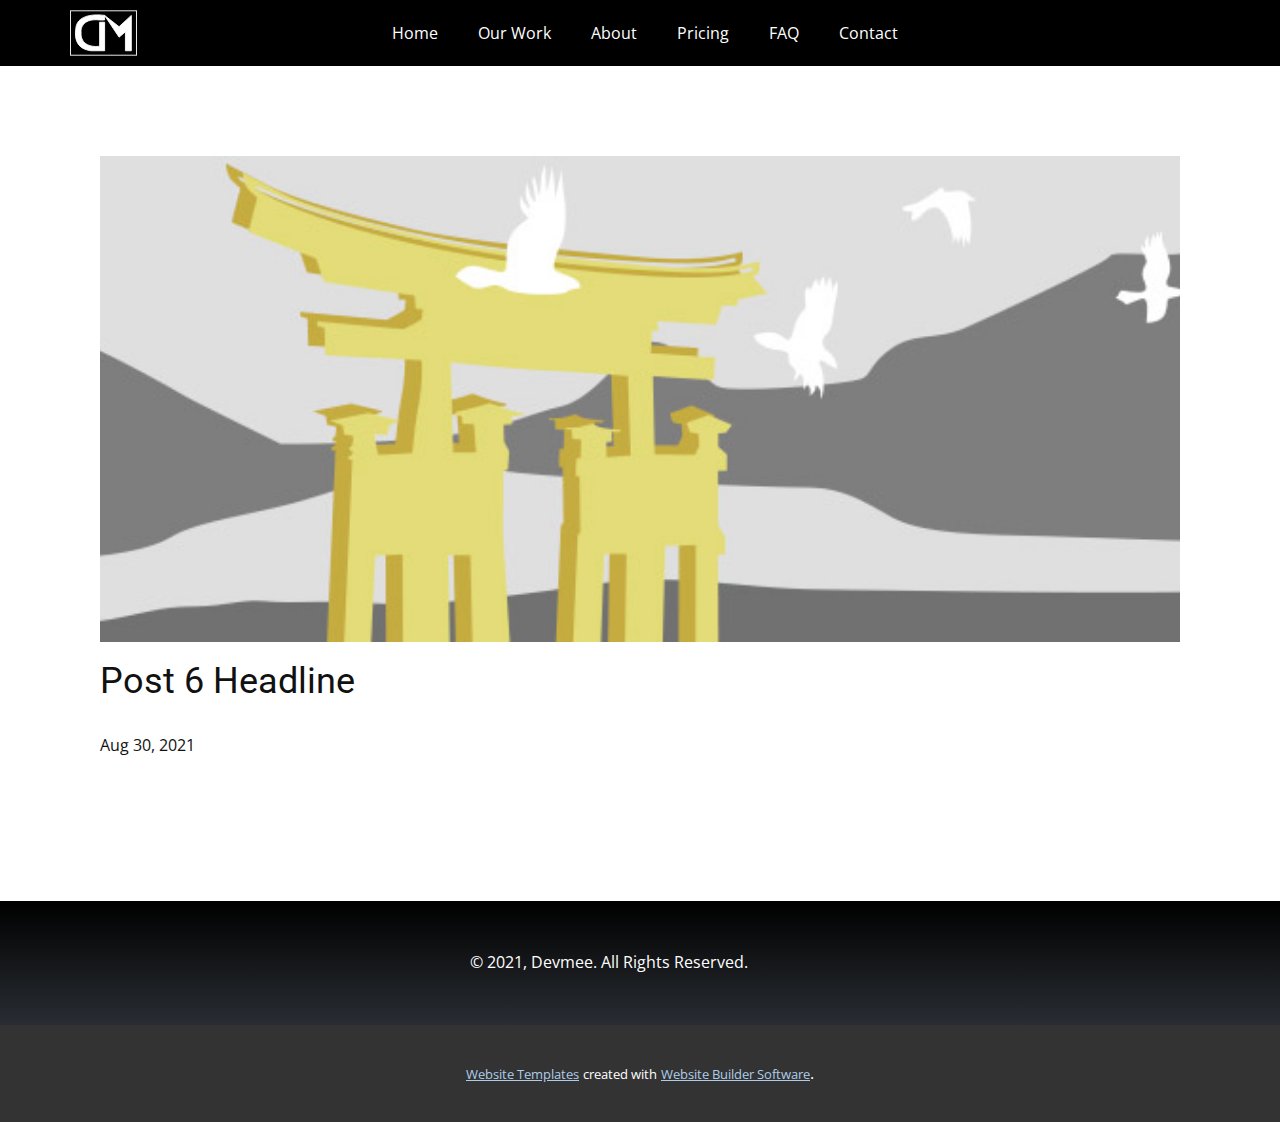
<file: Site1/blog/post-5.html>
<!doctype html>
<html style="font-size: 16px;"><head>
    <meta name="viewport" content="width=device-width, initial-scale=1.0">
    <meta charset="utf-8">
    <meta name="keywords" content="Post 1 Headline">
    <meta name="description" content="">
    <meta name="page_type" content="np-template-header-footer-from-plugin">
    <title>Post 6 Headline</title>
    <link rel="stylesheet" href="../nicepage.css" media="screen">
<link rel="stylesheet" href="../Post-Template.css" media="screen">
    <script class="u-script" type="text/javascript" src="../jquery.js" defer=""></script>
    <script class="u-script" type="text/javascript" src="../nicepage.js" defer=""></script>
    <meta name="generator" content="Nicepage 3.23.2, nicepage.com">
    <link id="u-theme-google-font" rel="stylesheet" href="https://fonts.googleapis.com/css?family=Roboto:100,100i,300,300i,400,400i,500,500i,700,700i,900,900i|Open+Sans:300,300i,400,400i,600,600i,700,700i,800,800i">
    
    
    <script type="application/ld+json">{
		"@context": "http://schema.org",
		"@type": "Organization",
		"name": "",
		"logo": "images/6092b5bc4158c822d7be480a_lomgo.svg"
}</script>
    <meta name="theme-color" content="#478ac9">
  </head>
  <body class="u-body"><header class="u-black u-clearfix u-header u-header" id="sec-c4e4"><div class="u-clearfix u-sheet u-sheet-1">
        <a href="https://nicepage.com" class="u-image u-logo u-image-1" data-image-width="150" data-image-height="101">
          <img src="../images/6092b5bc4158c822d7be480a_lomgo.svg" class="u-logo-image u-logo-image-1">
        </a>
        <nav class="u-menu u-menu-dropdown u-offcanvas u-menu-1">
          <div class="menu-collapse" style="font-size: 1rem; letter-spacing: 0px;">
            <a class="u-button-style u-custom-left-right-menu-spacing u-custom-padding-bottom u-custom-text-active-color u-custom-top-bottom-menu-spacing u-nav-link u-text-active-palette-1-base u-text-hover-palette-2-base" href="#">
              <svg><use xmlns:xlink="http://www.w3.org/1999/xlink" xlink:href="#menu-hamburger"></use></svg>
              <svg version="1.1" xmlns="http://www.w3.org/2000/svg" xmlns:xlink="http://www.w3.org/1999/xlink"><defs><symbol id="menu-hamburger" viewBox="0 0 16 16" style="width: 16px; height: 16px;"><rect y="1" width="16" height="2"></rect><rect y="7" width="16" height="2"></rect><rect y="13" width="16" height="2"></rect>
</symbol>
</defs></svg>
            </a>
          </div>
          <div class="u-custom-menu u-nav-container">
            <ul class="u-nav u-unstyled u-nav-1"><li class="u-nav-item"><a class="u-button-style u-nav-link u-text-active-palette-2-base u-text-hover-palette-2-base" href="../Home.html#carousel_d4d8" data-page-id="65097543" style="padding: 10px 20px;">Home</a>
</li><li class="u-nav-item"><a class="u-button-style u-nav-link u-text-active-palette-2-base u-text-hover-palette-2-base" href="../Home.html#sec-d928" data-page-id="65097543" style="padding: 10px 20px;">Our Work</a>
</li><li class="u-nav-item"><a class="u-button-style u-nav-link u-text-active-palette-2-base u-text-hover-palette-2-base" href="../Home.html#carousel_1811" data-page-id="65097543" style="padding: 10px 20px;">About</a>
</li><li class="u-nav-item"><a class="u-button-style u-nav-link u-text-active-palette-2-base u-text-hover-palette-2-base" href="../Home.html#carousel_ae53" data-page-id="65097543" style="padding: 10px 20px;">Pricing</a>
</li><li class="u-nav-item"><a class="u-button-style u-nav-link u-text-active-palette-2-base u-text-hover-palette-2-base" href="../Home.html#sec-68fd" data-page-id="65097543" style="padding: 10px 20px;">FAQ</a>
</li><li class="u-nav-item"><a class="u-button-style u-nav-link u-text-active-palette-2-base u-text-hover-palette-2-base" href="../Home.html#carousel_f0d5" data-page-id="65097543" style="padding: 10px 20px;">Contact</a>
</li></ul>
          </div>
          <div class="u-custom-menu u-nav-container-collapse">
            <div class="u-black u-container-style u-inner-container-layout u-opacity u-opacity-95 u-sidenav">
              <div class="u-sidenav-overflow">
                <div class="u-menu-close"></div>
                <ul class="u-align-center u-nav u-popupmenu-items u-unstyled u-nav-2"><li class="u-nav-item"><a class="u-button-style u-nav-link" href="../Home.html#carousel_d4d8" data-page-id="65097543" style="padding: 10px 20px;">Home</a>
</li><li class="u-nav-item"><a class="u-button-style u-nav-link" href="../Home.html#sec-d928" data-page-id="65097543" style="padding: 10px 20px;">Our Work</a>
</li><li class="u-nav-item"><a class="u-button-style u-nav-link" href="../Home.html#carousel_1811" data-page-id="65097543" style="padding: 10px 20px;">About</a>
</li><li class="u-nav-item"><a class="u-button-style u-nav-link" href="../Home.html#carousel_ae53" data-page-id="65097543" style="padding: 10px 20px;">Pricing</a>
</li><li class="u-nav-item"><a class="u-button-style u-nav-link" href="../Home.html#sec-68fd" data-page-id="65097543" style="padding: 10px 20px;">FAQ</a>
</li><li class="u-nav-item"><a class="u-button-style u-nav-link" href="../Home.html#carousel_f0d5" data-page-id="65097543" style="padding: 10px 20px;">Contact</a>
</li></ul>
              </div>
            </div>
            <div class="u-black u-menu-overlay u-opacity u-opacity-70"></div>
          </div>
        </nav>
      </div></header>
    <section class="u-align-center u-clearfix u-section-1" id="sec-e454">
      <div class="u-clearfix u-sheet u-valign-middle-md u-valign-middle-sm u-valign-middle-xs u-sheet-1"><!--post_details--><!--post_details_options_json--><!--{"source":""}--><!--/post_details_options_json--><!--blog_post-->
        <div class="u-container-style u-expanded-width u-post-details u-post-details-1">
          <div class="u-container-layout u-valign-middle u-container-layout-1"><!--blog_post_image-->
            <img alt="" class="u-blog-control u-expanded-width u-image u-image-default u-image-1" src="[data-uri]"><!--/blog_post_image--><!--blog_post_header-->
            <h2 class="u-blog-control u-text u-text-1">Post 6 Headline</h2><!--/blog_post_header--><!--blog_post_metadata-->
            <div class="u-blog-control u-metadata u-metadata-1"><!--blog_post_metadata_date-->
              <span class="u-meta-date u-meta-icon">Aug 30, 2021</span><!--/blog_post_metadata_date--><!--blog_post_metadata_category-->
              <!--/blog_post_metadata_category--><!--blog_post_metadata_comments-->
              <!--/blog_post_metadata_comments-->
            </div><!--/blog_post_metadata--><!--blog_post_content-->
            <!--/blog_post_content-->
          </div>
        </div><!--/blog_post--><!--/post_details-->
      </div>
    </section>
    
    
    <footer class="u-align-center u-clearfix u-footer u-gradient u-footer" id="sec-b92c"><div class="u-clearfix u-sheet u-valign-middle u-sheet-1">
        <p class="u-small-text u-text u-text-variant u-text-1">
          <span class="u-text-body-alt-color" style="font-size: 1rem;"> © 2021, Devmee. All Rights Reserved. </span>
          <br>
        </p>
      </div></footer>
    <section class="u-backlink u-clearfix u-grey-80">
      <a class="u-link" href="https://nicepage.com/website-templates" target="_blank">
        <span>Website Templates</span>
      </a>
      <p class="u-text">
        <span>created with</span>
      </p>
      <a class="u-link" href="https://nicepage.com/" target="_blank">
        <span>Website Builder Software</span>
      </a>. 
    </section>
  
</body></html>
</file>
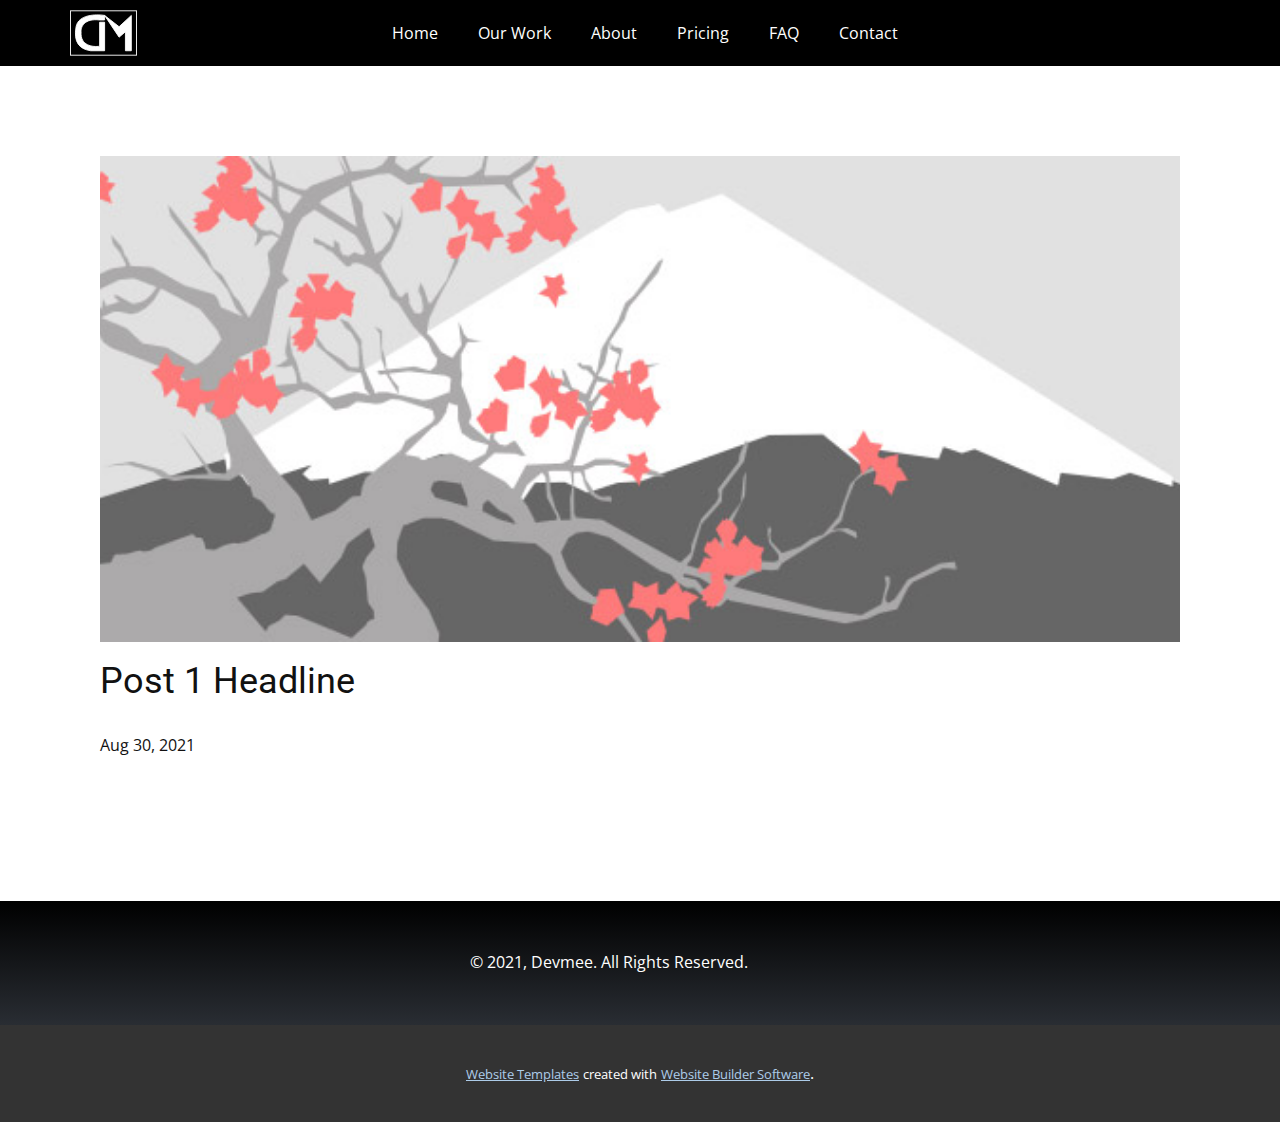
<file: Site1/blog/post.html>
<!doctype html>
<html style="font-size: 16px;"><head>
    <meta name="viewport" content="width=device-width, initial-scale=1.0">
    <meta charset="utf-8">
    <meta name="keywords" content="Post 1 Headline">
    <meta name="description" content="">
    <meta name="page_type" content="np-template-header-footer-from-plugin">
    <title>Post 1 Headline</title>
    <link rel="stylesheet" href="../nicepage.css" media="screen">
<link rel="stylesheet" href="../Post-Template.css" media="screen">
    <script class="u-script" type="text/javascript" src="../jquery.js" defer=""></script>
    <script class="u-script" type="text/javascript" src="../nicepage.js" defer=""></script>
    <meta name="generator" content="Nicepage 3.23.2, nicepage.com">
    <link id="u-theme-google-font" rel="stylesheet" href="https://fonts.googleapis.com/css?family=Roboto:100,100i,300,300i,400,400i,500,500i,700,700i,900,900i|Open+Sans:300,300i,400,400i,600,600i,700,700i,800,800i">
    
    
    <script type="application/ld+json">{
		"@context": "http://schema.org",
		"@type": "Organization",
		"name": "",
		"logo": "images/6092b5bc4158c822d7be480a_lomgo.svg"
}</script>
    <meta name="theme-color" content="#478ac9">
  </head>
  <body class="u-body"><header class="u-black u-clearfix u-header u-header" id="sec-c4e4"><div class="u-clearfix u-sheet u-sheet-1">
        <a href="https://nicepage.com" class="u-image u-logo u-image-1" data-image-width="150" data-image-height="101">
          <img src="../images/6092b5bc4158c822d7be480a_lomgo.svg" class="u-logo-image u-logo-image-1">
        </a>
        <nav class="u-menu u-menu-dropdown u-offcanvas u-menu-1">
          <div class="menu-collapse" style="font-size: 1rem; letter-spacing: 0px;">
            <a class="u-button-style u-custom-left-right-menu-spacing u-custom-padding-bottom u-custom-text-active-color u-custom-top-bottom-menu-spacing u-nav-link u-text-active-palette-1-base u-text-hover-palette-2-base" href="#">
              <svg><use xmlns:xlink="http://www.w3.org/1999/xlink" xlink:href="#menu-hamburger"></use></svg>
              <svg version="1.1" xmlns="http://www.w3.org/2000/svg" xmlns:xlink="http://www.w3.org/1999/xlink"><defs><symbol id="menu-hamburger" viewBox="0 0 16 16" style="width: 16px; height: 16px;"><rect y="1" width="16" height="2"></rect><rect y="7" width="16" height="2"></rect><rect y="13" width="16" height="2"></rect>
</symbol>
</defs></svg>
            </a>
          </div>
          <div class="u-custom-menu u-nav-container">
            <ul class="u-nav u-unstyled u-nav-1"><li class="u-nav-item"><a class="u-button-style u-nav-link u-text-active-palette-2-base u-text-hover-palette-2-base" href="../Home.html#carousel_d4d8" data-page-id="65097543" style="padding: 10px 20px;">Home</a>
</li><li class="u-nav-item"><a class="u-button-style u-nav-link u-text-active-palette-2-base u-text-hover-palette-2-base" href="../Home.html#sec-d928" data-page-id="65097543" style="padding: 10px 20px;">Our Work</a>
</li><li class="u-nav-item"><a class="u-button-style u-nav-link u-text-active-palette-2-base u-text-hover-palette-2-base" href="../Home.html#carousel_1811" data-page-id="65097543" style="padding: 10px 20px;">About</a>
</li><li class="u-nav-item"><a class="u-button-style u-nav-link u-text-active-palette-2-base u-text-hover-palette-2-base" href="../Home.html#carousel_ae53" data-page-id="65097543" style="padding: 10px 20px;">Pricing</a>
</li><li class="u-nav-item"><a class="u-button-style u-nav-link u-text-active-palette-2-base u-text-hover-palette-2-base" href="../Home.html#sec-68fd" data-page-id="65097543" style="padding: 10px 20px;">FAQ</a>
</li><li class="u-nav-item"><a class="u-button-style u-nav-link u-text-active-palette-2-base u-text-hover-palette-2-base" href="../Home.html#carousel_f0d5" data-page-id="65097543" style="padding: 10px 20px;">Contact</a>
</li></ul>
          </div>
          <div class="u-custom-menu u-nav-container-collapse">
            <div class="u-black u-container-style u-inner-container-layout u-opacity u-opacity-95 u-sidenav">
              <div class="u-sidenav-overflow">
                <div class="u-menu-close"></div>
                <ul class="u-align-center u-nav u-popupmenu-items u-unstyled u-nav-2"><li class="u-nav-item"><a class="u-button-style u-nav-link" href="../Home.html#carousel_d4d8" data-page-id="65097543" style="padding: 10px 20px;">Home</a>
</li><li class="u-nav-item"><a class="u-button-style u-nav-link" href="../Home.html#sec-d928" data-page-id="65097543" style="padding: 10px 20px;">Our Work</a>
</li><li class="u-nav-item"><a class="u-button-style u-nav-link" href="../Home.html#carousel_1811" data-page-id="65097543" style="padding: 10px 20px;">About</a>
</li><li class="u-nav-item"><a class="u-button-style u-nav-link" href="../Home.html#carousel_ae53" data-page-id="65097543" style="padding: 10px 20px;">Pricing</a>
</li><li class="u-nav-item"><a class="u-button-style u-nav-link" href="../Home.html#sec-68fd" data-page-id="65097543" style="padding: 10px 20px;">FAQ</a>
</li><li class="u-nav-item"><a class="u-button-style u-nav-link" href="../Home.html#carousel_f0d5" data-page-id="65097543" style="padding: 10px 20px;">Contact</a>
</li></ul>
              </div>
            </div>
            <div class="u-black u-menu-overlay u-opacity u-opacity-70"></div>
          </div>
        </nav>
      </div></header>
    <section class="u-align-center u-clearfix u-section-1" id="sec-e454">
      <div class="u-clearfix u-sheet u-valign-middle-md u-valign-middle-sm u-valign-middle-xs u-sheet-1"><!--post_details--><!--post_details_options_json--><!--{"source":""}--><!--/post_details_options_json--><!--blog_post-->
        <div class="u-container-style u-expanded-width u-post-details u-post-details-1">
          <div class="u-container-layout u-valign-middle u-container-layout-1"><!--blog_post_image-->
            <img alt="" class="u-blog-control u-expanded-width u-image u-image-default u-image-1" src="[data-uri]"><!--/blog_post_image--><!--blog_post_header-->
            <h2 class="u-blog-control u-text u-text-1">Post 1 Headline</h2><!--/blog_post_header--><!--blog_post_metadata-->
            <div class="u-blog-control u-metadata u-metadata-1"><!--blog_post_metadata_date-->
              <span class="u-meta-date u-meta-icon">Aug 30, 2021</span><!--/blog_post_metadata_date--><!--blog_post_metadata_category-->
              <!--/blog_post_metadata_category--><!--blog_post_metadata_comments-->
              <!--/blog_post_metadata_comments-->
            </div><!--/blog_post_metadata--><!--blog_post_content-->
            <!--/blog_post_content-->
          </div>
        </div><!--/blog_post--><!--/post_details-->
      </div>
    </section>
    
    
    <footer class="u-align-center u-clearfix u-footer u-gradient u-footer" id="sec-b92c"><div class="u-clearfix u-sheet u-valign-middle u-sheet-1">
        <p class="u-small-text u-text u-text-variant u-text-1">
          <span class="u-text-body-alt-color" style="font-size: 1rem;"> © 2021, Devmee. All Rights Reserved. </span>
          <br>
        </p>
      </div></footer>
    <section class="u-backlink u-clearfix u-grey-80">
      <a class="u-link" href="https://nicepage.com/website-templates" target="_blank">
        <span>Website Templates</span>
      </a>
      <p class="u-text">
        <span>created with</span>
      </p>
      <a class="u-link" href="https://nicepage.com/" target="_blank">
        <span>Website Builder Software</span>
      </a>. 
    </section>
  
</body></html>
</file>
